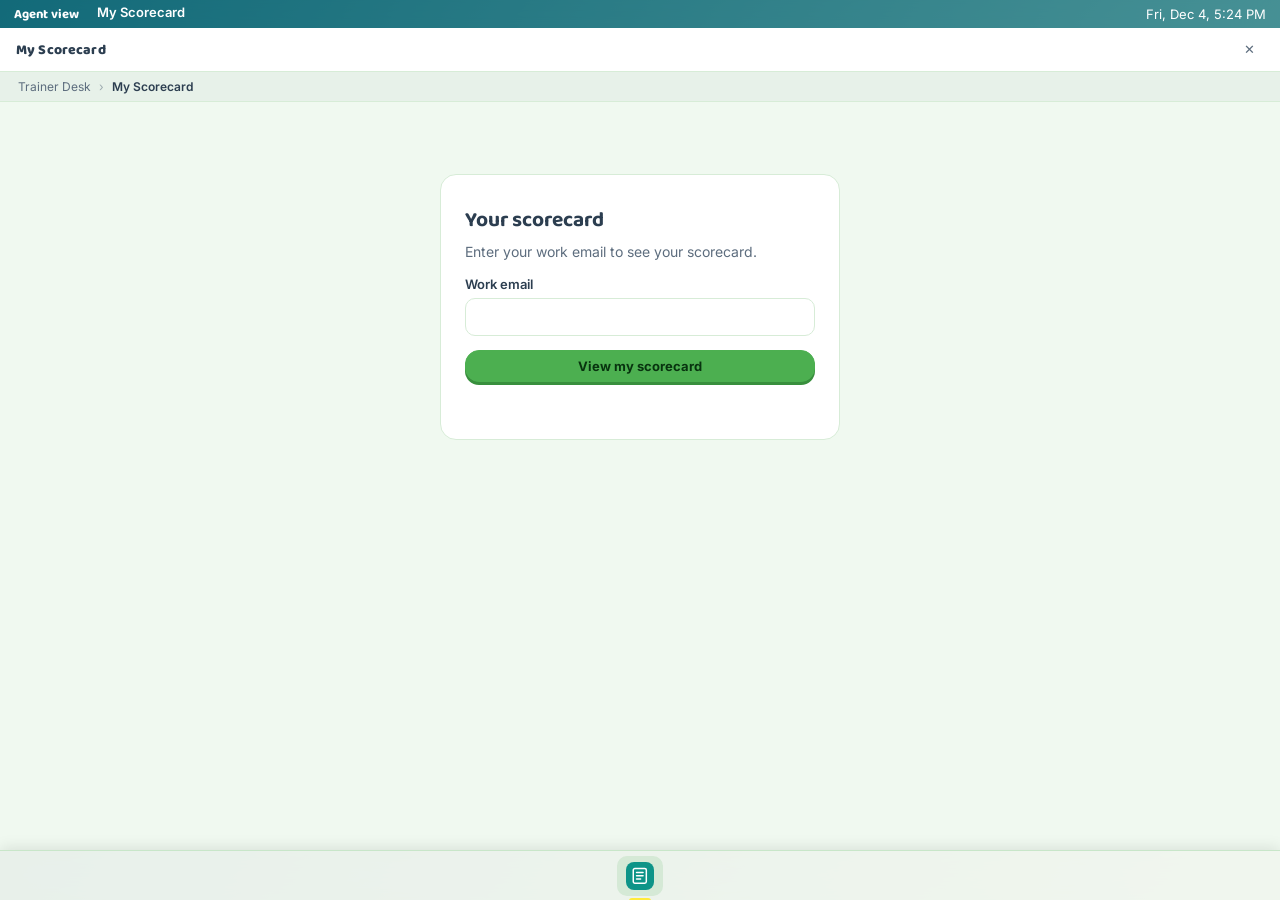
<file: index.html>
<!doctype html>
<html lang="en">
<head>
  <meta charset="utf-8" />
  <meta name="viewport" content="width=device-width, initial-scale=1" />
  <title>Trainer Desk</title>
  <link rel="preconnect" href="https://fonts.googleapis.com" />
  <link rel="stylesheet" href="https://fonts.googleapis.com/css2?family=Fraunces:opsz,wght@9..144,500;9..144,600;9..144,700&family=Inter:wght@400;500;600;700;800&family=IBM+Plex+Mono:wght@500;600&family=Baloo+2:wght@600;700;800&display=swap" />
  <link rel="stylesheet" href="styles.css" />
  <link rel="stylesheet" href="coaching-compass/cc.css" />
  <link rel="stylesheet" href="today/today.css" />
  <link rel="stylesheet" href="hrdocs/hrdocs.css" />
  <link rel="stylesheet" href="agentview/scorecard.css" />
  <link rel="stylesheet" href="agentview/agentview.css" />
  <link rel="stylesheet" href="tlview/tlview.css" />
  <link rel="stylesheet" href="redesign/redesign.css" />
</head>
<body>
  <header class="menubar">
    <div class="menubar-left">
      <span class="brand">Trainer</span>
      <span class="active-app" id="activeApp">Dashboard</span>
    </div>
    <div class="menubar-right">
      <span id="clock"></span>
    </div>
  </header>

  <main class="desktop" id="desktop">
    <div class="home-page" id="homePage"><h1 id="homeGreeting">Welcome</h1><p id="homeHint">Pick an app from the taskbar below.</p></div>
  </main>

  <nav class="dock" id="dock" aria-label="Apps"></nav>

  <template id="windowTemplate">
    <section class="window" role="dialog">
      <div class="titlebar">
        <div class="traffic">
          <button class="light close" data-action="close" aria-label="Close"></button>
          <button class="light minimize" data-action="minimize" aria-label="Minimize"></button>
          <button class="light maximize" data-action="maximize" aria-label="Maximize"></button>
        </div>
        <h2 class="title"></h2>
      </div>
      <nav class="crumbs" aria-label="Breadcrumb"></nav>
      <div class="content"></div>
      <div class="resize-handle" aria-hidden="true"></div>
    </section>
  </template>

  <!-- Coaching: parked here until its window opens -->
  <div id="ccHolder" hidden>
<div class="cc-root" id="ccRoot">
<button class="ask-fab" id="askFab" type="button" aria-label="Ask AI" title="Ask AI about your saved coaching data">
  <span class="ask-fab-icon"><svg width="24" height="24" viewBox="0 0 24 24" fill="none" stroke="currentColor" stroke-width="1.8" stroke-linecap="round" stroke-linejoin="round"><path d="M12 3l1.9 4.6L18.5 9.5l-4.6 1.9L12 16l-1.9-4.6L5.5 9.5l4.6-1.9L12 3z"></path><path d="M19 15l.8 1.9 1.9.8-1.9.8L19 20.4l-.8-1.9-1.9-.8 1.9-.8L19 15z"></path><path d="M5 16.5l.6 1.3 1.3.6-1.3.6L5 20.3l-.6-1.3-1.3-.6 1.3-.6L5 16.5z"></path></svg></span>
  <span class="ask-fab-label">Ask AI</span>
</button>

<div class="ask-pop" id="askPop" role="dialog" aria-label="Ask AI" hidden>
  <div class="ask-pop-head">
    <label class="ask-label" for="askInput">What do you need?</label>
    <button class="ask-pop-close" id="askPopClose" type="button" aria-label="Close">&times;</button>
  </div>
  <div class="ask-row">
    <textarea id="askInput" rows="2" placeholder="e.g. Summarize the knowledge gap analysis for week 558"></textarea>
    <button class="primary" id="askSubmitBtn" type="button">Ask</button>
  </div>
  <div class="ask-chips" id="askChips"></div>
  <p class="hint" id="askScope" style="margin:12px 0 0;"></p>
</div>

<div class="cc-scroll" id="ccScroll">
<div class="shell">
  <main class="main">
    <div class="page-head" id="pageHead">
      <nav class="breadcrumb" id="breadcrumb"></nav>
      <header class="topbar" id="topbar">
        <div>
          <p class="eyebrow" id="sectionEyebrow"></p>
          <h1 id="sectionTitle"></h1>
        </div>
      </header>
    </div>
    <p class="sub page-sub" id="sectionSub"></p>


    <section class="panel" data-panel="home">
      <div class="home" id="homeBody">
        <div class="home-top" id="homeTop">
          <div id="homeHeader"></div>
          <div class="stat-row" id="statRow"></div>
        </div>
        <aside class="home-side" id="homeSide" aria-label="Latest analysis">
          <div id="overviewBody"></div>
        </aside>
        <div id="homeApps"></div>
      </div>
    </section>

    <section class="panel" data-panel="data">
      <div class="subtabs" id="dataTabs" hidden></div>
      <div id="repositoryBody" hidden></div>
      <div id="dataPullView">
        <p class="eyebrow">Trigger request</p>
        <div class="request-grid" id="requestForms"></div>
        <div id="requestResult"></div>
      </div>
    </section>

    <section class="panel" data-panel="ask">
      <div class="ask-page-head"><button class="ghost small" id="askAnotherBtn" type="button">Ask another question</button></div>
      <div id="askAnswers"></div>
    </section>

    <section class="panel" data-panel="team">
      <div class="trainee-picker" id="teamCohortPicker"></div>
      <div class="subtabs week-tabs" id="teamWeekTabs" hidden></div>
      <div class="card"><div id="teamPanel"></div></div>
    </section>

    <section class="panel" data-panel="individual">
      <div class="trainee-picker cohort-level" id="indCohortPicker"></div>
      <div class="trainee-picker" id="traineePicker"></div>
      <div class="subtabs week-tabs" id="traineeWeekTabs" hidden></div>
      <div class="trainee-card card" id="traineeCard"></div>
    </section>

    <section class="panel" data-panel="cohorts">
      <div id="cohortsBody"></div>
    </section>

    <section class="panel" data-panel="speed">
      <div class="card" id="speedBody"></div>
    </section>

    <section class="panel" data-panel="spot">
      <div class="card" id="spotBody"></div>
    </section>

    <section class="panel" data-panel="settings">
      <div class="subtabs" id="resourceTabs"></div>
      <div id="settingsBody"></div>
    </section>

    <div class="report-actions" id="reportActions" hidden>
      <button class="ghost small" id="reportCopyBtn" type="button">Copy</button>
      <button class="ghost small" id="reportDocBtn" type="button">Export to Google Doc</button>
      <span class="report-label" id="reportLabel"></span>
      <span class="save-status" id="reportNote"></span>
    </div>

    <footer class="note">Analysis is generated by Claude from the data you provide &mdash; review before sharing with trainees.</footer>
  </main>
</div>

</div>

<div class="modal-root" id="modalRoot" hidden>
  <div class="modal-backdrop" id="modalBackdrop"></div>
  <div class="modal-card" id="modalCard" role="dialog" aria-modal="true"></div>
</div>

<div class="kebab-menu" id="kebabMenu" hidden></div>
</div>
  </div>

  <script src="workspace/workspace.js"></script>
  <script src="app.js"></script>
  <script src="coaching-compass/cc.js"></script>
  <script src="attendance/attendance.js"></script>
  <script src="notify/notify.js"></script>
  <script src="quiz/quiz.js"></script>
  <script src="courseware/courseware.js"></script>
  <script src="teamdocs/teamdocs.js"></script>
  <script src="manager/manager.js"></script>
  <script src="about/about.js"></script>
  <script src="migrate/migrate.js"></script>
  <script src="today/today.js"></script>
  <script src="hrdocs/hrdocs.js"></script>
  <script src="agentview/render.js"></script>
  <script src="agentview/crypto.js"></script>
  <script src="agentview/agentview.js"></script>
  <script src="tlview/tlview.js"></script>
</body>
</html>
</file>
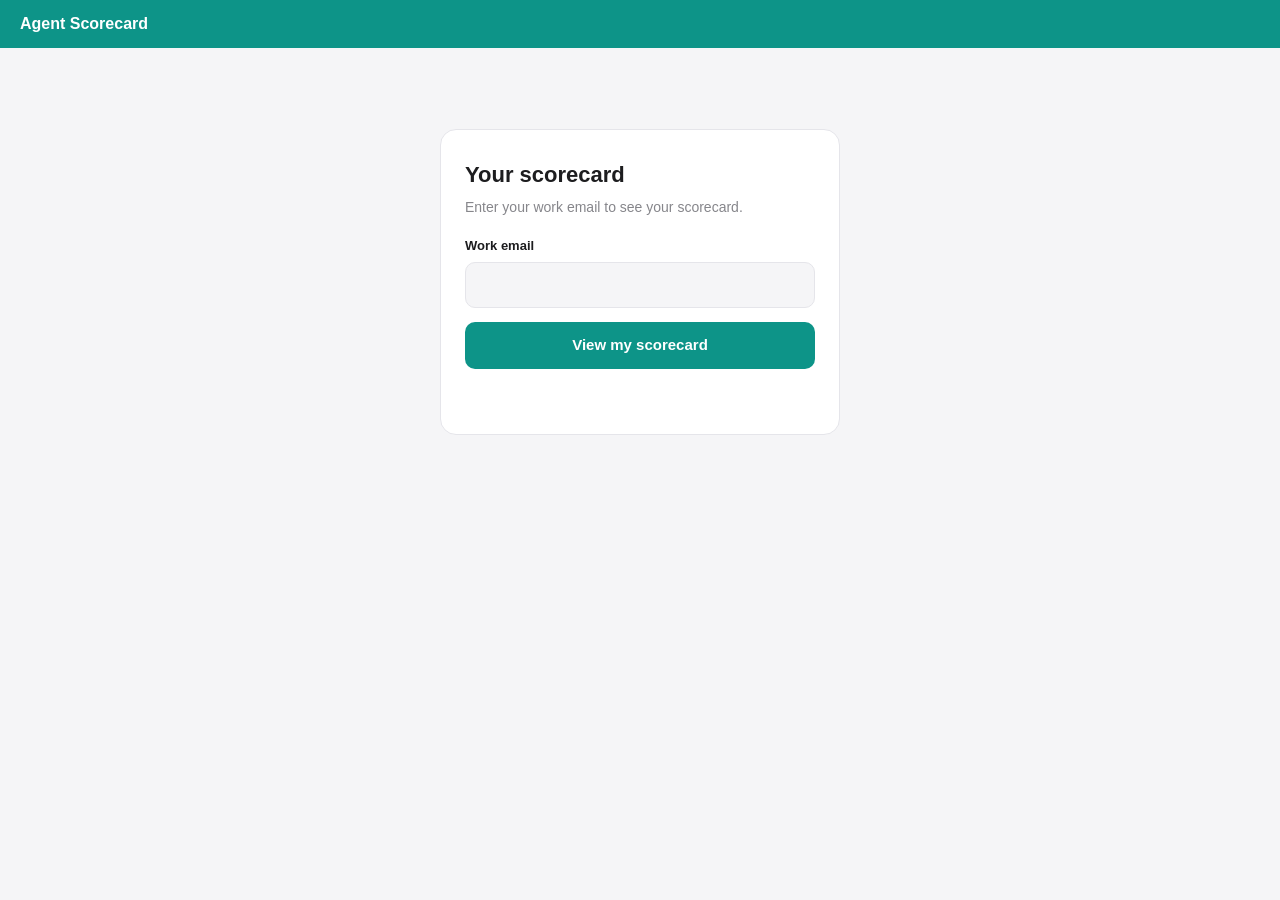
<file: agentview/page.html>
<!doctype html>
<html lang="en">
<head>
<meta charset="utf-8" />
<meta name="viewport" content="width=device-width, initial-scale=1" />
<title>Agent Scorecard</title>
<style>
:root { color-scheme: light dark; --bg: #f5f5f7; --card: #fff; --fg: #1d1d1f; --muted: #86868b; --line: #e5e5ea; --accent: #0d9488; --window-fg: var(--fg); --window-bg: var(--bg); --success-bg: rgba(52,199,89,.15); --success-ink: #1d7a3a; --warning-bg: rgba(255,149,0,.16); --warning-ink: #a85f00; }
@media (prefers-color-scheme: dark) { :root { --bg: #0b0d10; --card: #16181c; --fg: #e7e9ea; --muted: #8b949e; --line: #2f3336; --success-bg: rgba(0,186,124,.16); --success-ink: #00ba7c; --warning-bg: rgba(255,212,0,.14); --warning-ink: #ffd400; } }
* { box-sizing: border-box; }
body { margin: 0; background: var(--bg); color: var(--fg); font-family: -apple-system, BlinkMacSystemFont, "SF Pro Text", Inter, "Segoe UI", Roboto, sans-serif; line-height: 1.5; }
.top { display: flex; align-items: center; justify-content: space-between; padding: 12px 20px; background: #0d9488; color: #fff; font-weight: 700; }
.top button { border: 1px solid rgba(255,255,255,.5); background: none; color: #fff; font: inherit; font-size: 13px; padding: 5px 12px; border-radius: 8px; cursor: pointer; }
.top button[hidden] { display: none; }
.login { max-width: 400px; margin: 9vh auto 0; padding: 28px 24px; background: var(--card); border: 1px solid var(--line); border-radius: 16px; }
.login h1 { margin: 0 0 6px; font-size: 22px; }
.login p { margin: 0 0 18px; color: var(--muted); font-size: 14px; }
.login label { display: grid; gap: 6px; margin-bottom: 14px; font-size: 13px; font-weight: 600; }
.login input { padding: 11px 12px; border: 1px solid var(--line); border-radius: 10px; background: var(--bg); color: var(--fg); font: inherit; font-size: 15px; }
.login input:focus-visible { outline: 2px solid var(--accent); outline-offset: 1px; }
.login button { width: 100%; padding: 12px; border: 0; border-radius: 10px; background: var(--accent); color: #fff; font: inherit; font-weight: 700; font-size: 15px; cursor: pointer; }
.login button[disabled] { opacity: .6; cursor: default; }
.err { min-height: 1.4em; margin: 10px 0 0; color: #dc2626; font-size: 13.5px; }
.small { margin-top: 16px; font-size: 12.5px; color: var(--muted); }
/*__SCORECARD_CSS__*/
</style>
</head>
<body>
<div class="top"><span>Agent Scorecard</span><button type="button" id="out" hidden>Sign out</button></div>
<main id="app">
  <form class="login" id="login" autocomplete="off">
    <h1>Your scorecard</h1>
    <p>Enter your work email to see your scorecard.</p>
    <label>Work email<input type="email" id="email" required autocomplete="username" inputmode="email"></label>
    <button type="submit" id="go">View my scorecard</button>
    <p class="err" id="err" role="alert"></p>
  </form>
</main>
<script type="application/json" id="bundle">/*__BUNDLE__*/</script>
<script>/*__RENDER_JS__*/</script>
<script>/*__CRYPTO_JS__*/</script>
<script>
(function () {
  "use strict";
  var bundle = JSON.parse(document.getElementById("bundle").textContent || "{}");
  var form = document.getElementById("login"), err = document.getElementById("err"), go = document.getElementById("go"), app = document.getElementById("app"), out = document.getElementById("out");
  var loginHtml = form.outerHTML;
  form.addEventListener("submit", async function (e) {
    e.preventDefault();
    err.textContent = "";
    var email = document.getElementById("email").value, code = "";
    go.disabled = true; go.textContent = "Checking…";
    var data = null;
    try {
      var id = await AgentLock.recordId(email);
      var rec = (bundle.records || []).filter(function (r) { return r.id === id; })[0];
      if (rec) data = await AgentLock.unlock(rec, email, code);
    } catch (x) { data = null; }
    go.disabled = false; go.textContent = "Sign in";
    if (!data) { err.textContent = "We couldn't find that email. Use the work email your trainer has on file."; return; }
    app.innerHTML = AgentCard.html(data);
    out.hidden = false;
    window.scrollTo(0, 0);
  });
  out.addEventListener("click", function () { location.reload(); });
})();
</script>
</body>
</html>
</file>
<file: styles.css>
:root {
  --bg-1: #1d2b64;
  --bg-2: #f8cdda;
  --icon-size: 64px;
  --menubar-h: 28px;
  --font-ui: -apple-system, BlinkMacSystemFont, "SF Pro Display", "SF Pro Text", Inter, "Segoe UI", Roboto, sans-serif;
  font-family: var(--font-ui);
  color-scheme: light;
  --glass: rgba(255, 255, 255, 0.28);
  --glass-border: rgba(255, 255, 255, 0.45);
  --window-bg: #f5f5f7;
  --card: #ffffff;
  --window-fg: #1d1d1f;
  --muted: #86868b;
  --line: #e5e5ea;
  --window-border: rgba(0, 0, 0, 0.1);
  --accent: #007aff;
  --on-accent: #ffffff;
  --success: #34c759;
  --success-ink: #1d7a3a;
  --success-bg: rgba(52, 199, 89, 0.15);
  --warning: #ff9500;
  --warning-ink: #a85f00;
  --warning-bg: rgba(255, 149, 0, 0.16);
  --danger: #ff3b30;
  --danger-ink: #c4271d;
  --danger-bg: rgba(255, 59, 48, 0.12);
  --highlight: #ffcc00;
  --badge-bg: #ff3b30;
  --font-heading: var(--font-ui);
  --card-shadow: none;
  --window-shadow: 0 20px 50px rgba(0, 0, 0, 0.35);
  --radius-window: 12px;
  --radius-card: 12px;
}

/* Colorways (Settings → Appearance → Themes). Light is the default. Dark follows the viewer's system unless
   Light is pinned; Playful is its own choice and never follows the system. */
@media (prefers-color-scheme: dark) {
  :root:not([data-theme="light"]) body:not([data-appearance="light"]):not([data-appearance="playful"]) {
  color-scheme: dark;
  --glass: rgba(0, 0, 0, 0.45);
  --glass-border: rgba(255, 255, 255, 0.14);
  --window-bg: #000000;
  --card: #16181c;
  --window-fg: #e7e9ea;
  --muted: #71767b;
  --line: #2f3336;
  --window-border: #2f3336;
  --accent: #1d9bf0;
  --on-accent: #ffffff;
  --success: #00ba7c;
  --success-ink: #00ba7c;
  --success-bg: rgba(0, 186, 124, 0.16);
  --warning: #ffd400;
  --warning-ink: #ffd400;
  --warning-bg: rgba(255, 212, 0, 0.14);
  --danger: #f4212e;
  --danger-ink: #ff5a64;
  --danger-bg: rgba(244, 33, 46, 0.16);
  --highlight: #ffd400;
  --badge-bg: #1d9bf0;
  --card-shadow: none;
  --window-shadow: 0 20px 50px rgba(0, 0, 0, 0.7);
  }
}
:root[data-theme="dark"] body:not([data-appearance="light"]):not([data-appearance="playful"]),
body[data-appearance="dark"] {
  color-scheme: dark;
  --glass: rgba(0, 0, 0, 0.45);
  --glass-border: rgba(255, 255, 255, 0.14);
  --window-bg: #000000;
  --card: #16181c;
  --window-fg: #e7e9ea;
  --muted: #71767b;
  --line: #2f3336;
  --window-border: #2f3336;
  --accent: #1d9bf0;
  --on-accent: #ffffff;
  --success: #00ba7c;
  --success-ink: #00ba7c;
  --success-bg: rgba(0, 186, 124, 0.16);
  --warning: #ffd400;
  --warning-ink: #ffd400;
  --warning-bg: rgba(255, 212, 0, 0.14);
  --danger: #f4212e;
  --danger-ink: #ff5a64;
  --danger-bg: rgba(244, 33, 46, 0.16);
  --highlight: #ffd400;
  --badge-bg: #1d9bf0;
  --card-shadow: none;
  --window-shadow: 0 20px 50px rgba(0, 0, 0, 0.7);
}
body[data-appearance="light"] {
  color-scheme: light;
  --glass: rgba(255, 255, 255, 0.28);
  --glass-border: rgba(255, 255, 255, 0.45);
  --window-bg: #f5f5f7;
  --card: #ffffff;
  --window-fg: #1d1d1f;
  --muted: #86868b;
  --line: #e5e5ea;
  --window-border: rgba(0, 0, 0, 0.1);
  --accent: #007aff;
  --on-accent: #ffffff;
  --success: #34c759;
  --success-ink: #1d7a3a;
  --success-bg: rgba(52, 199, 89, 0.15);
  --warning: #ff9500;
  --warning-ink: #a85f00;
  --warning-bg: rgba(255, 149, 0, 0.16);
  --danger: #ff3b30;
  --danger-ink: #c4271d;
  --danger-bg: rgba(255, 59, 48, 0.12);
  --highlight: #ffcc00;
  --badge-bg: #ff3b30;
  --font-heading: var(--font-ui);
  --card-shadow: none;
  --window-shadow: 0 20px 50px rgba(0, 0, 0, 0.35);
  --radius-window: 12px;
  --radius-card: 12px;
}
body[data-appearance="playful"] {
  color-scheme: light;
  --glass: rgba(255, 255, 255, 0.34);
  --glass-border: rgba(255, 255, 255, 0.6);
  --window-bg: #f0f9f0;
  --card: #ffffff;
  --window-fg: #2c3e50;
  --muted: #5d6d7e;
  --line: #d7ecd7;
  --window-border: #c8e6c9;
  --accent: #4caf50;
  --on-accent: #08330f;
  --success: #4caf50;
  --success-ink: #2e7d32;
  --success-bg: rgba(76, 175, 80, 0.16);
  --warning: #f9a825;
  --warning-ink: #8a5a00;
  --warning-bg: #fff9c4;
  --danger: #8a2be2;
  --danger-ink: #6b21b8;
  --danger-bg: #f1e4fb;
  --highlight: #ffeb3b;
  --violet: #8a2be2;
  --badge-bg: #8a2be2;
  --font-heading: "Baloo 2", "Fredoka", var(--font-ui);
  --card-shadow: 0 2px 4px rgba(44, 62, 80, 0.06), 0 10px 24px rgba(44, 62, 80, 0.14);
  --window-shadow: 0 24px 56px rgba(44, 62, 80, 0.32);
  --radius-window: 22px;
  --radius-card: 22px;
}

* { box-sizing: border-box; }
[hidden] { display: none !important; }

html, body {
  margin: 0;
  height: 100%;
  overflow: hidden;
}

body {
  background: linear-gradient(135deg, var(--bg-1), var(--bg-2));
  color: var(--window-fg);
  font-family: var(--font-ui);
}
h1, h2, h3, h4, h5, .title, .brand { font-family: var(--font-heading); }

body[data-wallpaper="ocean"] { --bg-1: #0f2027; --bg-2: #2c5364; }
body[data-wallpaper="sunset"] { --bg-1: #ff512f; --bg-2: #dd2476; }
body[data-wallpaper="forest"] { --bg-1: #134e5e; --bg-2: #71b280; }
body[data-wallpaper="photo"] { background: #1f2023 var(--wallpaper-photo) center / cover no-repeat; }

/* ---------- Menu bar ---------- */
.menubar {
  position: fixed;
  inset: 0 0 auto 0;
  height: calc(var(--menubar-h) + env(safe-area-inset-top, 0px));
  padding-top: env(safe-area-inset-top, 0px);
  display: flex;
  justify-content: space-between;
  align-items: center;
  padding-inline: 14px;
  font-size: 13px;
  color: #fff;
  background: rgba(0, 0, 0, 0.25);
  backdrop-filter: blur(20px);
  -webkit-backdrop-filter: blur(20px);
  z-index: 10000;
}
.menubar-left { display: flex; gap: 18px; }
.menubar .brand { font-weight: 700; }
.active-app { font-weight: 600; }

/* ---------- Desktop ---------- */
.desktop {
  position: absolute;
  inset: calc(var(--menubar-h) + env(safe-area-inset-top, 0px)) 0 0 0;
}

/* ---------- Dock ---------- */
#dock {
  position: fixed;
  left: 50%;
  bottom: calc(14px + env(safe-area-inset-bottom, 0px));
  transform: translateX(-50%);
  display: flex;
  align-items: flex-end;
  gap: 4px;
  padding: 6px 10px 5px;
  border-radius: 30px;
  /* Liquid glass, tinted by the colorway (Settings → Appearance → Themes): almost clear, with only a hint of the
     accent in the fill, the rim and the glow beneath, and very little white. */
  background: linear-gradient(180deg, color-mix(in srgb, var(--accent) 9%, rgba(255, 255, 255, 0.03)), color-mix(in srgb, var(--accent) 3%, transparent) 60%, color-mix(in srgb, var(--accent) 6%, rgba(255, 255, 255, 0.015)));
  border: 1px solid color-mix(in srgb, var(--accent) 32%, rgba(255, 255, 255, 0.12));
  box-shadow:
    inset 0 1px 0.5px rgba(255, 255, 255, 0.12),
    inset 0 -1px 1px rgba(255, 255, 255, 0.04),
    0 14px 34px color-mix(in srgb, var(--accent) 22%, rgba(0, 0, 0, 0.18)),
    0 2px 6px rgba(0, 0, 0, 0.18);
  backdrop-filter: blur(22px) saturate(150%) brightness(1.02);
  -webkit-backdrop-filter: blur(22px) saturate(150%) brightness(1.02);
  z-index: 9999;
}
/* A faint diagonal glint, like light sliding across the glass. */
#dock::before {
  content: "";
  position: absolute;
  inset: 0;
  border-radius: inherit;
  pointer-events: none;
  background: linear-gradient(115deg, rgba(255, 255, 255, 0.045) 0%, rgba(255, 255, 255, 0) 32%, rgba(255, 255, 255, 0) 68%, rgba(255, 255, 255, 0.026) 100%);
  mix-blend-mode: soft-light;
}

.dock-item {
  position: relative;
  display: flex;
  flex-direction: column;
  align-items: center;
  width: calc(var(--icon-size) + 36px);
  /* The face is drawn at full magnified size and scaled down, so the item keeps the base size. */
  height: calc(var(--icon-size) + 19.6px);
  border: 0;
  padding: 0;
  background: none;
  color: #fff;
  cursor: pointer;
  touch-action: none;
  user-select: none;
  -webkit-user-select: none;
}
/* Magnification scales the icon and its name together, upward from the base, so the dock
   itself never changes size. The face is laid out at the largest magnification (--dock-max)
   and scaled down to --mag / --dock-max: the browser caches it as a bitmap at that full size,
   so magnifying only ever shrinks the bitmap less, never stretches it (no visible pixels). */
.dock-face {
  --dock-max: 1.45; /* keep in step with the 0.45 boost in app.js */
  position: absolute;
  left: 50%;
  bottom: 0;
  display: flex;
  flex-direction: column;
  align-items: center;
  gap: calc(4px * var(--dock-max));
  transform: translateX(-50%) translateX(var(--shift, 0px)) scale(calc(var(--mag, 1) / var(--dock-max)));
  transform-origin: 50% 100%;
  will-change: transform;
}
.dock-icon {
  position: relative;
  width: calc(var(--icon-size) * var(--dock-max));
  height: calc(var(--icon-size) * var(--dock-max));
  border-radius: 24%;
  display: grid;
  place-items: center;
}
.dock-icon svg {
  width: 82%;
  height: 82%;
  color: #fff;
  filter: drop-shadow(0 1.5px 3px rgba(0, 0, 0, 0.35));
}
.dock-label {
  font-size: calc(13px * var(--dock-max));
  font-weight: 600;
  line-height: 1.2;
  white-space: nowrap;
  text-shadow: 0 1.5px 3px rgba(0, 0, 0, 0.45);
}
.dock-item.running .dock-icon::after {
  content: "";
  position: absolute;
  top: calc((var(--icon-size) + 1px) * var(--dock-max));
  left: 50%;
  width: calc(5px * var(--dock-max));
  height: calc(5px * var(--dock-max));
  margin-left: calc(-2.5px * var(--dock-max));
  border-radius: 50%;
  /* A small colored dot (the colorway's accent) that pops in when an app opens. */
  background: var(--accent);
  box-shadow: 0 0 calc(6px * var(--dock-max)) var(--accent);
  animation: dot-pop 0.35s cubic-bezier(0.34, 1.56, 0.64, 1) both;
}
@keyframes dot-pop { from { scale: 0; } to { scale: 1; } }
#dock.reordering .dock-item { cursor: grabbing; }
.dock-item.dragging { z-index: 1; opacity: 0.9; }
.dock-item.dragging .dock-icon svg { filter: drop-shadow(0 9px 15px rgba(0, 0, 0, 0.4)); }
.dock-item.bounce { animation: bounce 0.6s cubic-bezier(0.28, 0.84, 0.42, 1); }
@keyframes bounce {
  0%, 100% { transform: translateY(0); }
  28% { transform: translateY(-16px); }
  52% { transform: translateY(0); }
  70% { transform: translateY(-6px); }
  86% { transform: translateY(0); }
}
/* A thin divider between the trainer apps and the tools (Ops Updates, Settings). */
.dock-item.group-start::before {
  content: "";
  position: absolute;
  left: -3px;
  top: 14%;
  bottom: 22%;
  width: 1px;
  background: linear-gradient(180deg, transparent, rgba(255, 255, 255, 0.45), transparent);
}
/* Unread count on an app's icon. */
.dock-badge {
  position: absolute;
  top: calc(-3px * var(--dock-max));
  right: calc(-3px * var(--dock-max));
  min-width: calc(19px * var(--dock-max));
  height: calc(19px * var(--dock-max));
  padding: 0 calc(5px * var(--dock-max));
  border-radius: 99px;
  background: var(--badge-bg);
  color: #fff;
  font-size: calc(11px * var(--dock-max));
  font-weight: 700;
  line-height: calc(19px * var(--dock-max));
  text-align: center;
  box-shadow: 0 0 0 calc(2px * var(--dock-max)) rgba(0, 0, 0, 0.25);
}

/* ---------- Windows ---------- */
.window {
  position: absolute;
  min-width: 320px;
  min-height: 220px;
  display: flex;
  flex-direction: column;
  border-radius: var(--radius-window);
  overflow: hidden;
  background: var(--window-bg);
  color: var(--window-fg);
  border: 1px solid var(--window-border);
  box-shadow: var(--window-shadow);
  animation: pop 0.18s ease-out;
}
.window.inactive { box-shadow: 0 10px 30px rgba(0, 0, 0, 0.2); }
.window.inactive .light { background: #c7c7c7 !important; }
.window.closing { animation: shrink 0.15s ease-in forwards; }
.window.minimized { display: none; }
.window.maximized {
  top: 0 !important;
  left: 0 !important;
  width: 100% !important;
  height: calc(100% - var(--icon-size) - 54px) !important;
  border-radius: 0;
}
@keyframes pop {
  from { transform: scale(0.85); opacity: 0; }
  to { transform: scale(1); opacity: 1; }
}
@keyframes shrink {
  to { transform: scale(0.85); opacity: 0; }
}

.titlebar {
  position: relative;
  display: flex;
  align-items: center;
  height: 38px;
  padding: 0 12px;
  border-bottom: 1px solid var(--line);
  cursor: grab;
  user-select: none;
  flex-shrink: 0;
}
.titlebar:active { cursor: grabbing; }
.title {
  position: absolute;
  left: 0;
  right: 0;
  margin: 0;
  text-align: center;
  font-size: 13px;
  font-weight: 600;
  pointer-events: none;
}
.traffic { display: flex; gap: 8px; z-index: 1; }
.light {
  width: 12px;
  height: 12px;
  border-radius: 50%;
  border: 0;
  padding: 0;
  cursor: pointer;
}
.light.close { background: #ff5f57; }
.light.minimize { background: #febc2e; }
.light.maximize { background: #28c840; }

/* Breadcrumbs under every window's title: Trainer Desk › App › … */
.crumbs {
  display: flex;
  align-items: center;
  gap: 4px;
  height: 30px;
  padding: 0 14px;
  flex-shrink: 0;
  overflow: hidden;
  white-space: nowrap;
  font-size: 12px;
  color: var(--muted);
  border-bottom: 1px solid var(--line);
  background: color-mix(in srgb, var(--window-bg) 94%, var(--muted));
}
.crumbs .crumb {
  min-width: 0;
  max-width: 260px;
  overflow: hidden;
  text-overflow: ellipsis;
  border: 0;
  background: none;
  padding: 2px 4px;
  border-radius: 5px;
  font: inherit;
  color: inherit;
}
.crumbs button.crumb { cursor: pointer; }
.crumbs button.crumb:hover { color: var(--accent); background: color-mix(in srgb, var(--accent) 10%, transparent); }
.crumbs button.crumb:focus-visible { outline: 2px solid var(--accent); outline-offset: 1px; }
.crumbs .crumb-current { color: var(--window-fg); font-weight: 600; flex-shrink: 1; }
.crumbs .crumb-sep { opacity: 0.55; }
/* Dialogs sit below the title and crumbs, so the crumbs stay clickable. */
.window > .sheet { top: 69px; }
/* Coaching Compass's own trail moves into the window's crumb bar; its Back button stays. */
.content.embed .breadcrumb > :not(.crumb-back) { display: none; }

.content {
  flex: 1;
  overflow: auto;
  padding: 18px;
  font-size: 14px;
}

.resize-handle {
  position: absolute;
  right: 0;
  bottom: 0;
  width: 16px;
  height: 16px;
  cursor: nwse-resize;
}

/* ---------- App content ---------- */
.app-body h3 { margin: 0 0 10px; font-size: 15px; }
.app-body .muted { color: var(--muted); }

.app-body .form-row {
  display: flex;
  justify-content: space-between;
  align-items: center;
  padding: 12px 0;
  border-bottom: 1px solid var(--line);
  gap: 12px;
}
.app-body .form-row:last-child { border-bottom: 0; }
.app-body .form-row select, .app-body .form-row input[type="range"] { min-width: 160px; }

.app-body .stats {
  display: grid;
  grid-template-columns: repeat(3, 1fr);
  gap: 10px;
  margin-bottom: 18px;
}
.app-body .stat {
  padding: 12px;
  border-radius: 10px;
  border: 1px solid var(--line);
}
.app-body .stat .value { font-size: 22px; font-weight: 700; }
.app-body .stat .label { font-size: 12px; color: var(--muted); }

.app-body table { width: 100%; border-collapse: collapse; }
.app-body th, .app-body td {
  text-align: left;
  padding: 8px 6px;
  border-bottom: 1px solid var(--line);
}
.app-body th { font-size: 12px; color: var(--muted); font-weight: 600; }

.app-body .progress {
  height: 6px;
  border-radius: 3px;
  background: var(--line);
  overflow: hidden;
}
.app-body .progress > span {
  display: block;
  height: 100%;
  background: var(--accent);
}

.app-body .cohort-grid {
  display: grid;
  grid-template-columns: repeat(auto-fill, minmax(200px, 1fr));
  gap: 12px;
}
.app-body .cohort-card {
  padding: 14px;
  border-radius: 12px;
  border: 1px solid var(--line);
}
.app-body .cohort-card h4 { margin: 0 0 4px; font-size: 14px; }
.app-body .cohort-card .meta { font-size: 12px; color: var(--muted); margin-bottom: 10px; }
.app-body .badge {
  display: inline-block;
  padding: 2px 8px;
  border-radius: 999px;
  font-size: 11px;
  font-weight: 600;
}
.app-body .badge.active { background: var(--success-bg); color: var(--success-ink); }
.app-body .badge.upcoming { background: color-mix(in srgb, var(--accent) 16%, transparent); color: var(--accent); }
.app-body .badge.completed { background: color-mix(in srgb, var(--window-fg) 10%, transparent); color: var(--muted); }

@media (max-width: 640px) {
  .window {
    left: 8px !important;
    width: calc(100% - 16px) !important;
  }
  .app-body .stats { grid-template-columns: 1fr; }
}

.content.embed {
  position: relative;
  padding: 0;
  overflow: hidden;
}

@media (prefers-reduced-motion: reduce) {
  .window, .window.closing, .dock-item.bounce { animation: none; }
  .dock-item { transition: none; }
  .dock-item.running .dock-icon::after { animation: none; }
}
.dock-item:focus-visible { outline: 2px solid #fff; outline-offset: 4px; border-radius: 14px; }

.content.flush {
  padding: 0;
  overflow: hidden;
}

/* ---------- Settings ---------- */
.settings-layout {
  display: grid;
  grid-template-columns: 190px minmax(0, 1fr);
  height: 100%;
}
.settings-nav {
  display: flex;
  flex-direction: column;
  gap: 2px;
  padding: 14px 10px;
  border-right: 1px solid var(--line);
  background: color-mix(in srgb, var(--window-fg) 4%, transparent);
  overflow-y: auto;
}
.settings-nav button {
  display: flex;
  align-items: center;
  gap: 10px;
  padding: 6px 10px;
  border: 0;
  border-radius: 7px;
  background: none;
  color: inherit;
  font: inherit;
  font-size: 13px;
  text-align: left;
  cursor: pointer;
}
.settings-nav button:hover { background: color-mix(in srgb, var(--window-fg) 7%, transparent); }
.settings-nav button[aria-current="page"] { background: var(--accent); color: var(--on-accent); }
.settings-nav button:focus-visible { outline: 2px solid var(--accent); outline-offset: 1px; }
.nav-icon {
  width: 22px;
  height: 22px;
  flex: none;
  display: grid;
  place-items: center;
  border-radius: 6px;
  color: #fff;
}
.nav-icon svg { width: 14px; height: 14px; }
.settings-page-slot { min-width: 0; min-height: 0; }
.settings-page {
  height: 100%;
  overflow-y: auto;
  padding: 18px 22px;
}
.settings-page.cc-ui {
  position: relative;
  contain: layout; /* keeps Coaching Compass's pop-ups inside this page */
  overflow: hidden;
  padding: 0;
  background: transparent;
}
.cc-ui-scroll {
  height: 100%;
  overflow-y: auto;
  padding: 18px 22px;
}

.photo-row { align-items: flex-start; }
.photo-note { margin: 4px 0 0; font-size: 12px; max-width: 30ch; }
.photo-controls { display: flex; align-items: center; gap: 8px; flex-wrap: wrap; justify-content: flex-end; }
.photo-thumb {
  width: 56px;
  height: 36px;
  border-radius: 6px;
  border: 1px solid var(--line);
  background: center / cover no-repeat;
}
.button-like {
  position: relative;
  display: inline-flex;
  align-items: center;
  padding: 5px 12px;
  border: 1px solid var(--line);
  border-radius: 7px;
  background: var(--card);
  color: inherit;
  font: inherit;
  font-size: 13px;
  cursor: pointer;
}
.button-like:hover { background: color-mix(in srgb, var(--window-fg) 6%, var(--window-bg)); }
.button-like:focus-within, .button-like:focus-visible { outline: 2px solid var(--accent); outline-offset: 1px; }
.button-like input[type="file"] { position: absolute; inset: 0; opacity: 0; cursor: pointer; }

@media (max-width: 640px) {
  .settings-layout { grid-template-columns: 1fr; grid-template-rows: auto minmax(0, 1fr); }
  .settings-nav { flex-direction: row; border-right: 0; border-bottom: 1px solid var(--line); overflow-x: auto; }
}

/* ---------- Cohorts ---------- */
.app-body .app-head {
  display: flex;
  align-items: center;
  justify-content: space-between;
  gap: 12px;
  margin-bottom: 10px;
}
.app-body .app-head h3 { margin: 0; }
.app-body .stats-4 { grid-template-columns: repeat(4, 1fr); }
.app-body .stat .of { font-size: 14px; font-weight: 500; color: var(--muted); }
.btn,
.btn-primary {
  padding: 7px 14px;
  border-radius: 8px;
  border: 1px solid var(--line);
  background: var(--card);
  color: inherit;
  font: inherit;
  font-size: 13px;
  font-weight: 600;
  cursor: pointer;
}
.btn-primary { background: var(--accent); border-color: var(--accent); color: var(--on-accent); }
.btn:hover { background: color-mix(in srgb, var(--window-fg) 6%, var(--window-bg)); }
.btn-primary:hover { filter: brightness(1.08); }
.btn:focus-visible, .btn-primary:focus-visible { outline: 2px solid var(--accent); outline-offset: 2px; }
.app-body .badge.unscheduled { background: var(--warning-bg); color: var(--warning-ink); }

.sheet {
  position: absolute;
  inset: 0;
  z-index: 5;
  display: grid;
  place-items: start center;
  padding: 48px 16px 16px;
  background: rgba(0, 0, 0, 0.25);
}
.sheet-card {
  width: min(380px, 100%);
  display: flex;
  flex-direction: column;
  gap: 12px;
  padding: 20px;
  border-radius: 12px;
  background: var(--card);
  color: var(--window-fg);
  box-shadow: 0 18px 40px rgba(0, 0, 0, 0.3);
}
.sheet-card h3 { margin: 0 0 4px; font-size: 15px; }
.sheet-card .field { display: flex; flex-direction: column; gap: 5px; font-size: 12px; font-weight: 600; color: var(--muted); }
.sheet-card .field input,
.sheet-card .field select {
  padding: 8px 10px;
  border: 1px solid var(--line);
  border-radius: 8px;
  background: var(--card);
  color: var(--window-fg);
  font: inherit;
  font-size: 13px;
  font-weight: 400;
}
.sheet-card .field :focus { outline: 2px solid var(--accent); outline-offset: 0; }
.sheet-status { margin: 0; min-height: 1em; font-size: 12px; color: var(--muted); }
.sheet-actions { display: flex; justify-content: flex-end; gap: 8px; }
@media (max-width: 640px) {
  .app-body .stats-4 { grid-template-columns: repeat(2, 1fr); }
}

.app-body .metric-groups {
  display: grid;
  grid-template-columns: repeat(3, 1fr);
  gap: 12px;
  margin-bottom: 18px;
}
.app-body .metric-group {
  padding: 12px;
  border-radius: 12px;
  background: color-mix(in srgb, var(--window-fg) 4%, transparent);
}
.app-body .metric-group h4 {
  margin: 0 0 8px;
  font-size: 11px;
  font-weight: 700;
  letter-spacing: 0.06em;
  text-transform: uppercase;
  color: var(--muted);
}
.app-body .metric-pair { display: grid; grid-template-columns: 1fr 1fr; gap: 8px; }
.app-body .metric-pair.single { grid-template-columns: 1fr; }
.app-body .metric-pair .stat { background: var(--window-bg); }
.app-body .stat .hint { margin-top: 4px; font-size: 11px; color: var(--muted); line-height: 1.35; }
.content.app-body { container-type: inline-size; }
@container (max-width: 820px) {
  .metric-groups { grid-template-columns: 1fr !important; }
}
@container (max-width: 520px) {
  .metric-groups { grid-template-columns: 1fr !important; }
}

.app-body .group-head { display: flex; align-items: center; justify-content: space-between; gap: 8px; margin-bottom: 8px; }
.app-body .group-head h4 { margin: 0; }
.btn-small { padding: 3px 10px; font-size: 12px; }
.btn:disabled { opacity: 0.6; cursor: default; }
.app-body .group-note { margin: 8px 0 0; min-height: 1em; font-size: 11px; color: var(--muted); }

.app-body .group-avg {
  display: inline-flex;
  align-items: baseline;
  gap: 6px;
  margin-right: auto;
  margin-left: 10px;
}
.app-body .group-avg b { font-size: 18px; font-weight: 700; }
.app-body .group-avg small { font-size: 11px; color: var(--muted); }
.app-body .group-head h4,
.app-body .group-avg small,
.app-body .group-head .btn { white-space: nowrap; }
.app-body .group-head .btn { flex: none; }

/* ---------- Cohort list, schedule, My Class ---------- */
.app-body .stats-5 { grid-template-columns: repeat(5, 1fr); }
@container (max-width: 700px) { .app-body .stats-5 { grid-template-columns: repeat(3, 1fr); } }
.app-body .overview-freeze {
  position: sticky;
  top: -18px;
  z-index: 3;
  margin: -18px -18px 0;
  padding: 18px 18px 10px;
  background: var(--window-bg);
  border-bottom: 1px solid var(--line);
}
.app-body .overview-freeze .metric-groups { margin-bottom: 0; }
.app-body .cohort-section { margin-top: 18px; }
.app-body .cohort-section h4 { margin: 0 0 8px; font-size: 13px; }
.app-body .cohort-section .empty { margin: 0; font-size: 13px; }
.app-body .cohort-list { list-style: none; margin: 0; padding: 0; border: 1px solid var(--line); border-radius: 10px; overflow: hidden; }
.app-body .cohort-row + .cohort-row { border-top: 1px solid var(--line); }
.app-body .row-main {
  display: grid;
  grid-template-columns: minmax(0, 2fr) minmax(0, 1.3fr) minmax(0, 1.6fr) minmax(0, 0.8fr) auto;
  align-items: center;
  gap: 12px;
  padding: 10px 12px;
}
.app-body .row-toggle {
  display: flex;
  align-items: center;
  gap: 8px;
  min-width: 0;
  padding: 0;
  border: 0;
  background: none;
  color: inherit;
  font: inherit;
  text-align: left;
  cursor: pointer;
}
.app-body .row-toggle b { display: block; font-size: 14px; }
.app-body .row-toggle small, .app-body .member-list small, .app-body .pick small { display: block; font-size: 12px; color: var(--muted); }
.app-body .chev { font-size: 18px; line-height: 1; color: var(--muted); transition: transform 0.15s; }
.app-body .cohort-row.open .chev { transform: rotate(90deg); }
.app-body .row-toggle:focus-visible { outline: 2px solid var(--accent); outline-offset: 2px; border-radius: 4px; }
.app-body .row-cell { font-size: 13px; }
.app-body .row-detail { padding: 4px 12px 14px 38px; }
.app-body .row-detail h5 { margin: 10px 0 6px; font-size: 11px; font-weight: 700; letter-spacing: 0.06em; text-transform: uppercase; color: var(--muted); }
@container (max-width: 700px) {
  .app-body .row-main { grid-template-columns: 1fr auto; }
  .app-body .row-main .row-cell { grid-column: 1 / -1; padding-left: 26px; }
}

.app-body .timeline { list-style: none; display: grid; grid-template-columns: repeat(4, 1fr); gap: 6px; margin: 0 0 6px; padding: 0; }
.app-body .timeline li { padding: 8px 10px; border-radius: 8px; border: 1px solid var(--line); border-top-width: 3px; }
.app-body .timeline .tl-classroom { border-top-color: #3b82f6; }
.app-body .timeline .tl-nesting { border-top-color: #10b981; }
.app-body .timeline .tl-now { background: color-mix(in srgb, var(--accent) 10%, transparent); border-color: var(--accent); }
.app-body .timeline .tl-done { opacity: 0.6; }
.app-body .tl-label { display: block; font-size: 12px; font-weight: 600; }
.app-body .tl-dates { display: block; font-size: 12px; color: var(--muted); }
@container (max-width: 560px) { .app-body .timeline { grid-template-columns: 1fr 1fr; } }

.app-body .member-list { list-style: none; margin: 0; padding: 0; display: grid; gap: 4px; }
.app-body .member-list li { display: flex; align-items: center; justify-content: space-between; gap: 8px; padding: 6px 8px; border-radius: 6px; background: color-mix(in srgb, var(--window-fg) 4%, transparent); font-size: 13px; }
.icon-btn { border: 0; background: none; color: var(--muted); font-size: 16px; line-height: 1; padding: 2px 6px; border-radius: 6px; cursor: pointer; }
.icon-btn:hover { color: #dc2626; background: color-mix(in srgb, #dc2626 10%, transparent); }

.pick-list { display: grid; gap: 4px; max-height: 280px; overflow-y: auto; }
.pick { display: flex; align-items: center; gap: 10px; padding: 6px 8px; border-radius: 6px; font-size: 13px; cursor: pointer; }
.pick:hover { background: color-mix(in srgb, var(--window-fg) 5%, transparent); }
.pick.taken { opacity: 0.55; cursor: default; }
.pick small { display: block; font-size: 12px; color: var(--muted); }

.app-body .pill-row { display: flex; gap: 6px; flex-wrap: wrap; margin-bottom: 12px; }
.app-body .pill { padding: 4px 12px; border-radius: 999px; border: 1px solid var(--line); background: none; color: inherit; font: inherit; font-size: 12px; cursor: pointer; }
.app-body .pill.on { background: var(--accent); border-color: var(--accent); color: var(--on-accent); }
.app-body .sub-line { margin: 2px 0 0; font-size: 13px; }
.app-body .progress-block { margin: 6px 0 12px; }
.app-body .progress-line { display: flex; justify-content: space-between; font-size: 13px; margin-bottom: 6px; }
.app-body .progress { height: 8px; }
.app-body .count { font-weight: 500; font-size: 13px; }

.app-body .schedule { list-style: none; margin: 0 0 8px; padding: 0; display: grid; gap: 4px; font-size: 14px; }
.app-body .schedule li { padding: 2px 0 2px 10px; border-left: 3px solid var(--line); }
.app-body .schedule .sch-now { border-left-color: var(--accent); }
.app-body .schedule .sch-done { color: var(--muted); }
.app-body .schedule .sch-endorse { border-left-color: #10b981; }
.app-body .sch-label { font-weight: 400; }

/* Cohort details card */
.app-body .cohort-detail { display: grid; gap: 8px; font-size: 14px; }
.app-body .cd-title { display: flex; align-items: center; flex-wrap: wrap; gap: 8px; font-size: 16px; }
.chip {
  display: inline-flex;
  align-items: center;
  padding: 2px 10px;
  border-radius: 999px;
  background: color-mix(in srgb, var(--window-fg) 8%, transparent);
  font-size: 12px;
  font-weight: 500;
}
.chip.mono {
  border-radius: 4px;
  padding: 2px 7px;
  font-family: "IBM Plex Mono", ui-monospace, monospace;
  font-size: 11px;
  font-weight: 600;
  letter-spacing: 0.04em;
  text-transform: uppercase;
}
.chip.ok { background: var(--success-bg); color: var(--success-ink); }
.app-body .cd-lines { margin: 0; line-height: 1.5; }
.app-body .cd-endorse { margin: 4px 0; font-weight: 700; }
.app-body .row-detail .cohort-detail { margin-top: 6px; }

/* Cohort row: bigger name, compact schedule */
.app-body .row-toggle b { font-size: 17px; }
.app-body .cohort-row.open .row-main { padding-bottom: 0; }
.app-body .row-detail { padding-top: 0; padding-left: 28px; }
.app-body .row-detail .cohort-detail { margin-top: 0; gap: 0; font-size: 11px; }
.app-body .row-detail .cd-endorse { margin: 0; }
.app-body .kebab { font-size: 18px; font-weight: 700; }

.menu-pop {
  position: absolute;
  z-index: 6;
  min-width: 170px;
  padding: 4px;
  border-radius: 8px;
  border: 1px solid var(--line);
  background: var(--card);
  box-shadow: 0 10px 24px rgba(0, 0, 0, 0.18);
  display: flex;
  flex-direction: column;
}
.menu-pop button { padding: 7px 10px; border: 0; border-radius: 6px; background: none; color: inherit; font: inherit; font-size: 13px; text-align: left; cursor: pointer; }
.menu-pop button:hover, .menu-pop button:focus-visible { background: color-mix(in srgb, var(--window-fg) 7%, transparent); outline: none; }
.menu-pop button.danger { color: var(--danger-ink); }

/* Active / Inactive trainees */
.app-body .member-actions { display: inline-flex; align-items: center; gap: 6px; }
.app-body .member-list li.is-inactive > span:first-child { color: var(--muted); }
.app-body tr.is-inactive td { color: var(--muted); }
.app-body .empty-group { margin: 0 0 4px; font-size: 12px; }
.status-pill {
  padding: 5px 14px;
  border-radius: 8px;
  border: 1.5px solid color-mix(in srgb, var(--window-fg) 30%, transparent);
  background: none;
  color: var(--muted);
  font: inherit;
  font-size: 13px;
  font-weight: 600;
  cursor: pointer;
}
.status-pill.on { background: var(--accent); border-color: var(--accent); color: var(--on-accent); }
.status-pill:hover { filter: brightness(1.06); }
.status-pill:focus-visible, .square-btn:focus-visible { outline: 2px solid var(--accent); outline-offset: 2px; }
.status-pill:disabled { opacity: 0.6; cursor: default; }
.square-btn {
  width: 30px;
  height: 30px;
  display: inline-grid;
  place-items: center;
  border-radius: 8px;
  border: 1px solid var(--line);
  background: var(--card);
  color: var(--muted);
  font-size: 16px;
  font-weight: 700;
  line-height: 1;
  cursor: pointer;
}
.square-btn:hover { color: var(--window-fg); }

.outline-btn {
  padding: 5px 12px;
  border-radius: 8px;
  border: 1.5px solid var(--accent);
  background: none;
  color: var(--accent);
  font: inherit;
  font-size: 13px;
  font-weight: 600;
  cursor: pointer;
  white-space: nowrap;
}
.outline-btn:hover { background: color-mix(in srgb, var(--accent) 8%, transparent); }
.outline-btn:focus-visible { outline: 2px solid var(--accent); outline-offset: 2px; }

/* ---------- Attendance ---------- */
.app-body .att-sub { margin: 2px 0 0; font-size: 12px; }
.app-body .att-legend { margin: 0 0 4px; font-size: 11px; }
.app-body .att-filter { display: flex; align-items: center; gap: 6px; font-size: 12px; color: var(--muted); }
.app-body select, .app-body .att-channel, .att-compose {
  padding: 5px 8px;
  border: 1px solid var(--line);
  border-radius: 8px;
  background: var(--card);
  color: var(--window-fg);
  font: inherit;
  font-size: 13px;
}
.app-body .att-detail { padding-right: 12px; }
.app-body .att-detail > .cd-lines { margin: 0 0 8px; font-size: 11px; }
.app-body .att-grid-wrap { overflow-x: auto; border: 1px solid var(--line); border-radius: 10px; }
.app-body .att-grid { width: max-content; min-width: 100%; font-size: 13px; border-collapse: separate; border-spacing: 0; }
.app-body .att-grid th, .app-body .att-grid td { padding: 4px 6px; border-bottom: 1px solid var(--line); white-space: nowrap; background: var(--card); }
.app-body .att-grid th small { display: block; font-weight: 400; }
.app-body .att-grid .att-name { position: sticky; left: 0; z-index: 2; width: 150px; min-width: 150px; max-width: 150px; overflow: hidden; text-overflow: ellipsis; }
.app-body .att-grid .att-total { position: sticky; left: 150px; z-index: 2; width: 88px; min-width: 88px; border-right: 1px solid var(--line); font-variant-numeric: tabular-nums; text-align: center; }
.app-body .att-grid .att-total-edge { border-right: 1px solid var(--line); }
.app-body .att-grid .att-phase { text-align: center; background: color-mix(in srgb, var(--accent) 10%, var(--window-bg)); color: var(--window-fg); }
.app-body .att-grid .att-phase.nest { background: color-mix(in srgb, var(--window-fg) 6%, var(--window-bg)); }
.app-body .att-grid .att-today { background: color-mix(in srgb, var(--accent) 7%, var(--window-bg)); }
.app-body .att-grid .att-group td { padding: 0; background: color-mix(in srgb, var(--window-fg) 5%, var(--window-bg)); font-weight: 600; font-size: 12px; }
.app-body .att-grid .att-group span { position: sticky; left: 8px; display: inline-block; padding: 5px 0; }
.app-body .att-grid .att-empty { font-size: 12px; }
.app-body .att-day { max-width: 112px; padding: 2px 3px; border-radius: 5px; font-size: 11.5px; }
.app-body .att-day.v-ontime { border-color: #16a34a; }
/* Late is orange, Absent and NCNS are red; On time stays white. */
.app-body .att-day.v-late25, .app-body .att-day.v-late50, .app-body .att-day.v-late75, .app-body .att-day.v-late100 { background-color: #f59e0b; border-color: #d97706; color: #1f1300; font-weight: 600; }
.app-body .att-day.v-absent, .app-body .att-day.v-ncns { background-color: #dc2626; border-color: #b91c1c; color: #fff; font-weight: 600; }
.grid-scroll-slider { width: 100%; margin-top: 6px; accent-color: var(--accent); }
.app-body .att-controls { margin-top: 10px; display: flex; flex-direction: column; gap: 6px; }
.app-body .att-line { display: flex; align-items: center; gap: 6px; flex-wrap: wrap; }
.app-body .att-channel { flex: 1; min-width: 220px; max-width: 380px; font-family: ui-monospace, SFMono-Regular, Menlo, monospace; font-size: 12px; }
.app-body .att-export { margin-left: auto; }
.att-icon { width: 28px; height: 28px; font-size: 13px; }
.att-icon:disabled { opacity: 0.45; cursor: default; }
.att-note { margin: 0; font-size: 12px; color: var(--muted); }
.att-note a { color: var(--accent); }
.sheet-card.att-wide { width: min(560px, 100%); max-height: calc(100% - 32px); overflow: auto; }
.att-compose { width: 100%; resize: vertical; line-height: 1.45; }
.att-compose:focus { outline: 2px solid var(--accent); outline-offset: 0; }
.att-compose-actions .att-spacer { flex: 1; }
.att-changed { color: var(--accent); }
.att-table-wrap { max-height: 320px; overflow: auto; border: 1px solid var(--line); border-radius: 8px; }
.att-table-wrap table { width: 100%; border-collapse: collapse; font-size: 13px; }
.att-table-wrap th, .att-table-wrap td { padding: 6px 10px; text-align: left; border-bottom: 1px solid var(--line); }
.att-table-wrap th { position: sticky; top: 0; background: var(--card); font-size: 12px; color: var(--muted); }
.att-history { list-style: none; margin: 0; padding: 0; }
.att-history li { display: flex; align-items: center; justify-content: space-between; gap: 8px; padding: 6px 0; border-top: 1px solid var(--line); font-size: 13px; }
.att-toast {
  position: absolute;
  left: 50%;
  bottom: 20px;
  z-index: 6;
  transform: translateX(-50%);
  padding: 9px 16px;
  border-radius: 8px;
  background: var(--accent);
  color: var(--on-accent);
  font-size: 13px;
  box-shadow: 0 10px 24px rgba(0, 0, 0, 0.25);
}

/* ---------- Performance (Cohorts → trainee) ---------- */
.sheet-card.perf-card { width: min(780px, 100%); max-height: calc(100% - 32px); overflow: hidden; }
.perf-card > h3, .perf-card .perf-head, .perf-card .sheet-actions { flex: none; }
.perf-card .perf-head { display: flex; flex-direction: column; gap: 12px; padding-bottom: 12px; border-bottom: 1px solid var(--line); }
.perf-card .perf-summary { display: grid; grid-template-columns: repeat(3, 1fr); gap: 8px; }
.perf-card .stat { padding: 10px 12px; border: 1px solid var(--line); border-radius: 10px; }
.perf-card .stat .value { font-size: 22px; font-weight: 700; }
.perf-card .stat .label { font-size: 12px; color: var(--muted); }
.perf-card .stat .hint { margin-top: 3px; font-size: 11px; color: var(--muted); }
.perf-card .muted { color: var(--muted); }
.perf-card .perf-weeks, .perf-card .perf-tabs { display: flex; gap: 6px; flex-wrap: wrap; }
.perf-card .pill { padding: 4px 12px; border-radius: 999px; border: 1px solid var(--line); background: none; color: inherit; font: inherit; font-size: 12px; cursor: pointer; }
.perf-card .pill b { margin-left: 4px; }
.perf-card .pill.on { background: var(--accent); border-color: var(--accent); color: var(--on-accent); }
.perf-card .pill:focus-visible { outline: 2px solid var(--accent); outline-offset: 2px; }
.perf-card .perf-meta { margin: 0; font-size: 12px; }
.perf-card .perf-detail { flex: 1 1 auto; min-height: 120px; overflow: auto; padding: 14px; border-radius: 10px; background: var(--surface, var(--window-bg)); color: var(--ink, inherit); font-size: 13px; }
@media (max-width: 560px) { .perf-card .perf-summary { grid-template-columns: 1fr; } }

/* Cohort row actions: + Add Trainee and the cohort ⋮ menu */
.app-body .row-actions { display: inline-flex; align-items: center; gap: 6px; }
.app-body .row-actions .square-btn { width: 28px; height: 28px; }
.btn-danger {
  padding: 7px 14px;
  border-radius: 8px;
  border: 1px solid var(--danger);
  background: var(--danger);
  color: #fff;
  font: inherit;
  font-size: 13px;
  font-weight: 600;
  cursor: pointer;
}
.btn-danger:hover { filter: brightness(1.08); }
.btn-danger:disabled { opacity: 0.6; cursor: default; }
.btn-danger:focus-visible { outline: 2px solid #dc2626; outline-offset: 2px; }
.app-body .my-class + .my-class { margin-top: 22px; }
.app-body .my-class .progress-block { margin: 0 0 10px; }

/* ---------- Notes & Feedback (Cohorts → trainee) ---------- */
.sheet-card.notes-card { width: min(720px, 100%); height: min(640px, calc(100% - 32px)); overflow: hidden; }
.notes-card .notes-tabs { display: flex; gap: 4px; padding: 4px; border-radius: 10px; background: color-mix(in srgb, var(--window-fg) 6%, var(--window-bg)); }
.notes-card .notes-tabs [role="tab"] { flex: 1; padding: 7px 10px; border: 0; border-radius: 7px; background: none; color: var(--muted); font: inherit; font-size: 13px; font-weight: 600; cursor: pointer; }
.notes-card .notes-tabs [role="tab"][aria-selected="true"] { background: var(--card); color: var(--window-fg); box-shadow: 0 1px 3px rgba(0, 0, 0, 0.12); }
.notes-card .notes-tabs [role="tab"]:focus-visible { outline: 2px solid var(--accent); outline-offset: 1px; }
.notes-card .tab-count { margin-left: 4px; padding: 0 6px; border-radius: 999px; background: color-mix(in srgb, var(--window-fg) 8%, transparent); font-size: 11px; font-weight: 600; }
.notes-card .tab-count:empty { display: none; }
.notes-card .notes-spaces { flex: 1; min-height: 0; display: flex; flex-direction: column; }
.notes-card .note-space[hidden] { display: none !important; }
.notes-card .note-space { flex: 1; min-height: 0; }
.notes-card .note-space { display: flex; flex-direction: column; gap: 10px; padding: 14px 16px; border: 1px solid var(--line); border-radius: 12px; background: color-mix(in srgb, var(--window-fg) 3%, var(--window-bg)); min-width: 0; }
.notes-card .note-space h4 { margin: 0; font-size: 14px; }
.notes-card .note-space h4 .muted { font-weight: 500; }
.notes-card .muted { color: var(--muted); }
.notes-card textarea { width: 100%; resize: vertical; padding: 8px 10px; border: 1px solid var(--line); border-radius: 8px; background: var(--card); color: var(--window-fg); font: inherit; font-size: 13px; line-height: 1.45; }
.notes-card textarea:focus { outline: 2px solid var(--accent); outline-offset: 0; }
.notes-card .note-add { display: flex; align-items: center; justify-content: flex-end; gap: 8px; }
.notes-card .note-add .sheet-status { flex: 1; }
.notes-card .note-list { flex: 1; min-height: 0; list-style: none; margin: 0; padding: 0 2px 0 0; display: flex; flex-direction: column; gap: 6px; overflow: auto; }
.notes-card .note { padding: 8px 10px; border-radius: 8px; background: var(--card); border: 1px solid var(--line); }
.notes-card .note-head { display: flex; align-items: center; justify-content: space-between; gap: 8px; font-size: 11px; color: var(--muted); }
.notes-card .note p { margin: 4px 0 0; font-size: 13px; line-height: 1.45; white-space: pre-wrap; overflow-wrap: anywhere; }
.notes-card .note-empty { font-size: 12px; padding: 4px 0; }
.notes-card .note-menu { width: 24px; height: 24px; font-size: 15px; flex: none; }
.notes-card .note-edited { font-style: italic; }
.notes-card .note-edit { margin-top: 6px; }
.notes-card .note-bar { display: flex; align-items: center; justify-content: flex-end; gap: 6px; margin-top: 8px; }
.notes-card .note-bar > span { flex: 1; font-size: 12px; color: var(--muted); }
.notes-card .note-bar.confirm > span { color: #dc2626; font-weight: 600; }
.notes-card .note.editing { border-color: var(--accent); }
.btn-danger.btn-small { padding: 3px 10px; font-size: 12px; }
.notes-card .notes-actions { align-items: center; }
.notes-card .notes-actions [data-export-status] { flex: 1; min-height: 0; }
.notes-card .notes-actions a { color: var(--accent); font-weight: 600; }
.notes-card .doc-stale { color: #b45309; font-weight: 600; }
.notes-card .note-sent { color: #15803d; }
.notes-card .note-share { margin-top: 8px; padding-top: 8px; border-top: 1px dashed var(--line); }
.notes-card .note-share label { display: flex; flex-direction: column; gap: 6px; font-size: 12px; font-weight: 600; color: var(--muted); }
.notes-card .note-share textarea { font-weight: 400; color: var(--window-fg); }

/* ---------- Quiz ---------- */
.content.quiz-root { padding: 0; overflow: hidden; container-type: inline-size; }
.quiz-layout { display: grid; grid-template-columns: 200px minmax(0, 1fr); height: 100%; }
.quiz-side { display: flex; flex-direction: column; gap: 2px; padding: 14px 10px; border-right: 1px solid var(--line); overflow: auto; background: color-mix(in srgb, var(--window-fg) 3%, var(--window-bg)); }
.quiz-side .quiz-new { width: 100%; }
.quiz-side-note { margin: 4px 6px; font-size: 12px; color: var(--muted); }
.quiz-list { list-style: none; margin: 0; padding: 0; display: flex; flex-direction: column; gap: 2px; }
.quiz-list button { width: 100%; text-align: left; padding: 8px 10px; border: 0; border-radius: 8px; background: none; color: inherit; font: inherit; cursor: pointer; }
.quiz-list button b { display: block; font-size: 13px; overflow: hidden; text-overflow: ellipsis; white-space: nowrap; }
.quiz-list button small { font-size: 11px; color: var(--muted); }
.quiz-list button:hover { background: color-mix(in srgb, var(--window-fg) 6%, transparent); }
.quiz-list button[aria-current="true"] { background: var(--accent); color: var(--on-accent); }
.quiz-list button[aria-current="true"] small { color: rgba(255, 255, 255, 0.85); }
.quiz-list button:focus-visible { outline: 2px solid var(--accent); outline-offset: 1px; }
.quiz-main { overflow: auto; padding: 18px; }
.quiz-empty { max-width: 520px; margin: 40px auto; text-align: center; }
.quiz-empty p { line-height: 1.5; }
.quiz-top { display: flex; align-items: center; gap: 10px; margin-bottom: 10px; }
.quiz-top h3 { margin: 0; flex: 1; min-width: 0; overflow: hidden; text-overflow: ellipsis; white-space: nowrap; }
.quiz-save { font-size: 12px; }
.quiz-tabs { display: flex; gap: 4px; padding: 4px; margin-bottom: 14px; border-radius: 10px; background: color-mix(in srgb, var(--window-fg) 6%, var(--window-bg)); }
.quiz-tabs [role="tab"] { flex: 1; padding: 7px 10px; border: 0; border-radius: 7px; background: none; color: var(--muted); font: inherit; font-size: 13px; font-weight: 600; cursor: pointer; }
.quiz-tabs [role="tab"][aria-selected="true"] { background: var(--card); color: var(--window-fg); box-shadow: 0 1px 3px rgba(0, 0, 0, 0.12); }
.quiz-tabs [role="tab"]:focus-visible { outline: 2px solid var(--accent); outline-offset: 1px; }
.quiz-main input[type="text"], .quiz-main input[type="number"], .quiz-main input[type="url"], .quiz-main textarea, .quiz-main select { padding: 7px 9px; border: 1px solid var(--line); border-radius: 8px; background: var(--card); color: var(--window-fg); font: inherit; font-size: 13px; }
.quiz-main textarea { width: 100%; resize: vertical; line-height: 1.45; }
.quiz-main :is(input, textarea, select):focus { outline: 2px solid var(--accent); outline-offset: 0; }
.quiz-fields { display: grid; grid-template-columns: 1fr; gap: 10px; }
.quiz-fields label, .q-key, .quiz-send-row label, .quiz-run-row label, .quiz-paste { display: flex; flex-direction: column; gap: 5px; font-size: 12px; font-weight: 600; color: var(--muted); }
.quiz-fields label .muted, .q-key .muted { font-weight: 400; }
.quiz-fields input[type="text"] { font-size: 15px; font-weight: 600; }
.quiz-pass span { display: flex; align-items: center; gap: 6px; font-weight: 400; color: var(--window-fg); }
.quiz-pass input { width: 80px; }
.quiz-count { margin: 12px 0 8px; font-size: 12px; }
.q-list { list-style: none; margin: 0; padding: 0; display: flex; flex-direction: column; gap: 10px; }
.q-card { display: flex; flex-direction: column; gap: 8px; padding: 12px 14px; border: 1px solid var(--line); border-radius: 12px; background: color-mix(in srgb, var(--window-fg) 2%, var(--window-bg)); }
.q-head { display: flex; align-items: center; gap: 8px; flex-wrap: wrap; }
.q-head b { font-size: 13px; }
.q-points { display: flex; align-items: center; gap: 6px; font-size: 12px; color: var(--muted); }
.q-points input { width: 64px; }
.q-tools { margin-left: auto; display: flex; gap: 4px; }
.q-tools .square-btn { width: 28px; height: 28px; font-size: 13px; }
.q-tools .square-btn:disabled { opacity: 0.35; cursor: default; }
.q-choices { display: flex; flex-direction: column; gap: 6px; align-items: flex-start; }
.q-choice { display: flex; align-items: center; gap: 8px; width: 100%; }
.q-choice input[type="text"] { flex: 1; }
.q-correct { display: flex; align-items: center; gap: 4px; font-size: 12px; font-weight: 700; min-width: 42px; cursor: pointer; }
.q-x { border: 0; background: none; color: var(--muted); font-size: 18px; line-height: 1; cursor: pointer; padding: 0 4px; }
.q-x:hover { color: #dc2626; }
.q-help { margin: 0; font-size: 11px; }
.q-tf { display: flex; align-items: center; gap: 14px; font-size: 13px; }
.q-tf label { display: flex; align-items: center; gap: 5px; cursor: pointer; }
.q-add { display: flex; align-items: center; gap: 8px; flex-wrap: wrap; margin-top: 12px; font-size: 12px; color: var(--muted); }
.quiz-warn { margin-bottom: 12px; padding: 10px 14px; border-radius: 10px; background: color-mix(in srgb, #f59e0b 14%, var(--window-bg)); font-size: 13px; }
.quiz-warn ul { margin: 6px 0 0; padding-left: 18px; }
.quiz-send-row, .quiz-run-row { display: flex; align-items: flex-end; gap: 10px; flex-wrap: wrap; }
.quiz-send-row select, .quiz-run-row select { min-width: 260px; font-weight: 400; color: var(--window-fg); }
.quiz-send-help { margin: 8px 0 0; font-size: 12px; line-height: 1.5; }
.warn-text { color: var(--warning-ink); }
.quiz-note { margin: 10px 0 0; padding: 8px 12px; border-radius: 8px; background: color-mix(in srgb, var(--accent) 10%, var(--window-bg)); font-size: 13px; }
.quiz-h { margin: 18px 0 8px; font-size: 11px; font-weight: 700; letter-spacing: 0.06em; text-transform: uppercase; color: var(--muted); }
.quiz-preview { margin: 0; padding: 12px 14px; border: 1px solid var(--line); border-radius: 10px; white-space: pre-wrap; font: 12.5px/1.5 ui-monospace, SFMono-Regular, Menlo, monospace; max-height: 420px; overflow: auto; }
.app-body .quiz-stats { grid-template-columns: repeat(4, 1fr); margin-top: 14px; }
.quiz-byq { list-style: none; margin: 0; padding: 0; display: flex; flex-direction: column; gap: 6px; }
.quiz-byq li { display: grid; grid-template-columns: 24px minmax(0, 1fr) 160px 80px; align-items: center; gap: 10px; font-size: 13px; }
.byq-n { width: 22px; height: 22px; border-radius: 50%; display: grid; place-items: center; background: color-mix(in srgb, var(--window-fg) 8%, transparent); font-size: 11px; font-weight: 700; }
.byq-text { overflow: hidden; text-overflow: ellipsis; white-space: nowrap; }
.byq-text small { margin-left: 6px; color: var(--muted); font-size: 11px; }
.byq-bar { height: 8px; border-radius: 999px; background: var(--line); overflow: hidden; }
.byq-bar span { display: block; height: 100%; background: var(--accent); }
.byq-pct { text-align: right; font-weight: 600; font-variant-numeric: tabular-nums; }
.byq-pct small { color: var(--muted); font-weight: 400; }
.quiz-table { width: 100%; border-collapse: collapse; font-size: 13px; }
.quiz-table th, .quiz-table td { padding: 8px 10px; border-bottom: 1px solid var(--line); text-align: left; vertical-align: middle; }
.quiz-table th { font-size: 12px; color: var(--muted); font-weight: 600; }
.quiz-table td:last-child { text-align: right; }
.chip { display: inline-block; padding: 2px 8px; border-radius: 999px; font-size: 11px; font-weight: 700; background: color-mix(in srgb, var(--window-fg) 8%, transparent); color: var(--muted); }
.chip.ok { background: var(--success-bg); color: var(--success-ink); }
.chip.bad { background: var(--danger-bg); color: var(--danger-ink); }
.chip.warn { background: var(--warning-bg); color: var(--warning-ink); }
.sheet-card.quiz-detail { width: min(680px, 100%); max-height: calc(100% - 64px); overflow: auto; }
.quiz-detail > p.muted { margin: 0 0 12px; font-size: 13px; color: var(--muted); }
.quiz-detail > h3 { margin: 0 0 4px; }
.sheet-card.quiz-confirm { width: min(460px, 100%); }
.quiz-detail textarea { width: 100%; padding: 8px 10px; border: 1px solid var(--line); border-radius: 8px; background: var(--card); color: var(--window-fg); font: 12.5px/1.5 ui-monospace, SFMono-Regular, Menlo, monospace; resize: vertical; }
.quiz-paste { display: flex; flex-direction: column; gap: 6px; font-size: 12px; font-weight: 600; color: var(--muted); }
.quiz-answers { margin: 0; padding: 0; list-style: none; display: flex; flex-direction: column; gap: 10px; }
.quiz-answers li { padding: 10px 12px; border: 1px solid var(--line); border-radius: 10px; font-size: 13px; }
.qa-q { margin-bottom: 6px; }
.qa-row { display: grid; grid-template-columns: 76px minmax(0, 1fr); gap: 8px; padding: 2px 0; }
.qa-label { font-size: 11px; font-weight: 700; color: var(--muted); text-transform: uppercase; letter-spacing: 0.04em; padding-top: 2px; }
.qa-mark { display: flex; gap: 6px; justify-content: flex-end; margin-top: 6px; }
.quiz-raw summary { cursor: pointer; font-size: 12px; color: var(--muted); }
.quiz-raw pre { white-space: pre-wrap; font: 12px/1.5 ui-monospace, SFMono-Regular, Menlo, monospace; padding: 10px; border-radius: 8px; background: color-mix(in srgb, var(--window-fg) 5%, transparent); }
.quiz-detail .sheet-actions .flex { flex: 1; }
@container (max-width: 720px) {
  .quiz-layout { grid-template-columns: 1fr; grid-template-rows: auto minmax(0, 1fr); }
  .quiz-side { border-right: 0; border-bottom: 1px solid var(--line); max-height: 180px; }
  .app-body .quiz-stats { grid-template-columns: repeat(2, 1fr); }
  .quiz-byq li { grid-template-columns: 24px minmax(0, 1fr) 70px; }
  .byq-bar { display: none; }
}
.quiz-h-note { margin-left: 6px; font-weight: 400; letter-spacing: 0; text-transform: none; }

/* Quiz: side panel sections */
.quiz-nav { display: flex; align-items: center; gap: 10px; width: 100%; padding: 8px 10px; border: 0; border-radius: 8px; background: none; color: inherit; font: inherit; font-size: 13px; font-weight: 600; text-align: left; cursor: pointer; }
.quiz-nav svg { flex: none; color: var(--muted); }
.quiz-nav:hover { background: color-mix(in srgb, var(--window-fg) 6%, transparent); }
.quiz-nav[aria-current="page"] { background: var(--accent); color: var(--on-accent); }
.quiz-nav[aria-current="page"] svg { color: var(--on-accent); }
.quiz-nav:focus-visible { outline: 2px solid var(--accent); outline-offset: 1px; }
.quiz-sub { font-size: 12px; }
.quiz-top:has(> .quiz-sub) h3 { flex: 0 1 auto; }
.quiz-top .quiz-sub { flex: 1; }
.quiz-main.is-buckets { padding: 0; overflow: hidden; }
.bucket-layout { display: grid; grid-template-columns: 230px minmax(0, 1fr); height: 100%; }
.bucket-list { display: flex; flex-direction: column; gap: 10px; padding: 14px 10px; border-right: 1px solid var(--line); overflow: auto; }
.bucket-list .quiz-new { width: 100%; }
.bucket-editor { overflow: auto; padding: 18px; }
.linkish { border: 0; background: none; padding: 0; color: var(--accent); font: inherit; font-weight: 600; cursor: pointer; text-decoration: underline; }
.quiz-send-row select[data-pick-quiz], .quiz-run-row select[data-pick-quiz] { min-width: 220px; }
.roster-table td { vertical-align: top; }
.roster-table td:last-child { text-align: left; }
.roster-crm { display: block; font-size: 11px; }
/* Roster names open the trainee's quiz page: a link without the underline. */
.trainee-link { border: 0; background: none; padding: 0; font: inherit; font-weight: 700; color: var(--accent); cursor: pointer; text-align: left; text-decoration: none; }
.trainee-link:hover { text-decoration: none; opacity: 0.8; }
.trainee-link:focus-visible { outline: 2px solid var(--accent); outline-offset: 2px; border-radius: 3px; }
.trainee-top { flex-wrap: wrap; gap: 10px; }
.trainee-top h3 { margin: 0; flex: 0 1 auto; }
.trainee-top .quiz-sub { flex: 1; min-width: 0; }
.trainee-top [data-roster-refresh] { margin-left: auto; }
.roster-table tr.is-inactive td { color: var(--muted); }
.ok-text { color: var(--success-ink); }
.bad-text { color: var(--danger-ink); }
.link-form { display: grid; grid-template-columns: minmax(0, 1.2fr) minmax(0, 1.4fr) minmax(0, 1fr) auto; gap: 8px; align-items: center; }
.link-list { list-style: none; margin: 10px 0 0; padding: 0; display: flex; flex-direction: column; gap: 8px; }
.link-list li { display: flex; align-items: flex-start; gap: 8px; padding: 10px 12px; border: 1px solid var(--line); border-radius: 10px; }
.link-main { flex: 1; min-width: 0; }
.link-main a { color: var(--accent); text-decoration: none; }
.link-main a:hover { text-decoration: underline; }
.link-main small { display: block; overflow: hidden; text-overflow: ellipsis; white-space: nowrap; font-size: 11px; }
.link-main p { margin: 4px 0 0; font-size: 13px; }
.link-list .square-btn { width: 28px; height: 28px; }
.sheet-card .field input[type="url"] { padding: 8px 10px; border: 1px solid var(--line); border-radius: 8px; background: var(--card); color: var(--window-fg); font: inherit; font-size: 13px; font-weight: 400; }
@container (max-width: 820px) {
  .link-form { grid-template-columns: 1fr; }
  .bucket-layout { grid-template-columns: 1fr; grid-template-rows: auto minmax(0, 1fr); }
  .bucket-list { border-right: 0; border-bottom: 1px solid var(--line); max-height: 170px; }
}
@container (max-width: 720px) {
  .quiz-side { flex-direction: row; overflow-x: auto; max-height: none; }
  .quiz-nav { width: auto; white-space: nowrap; }
}

/* Quiz → Resources: Ask Claude for quiz questions */
.ai-box { display: flex; flex-direction: column; gap: 10px; margin-bottom: 8px; padding: 14px 16px; border: 1px solid color-mix(in srgb, var(--accent) 35%, var(--line)); border-radius: 12px; background: color-mix(in srgb, var(--accent) 5%, var(--window-bg)); }
.ai-title { margin: 0; font-size: 14px; }
.ai-opts { display: flex; align-items: center; gap: 16px; flex-wrap: wrap; font-size: 12px; color: var(--muted); }
.ai-opts label { display: flex; align-items: center; gap: 6px; }
.ai-opts input[type="number"] { width: 64px; }
.ai-types { display: flex; align-items: center; gap: 12px; flex-wrap: wrap; }
.ai-types label, .ai-use label { color: var(--window-fg); cursor: pointer; }
.ai-use { margin: 0; padding: 8px 12px; border: 1px solid var(--line); border-radius: 10px; display: flex; flex-direction: column; gap: 6px; font-size: 13px; }
.ai-use legend { padding: 0 4px; font-size: 12px; font-weight: 600; color: var(--muted); }
.ai-use label { display: flex; align-items: baseline; gap: 6px; flex-wrap: wrap; }
.ai-use small { font-size: 11px; }
.ai-paste summary { cursor: pointer; font-size: 12px; font-weight: 600; color: var(--muted); }
.ai-paste textarea { margin-top: 6px; }
.ai-actions, .ai-add { display: flex; align-items: center; gap: 10px; flex-wrap: wrap; }
.ai-actions .sheet-status { flex: 1; }
.ai-add label { display: flex; align-items: center; gap: 8px; font-size: 12px; font-weight: 600; color: var(--muted); }
.ai-add select { min-width: 220px; font-weight: 400; color: var(--window-fg); }
.ai-added { font-size: 12px; color: #15803d; font-weight: 600; }
.ai-list { list-style: none; margin: 0; padding: 0; display: flex; flex-direction: column; gap: 8px; }
.ai-q { display: flex; gap: 10px; padding: 10px 12px; border: 1px solid var(--line); border-radius: 10px; background: var(--card); }
.ai-q.is-off { opacity: 0.55; }
.ai-pick { padding-top: 2px; }
.ai-q-head { display: flex; align-items: center; gap: 8px; flex-wrap: wrap; }
.ai-q-head small { font-size: 11px; }
.ai-prompt { margin: 6px 0 4px; font-size: 13px; font-weight: 600; }
.ai-choices { margin: 0; padding-left: 4px; list-style: none; font-size: 13px; }
.ai-choices li { padding: 1px 0; }
.ai-choices li.is-answer { color: #15803d; font-weight: 600; }
.ai-key { margin: 0; font-size: 13px; }

/* Quiz → Send Quiz: pick trainees */
.pick-box { margin-top: 12px; padding: 12px 14px; border: 1px solid var(--line); border-radius: 10px; }
.pick-head { display: flex; align-items: baseline; gap: 8px; flex-wrap: wrap; margin-bottom: 8px; font-size: 13px; }
.pick-head .muted { font-size: 12px; }
.pick-tools { margin-left: auto; font-size: 12px; color: var(--muted); }
.pick-tools .linkish { text-decoration: none; }
.pick-grid { display: grid; grid-template-columns: repeat(auto-fill, minmax(260px, 1fr)); gap: 4px 12px; }
.pick-row { display: flex; align-items: center; gap: 8px; padding: 5px 6px; border-radius: 6px; font-size: 13px; cursor: pointer; }
.pick-row:hover { background: color-mix(in srgb, var(--window-fg) 5%, transparent); }
.pick-row.is-off { cursor: default; color: var(--muted); }
.pick-row small { font-size: 11px; }
.pick-name { flex: 0 1 auto; max-width: 70%; overflow: hidden; text-overflow: ellipsis; white-space: nowrap; }
.pick-row small { flex: 1 1 0; min-width: 60px; line-height: 1.25; }
.pick-row .chip { flex: none; }
.pick-sub { margin: 10px 0 4px; font-size: 11px; font-weight: 700; letter-spacing: 0.06em; text-transform: uppercase; }

/* Quiz: types and weights */
.weights-line { margin: 10px 0 0; font-size: 13px; }
.quiz-row2 { display: flex; align-items: flex-end; gap: 16px; flex-wrap: wrap; }
.quiz-type select { min-width: 280px; font-weight: 400; color: var(--window-fg); }
.quiz-type-edit { font-size: 12px; padding-bottom: 8px; }
.quiz-type-warn { margin: 0; font-size: 12px; }
.roster-table td.weighted b { font-size: 14px; }
.roster-table th small { font-weight: 400; }
.sheet-card.weights-card { width: min(460px, 100%); }
.weights-rows { display: flex; flex-direction: column; gap: 8px; }
.weights-row { display: flex; align-items: center; gap: 8px; }
.weights-row input[type="text"] { flex: 1; }
.weights-row input, .weights-pct input { padding: 7px 9px; border: 1px solid var(--line); border-radius: 8px; background: var(--card); color: var(--window-fg); font: inherit; font-size: 13px; }
.weights-pct { display: flex; align-items: center; gap: 4px; font-size: 13px; }
.weights-pct input { width: 72px; }
.weights-row .q-x:disabled { opacity: 0.3; cursor: default; }
.weights-total { margin: 0; font-size: 13px; font-weight: 600; }
.sheet-card.weights-card .btn-small { align-self: flex-start; }
.sheet-card.weights-card p.muted { margin: 0; font-size: 13px; line-height: 1.45; }

/* Check Quiz: review tools, Claude's analysis and the all-answers page */
.review-tools { display: flex; flex-wrap: wrap; align-items: center; gap: 8px; margin: 4px 0 12px; }
.analysis-card { margin: 0 0 16px; padding: 14px 16px; border: 1px solid color-mix(in srgb, var(--accent) 35%, var(--line)); border-radius: 12px; background: color-mix(in srgb, var(--accent) 5%, var(--window-bg)); }
.analysis-head { display: flex; align-items: baseline; gap: 10px; flex-wrap: wrap; }
.analysis-card h4 { margin: 0; font-size: 14px; }
.analysis-card h5 { margin: 12px 0 6px; font-size: 12px; text-transform: uppercase; letter-spacing: 0.04em; color: var(--muted); }
.analysis-summary { margin: 8px 0 0; line-height: 1.5; }
.analysis-list { margin: 0; padding-left: 20px; display: grid; gap: 8px; line-height: 1.45; }
.analysis-list .muted { font-size: 12.5px; }
.aa-filter { display: inline-flex; align-items: center; gap: 6px; font-size: 13px; margin-left: auto; }
.quiz-detail .aa-filter { margin: 8px 0 0; }
.aa-card { border: 1px solid var(--line); border-radius: 12px; padding: 12px 14px; margin-bottom: 12px; }
.aa-q { display: flex; gap: 10px; align-items: flex-start; }
.aa-q small { display: block; margin-top: 2px; }
.aa-choices { display: flex; flex-wrap: wrap; gap: 4px 14px; margin-top: 6px; font-size: 13px; }
.aa-choices .is-key { font-weight: 700; color: var(--ok-fg, #15803d); }
.aa-key { margin-top: 6px; font-size: 13px; }
.aa-key .qa-label { margin-right: 6px; }
.aa-table { margin-top: 8px; }
.aa-table td:first-child { width: 22%; }
.aa-answer { white-space: pre-wrap; }
.aa-none { margin: 8px 0 0; }
.aa-top { display: flex; flex-wrap: wrap; align-items: center; gap: 10px; margin-bottom: 10px; font-size: 13px; }
/* Check Quiz: the cohort level */
.cohort-cards { display: grid; grid-template-columns: repeat(auto-fill, minmax(260px, 1fr)); gap: 12px; }
.cohort-card { display: flex; flex-direction: column; gap: 6px; text-align: left; padding: 14px 16px; border: 1px solid var(--line); border-radius: 12px; background: var(--card); color: var(--window-fg); font: inherit; cursor: pointer; }
.cohort-card:hover { border-color: var(--accent); }
.cohort-card:focus-visible { outline: 2px solid var(--accent); outline-offset: 2px; }
.cohort-card.is-current { border-color: color-mix(in srgb, var(--accent) 55%, var(--line)); box-shadow: 0 0 0 3px color-mix(in srgb, var(--accent) 12%, transparent); }
.cohort-card .cc-top { display: flex; align-items: center; justify-content: space-between; gap: 8px; font-size: 14.5px; }
.cohort-card > .muted { font-size: 12.5px; }
.cohort-card .cc-nums { display: grid; grid-template-columns: repeat(3, 1fr); gap: 8px; margin-top: 4px; }
.cohort-card .cc-nums b { display: block; font-size: 15px; }
.cohort-card .cc-nums small { color: var(--muted); font-size: 11px; }
.find-box { display: flex; align-items: center; gap: 8px; font-size: 13px; font-weight: 600; margin: 4px 0 6px; }
.find-box input, .by-trainee-head input { width: min(320px, 100%); padding: 6px 10px; border: 1px solid var(--line); border-radius: 8px; background: var(--card); color: var(--window-fg); font: inherit; font-size: 13px; font-weight: 400; }
.find-list { list-style: none; margin: 0 0 12px; padding: 0; display: grid; gap: 4px; }
.find-list li { padding: 4px 0; }
.find-none { margin: 0 0 12px; }
.by-trainee-head { display: flex; align-items: center; justify-content: space-between; gap: 10px; flex-wrap: wrap; }
.analysis-panel { margin: 0 0 16px; border: 1px solid var(--line); border-radius: 12px; padding: 10px 12px 12px; }
.analysis-panel .an-tabs { margin-bottom: 10px; }
.an-dot { color: var(--accent); font-size: 9px; vertical-align: 2px; }
.an-row { display: flex; align-items: center; justify-content: space-between; gap: 10px; flex-wrap: wrap; margin-bottom: 10px; font-size: 13px; }
.an-pick { display: inline-flex; align-items: center; gap: 8px; font-weight: 600; color: var(--window-fg); }
.an-empty { margin: 0; font-size: 13px; }
.analysis-panel .analysis-card { margin: 0; }
/* Quiz → Trash */
.trash-head { display: flex; align-items: center; justify-content: space-between; gap: 10px; flex-wrap: wrap; margin-bottom: 10px; font-size: 13px; }
.trash-actions { display: flex; gap: 6px; justify-content: flex-end; flex-wrap: wrap; }
.btn-danger-ghost, .app-body .btn.btn-danger-ghost { color: var(--danger-ink); }
.app-body .btn.btn-danger-ghost:hover { border-color: var(--danger); }


/* Courseware: a lobby of tiles with previews */
.cw-host { display: flex; flex-direction: column; }
.cw-root { display: flex; flex-direction: column; min-height: 0; height: 100%; padding: 16px 18px 0; }
.cw-top { display: flex; align-items: center; gap: 12px; flex-wrap: wrap; margin-bottom: 10px; }
.cw-heading { display: flex; align-items: baseline; gap: 10px; flex: 1 1 220px; min-width: 0; flex-wrap: wrap; }
.cw-heading h3 { margin: 0; font-size: 17px; }
.cw-heading .muted { font-size: 12.5px; color: var(--muted); }
.cw-search { width: min(260px, 100%); padding: 7px 11px; border: 1px solid var(--line); border-radius: 9px; background: var(--card); color: var(--window-fg); font: inherit; font-size: 13px; }
.cw-chips { display: flex; flex-wrap: wrap; gap: 6px; margin-bottom: 12px; }
.cw-chip { border: 1px solid var(--line); background: var(--card); color: var(--window-fg); border-radius: 99px; padding: 4px 12px; font: inherit; font-size: 12.5px; font-weight: 600; cursor: pointer; }
.cw-chip small { color: var(--muted); margin-left: 3px; }
.cw-chip.is-on { background: var(--accent); border-color: var(--accent); color: var(--on-accent); }
.cw-chip.is-on small { color: rgba(255, 255, 255, 0.8); }
.cw-chip:focus-visible, .cw-preview:focus-visible, .cw-title a:focus-visible { outline: 2px solid var(--accent); outline-offset: 2px; }
.cw-body { flex: 1; min-height: 0; overflow: auto; padding: 4px 4px 18px; margin: 0 -4px; }
.cw-grid { list-style: none; margin: 0; padding: 0; display: grid; grid-template-columns: repeat(auto-fill, minmax(230px, 1fr)); gap: 16px; }
.cw-tile { display: flex; flex-direction: column; border: 1px solid var(--line); border-radius: 14px; background: var(--card); overflow: hidden; transition: transform 0.14s ease, box-shadow 0.14s ease, border-color 0.14s ease; }
.cw-tile:hover { transform: translateY(-2px); border-color: color-mix(in srgb, var(--accent) 45%, var(--line)); box-shadow: 0 10px 24px rgba(0, 0, 0, 0.12); }
.cw-preview { position: relative; display: block; aspect-ratio: 16 / 10; overflow: hidden; text-decoration: none; color: #fff; background: linear-gradient(145deg, color-mix(in srgb, var(--k) 88%, #fff), color-mix(in srgb, var(--k) 70%, #000)); }
.cw-cover { position: absolute; inset: 0; display: flex; flex-direction: column; align-items: center; justify-content: center; gap: 6px; font-size: 12px; letter-spacing: 0.04em; text-transform: uppercase; opacity: 0.95; }
.cw-cover svg { filter: drop-shadow(0 2px 6px rgba(0, 0, 0, 0.25)); }
/* A page peeking out of the tile, with the document's first lines on it. */
.cw-page { position: absolute; left: 14%; right: 14%; top: 12%; bottom: -8%; padding: 10px 12px; border-radius: 6px 6px 0 0; background: #fff; color: #334155; font-size: 10.5px; line-height: 1.45; overflow: hidden; box-shadow: 0 4px 14px rgba(0, 0, 0, 0.25); }
.cw-page-title { display: block; margin-bottom: 5px; font-size: 11.5px; font-weight: 700; color: #0f172a; }
.cw-thumb { position: absolute; inset: 0; width: 100%; height: 100%; object-fit: cover; object-position: top; background: #fff; }
.cw-busy { position: absolute; left: 0; right: 0; bottom: 0; padding: 4px 8px; font-size: 11px; background: rgba(0, 0, 0, 0.45); }
.cw-meta { display: flex; flex-direction: column; gap: 6px; padding: 10px 12px 12px; min-width: 0; }
.cw-title { display: flex; align-items: flex-start; gap: 6px; }
.cw-title a { flex: 1; min-width: 0; color: var(--window-fg); font-weight: 700; font-size: 13.5px; line-height: 1.3; text-decoration: none; overflow-wrap: anywhere; display: -webkit-box; -webkit-line-clamp: 2; -webkit-box-orient: vertical; overflow: hidden; }
.cw-title a:hover { color: var(--accent); }
.cw-title .square-btn { width: 26px; height: 26px; flex: none; }
.cw-tags { display: flex; flex-wrap: wrap; gap: 5px; }
.cw-tags .chip { background: color-mix(in srgb, var(--k, #64748b) 14%, transparent); color: color-mix(in srgb, var(--k, #64748b) 82%, var(--window-fg)); }
.cw-tags .cw-cat { --k: #64748b; }
.cw-note { margin: 0; font-size: 12.5px; color: var(--muted); line-height: 1.4; display: -webkit-box; -webkit-line-clamp: 2; -webkit-box-orient: vertical; overflow: hidden; }
.cw-host .cw-host-line, .cw-meta .cw-host { font-size: 11px; }
.cw-empty { max-width: 460px; margin: 40px auto; text-align: center; }
.cw-field { display: flex; flex-direction: column; gap: 4px; margin-bottom: 10px; font-size: 13px; font-weight: 600; }
.cw-field input { padding: 7px 10px; border: 1px solid var(--line); border-radius: 8px; background: var(--card); color: var(--window-fg); font: inherit; font-weight: 400; }
.cw-form { width: min(460px, 100%); }
@media (prefers-reduced-motion: reduce) { .cw-tile { transition: none; } .cw-tile:hover { transform: none; } }

/* Notification bell in the menu bar, its panel, and the Notion app */
.menubar-right { display: flex; align-items: center; gap: 12px; }
#bell { position: relative; display: inline-flex; align-items: center; justify-content: center; width: 26px; height: 22px; padding: 0; border: 0; border-radius: 6px; background: none; color: #fff; cursor: pointer; }
#bell:hover, #bell[aria-expanded="true"] { background: rgba(255, 255, 255, 0.18); }
#bell:focus-visible { outline: 2px solid #fff; outline-offset: 1px; }
.bell-badge { position: absolute; top: -3px; right: -4px; min-width: 15px; height: 15px; padding: 0 4px; border-radius: 99px; background: var(--badge-bg); color: #fff; font-size: 10px; font-weight: 700; line-height: 15px; text-align: center; }
.notif-panel { position: fixed; top: calc(var(--menubar-h) + 6px); right: 10px; width: min(380px, calc(100vw - 20px)); max-height: min(70vh, 560px); display: flex; flex-direction: column; border-radius: 14px; border: 1px solid var(--line); background: var(--card); color: var(--window-fg); box-shadow: 0 18px 50px rgba(0, 0, 0, 0.35); z-index: 10001; overflow: hidden; font-size: 13px; }
.np-head { display: flex; align-items: center; justify-content: space-between; gap: 8px; padding: 10px 14px; border-bottom: 1px solid var(--line); }
.np-actions { display: flex; gap: 10px; }
.np-actions button { border: 0; background: none; color: var(--accent); font: inherit; font-size: 12.5px; font-weight: 600; cursor: pointer; padding: 0; }
.np-actions button:disabled { color: var(--muted); cursor: default; }
.np-list { list-style: none; margin: 0; padding: 0; overflow: auto; }
.np-item { display: flex; flex-direction: column; gap: 2px; width: 100%; text-align: left; padding: 10px 14px; border: 0; border-bottom: 1px solid var(--line); background: none; color: inherit; font: inherit; cursor: pointer; }
.np-item:hover, .np-item:focus-visible { background: color-mix(in srgb, var(--window-fg) 6%, transparent); outline: none; }
.np-item.is-new { background: color-mix(in srgb, var(--accent) 8%, transparent); }
.np-item.is-new .np-title::before { content: ""; display: inline-block; width: 7px; height: 7px; margin-right: 6px; border-radius: 50%; background: var(--accent); }
.np-src { font-size: 11px; color: var(--muted); }
.np-title { font-weight: 700; overflow-wrap: anywhere; }
.np-body { color: var(--muted); display: -webkit-box; -webkit-line-clamp: 2; -webkit-box-orient: vertical; overflow: hidden; overflow-wrap: anywhere; }
.np-empty { padding: 22px 16px; color: var(--muted); text-align: center; }
.np-foot { padding: 8px 14px; border-top: 1px solid var(--line); font-size: 11.5px; color: var(--muted); }
.nt-host { display: flex; flex-direction: column; }
.nt-root { padding: 16px 20px 24px; overflow: auto; height: 100%; }
.nt-top { display: flex; align-items: center; justify-content: space-between; gap: 12px; flex-wrap: wrap; margin-bottom: 12px; }
.nt-heading { display: flex; align-items: baseline; gap: 10px; flex-wrap: wrap; }
.nt-heading h3 { margin: 0; font-size: 17px; }
.nt-heading .muted { font-size: 12.5px; color: var(--muted); }
.nt-setup { border: 1px solid var(--line); border-radius: 12px; padding: 12px 14px; margin-bottom: 14px; }
.nt-channel { display: flex; align-items: center; justify-content: space-between; gap: 10px; margin-bottom: 4px; }
.nt-help { margin: 4px 0 8px; font-size: 12.5px; color: var(--muted); }
.nt-row { display: flex; gap: 8px; }
.nt-feed-head { display: flex; align-items: center; justify-content: space-between; margin: 4px 0 8px; }
.nt-feed-head h4 { margin: 0; font-size: 14px; display: flex; align-items: center; gap: 8px; }
.nt-feed { list-style: none; margin: 0; padding: 0; display: grid; gap: 10px; }
.nt-item { padding: 12px 14px; border: 1px solid var(--line); border-radius: 12px; }
.nt-item.is-new { border-color: color-mix(in srgb, var(--accent) 45%, var(--line)); background: color-mix(in srgb, var(--accent) 5%, var(--window-bg)); }
.nt-item-top { display: flex; align-items: flex-start; justify-content: space-between; gap: 10px; }
.nt-item p { margin: 6px 0 0; font-size: 13px; line-height: 1.45; color: var(--muted); overflow-wrap: anywhere; }
.nt-item-foot { display: flex; align-items: center; gap: 12px; margin-top: 8px; font-size: 12.5px; }
.nt-item-foot a { color: var(--accent); font-weight: 600; text-decoration: none; }
.nt-item-foot .linkish { text-decoration: none; margin-left: auto; font-size: 12.5px; font-weight: 600; }

/* ---------- Colorway details ---------- */
/* Cards read as raised surfaces on the window background. */
.app-body .stat, .app-body .metric-group, .app-body .cohort-list, .cohort-card, .q-card, .nt-item, .nt-setup, .aa-card,
.analysis-panel, .link-list li, .att-grid-wrap, .cw-tile, .quiz-warn { background: var(--card); box-shadow: var(--card-shadow); }
.app-body .metric-pair .stat { box-shadow: none; }
body[data-appearance="dark"] .np-item.is-new, body[data-appearance="dark"] .nt-item.is-new { background: color-mix(in srgb, var(--accent) 12%, var(--card)); }

/* Light: the pop colors mean something: blue is the active choice, green is available/done, orange asks for care. */
.app-body .stat .value.ok, .ok-dot { color: var(--success-ink); }

/* Playful: soft, round and a little 3D. */
body[data-appearance="playful"] .window { border-width: 2px; }
body[data-appearance="playful"] :is(.app-body .stat, .app-body .metric-group, .app-body .cohort-list, .cohort-card, .q-card, .nt-item, .nt-setup, .aa-card,
  .analysis-panel, .analysis-card, .link-list li, .att-grid-wrap, .cw-tile, .quiz-warn, .sheet-card, .notif-panel, .menu-pop, .app-body .cohort-card, .notes-card .note-space) {
  border-radius: 22px;
  box-shadow: var(--card-shadow);
}
body[data-appearance="playful"] :is(.btn, .btn-primary, .btn-danger, .outline-btn, .button-like, .status-pill) { border-radius: 14px; font-weight: 700; }
body[data-appearance="playful"] .btn-primary, body[data-appearance="playful"] .status-pill.on { box-shadow: 0 3px 0 color-mix(in srgb, var(--accent) 60%, #1b5e20); }
body[data-appearance="playful"] :is(.btn-primary, .status-pill.on):active { transform: translateY(2px); box-shadow: 0 1px 0 color-mix(in srgb, var(--accent) 60%, #1b5e20); }
body[data-appearance="playful"] :is(.pill, .cw-chip, .chip) { border-radius: 99px; }
body[data-appearance="playful"] :is(.quiz-tabs [role="tab"][aria-selected="true"], .notes-card .notes-tabs [role="tab"][aria-selected="true"]) { box-shadow: inset 0 -3px 0 var(--highlight), 0 1px 3px rgba(44, 62, 80, 0.12); }
body[data-appearance="playful"] :is(.np-item.is-new, .nt-item.is-new) { background: color-mix(in srgb, var(--highlight) 22%, var(--card)); border-color: color-mix(in srgb, var(--highlight) 70%, var(--line)); }
body[data-appearance="playful"] .dock-item.running .dock-icon::after { background: var(--highlight); box-shadow: 0 0 calc(6px * var(--dock-max)) var(--highlight); }
body[data-appearance="playful"] .bell-badge { background: var(--violet); }
body[data-appearance="playful"] .titlebar .title { font-weight: 800; font-size: 14px; letter-spacing: 0.01em; }
body[data-appearance="playful"] :is(.quiz-top h3, .cw-heading h3, .nt-heading h3, .app-body h3, .sheet-card h3) { font-weight: 800; }
body[data-appearance="playful"] .menubar { background: rgba(44, 62, 80, 0.32); }
body[data-appearance="playful"] .settings-nav { background: color-mix(in srgb, var(--accent) 8%, var(--window-bg)); }

/* Theme choices in Settings → Appearance */
.theme-grid { display: grid; grid-template-columns: repeat(auto-fill, minmax(120px, 1fr)); gap: 10px; width: 100%; margin-top: 10px; }
.theme-card { display: flex; flex-direction: column; gap: 8px; padding: 10px; border: 2px solid var(--line); border-radius: 12px; background: var(--card); color: var(--window-fg); font: inherit; font-size: 13px; font-weight: 600; text-align: left; cursor: pointer; }
.theme-card:hover { border-color: color-mix(in srgb, var(--accent) 50%, var(--line)); }
.theme-card[aria-pressed="true"] { border-color: var(--accent); box-shadow: 0 0 0 3px color-mix(in srgb, var(--accent) 20%, transparent); }
.theme-card:focus-visible { outline: 2px solid var(--accent); outline-offset: 2px; }
.theme-preview { display: flex; gap: 0; height: 46px; border-radius: 8px; overflow: hidden; border: 1px solid rgba(128, 128, 128, 0.3); }
.theme-preview span { flex: 1; }
.theme-card small { font-weight: 400; color: var(--muted); font-size: 11.5px; }

/* Ops Updates */
.nt-tabs { margin: 0 0 12px; flex-wrap: wrap; }
.nt-tabs [role="tab"] { flex: 1 1 auto; white-space: nowrap; }
.nt-tabs .tab-count { margin-left: 4px; padding: 0 6px; border-radius: 999px; background: var(--accent); color: var(--on-accent); font-size: 11px; font-weight: 700; }
.nt-fwd { display: flex; flex-wrap: wrap; gap: 6px; margin-top: 8px; }
.sheet-card.nt-fwd-card { width: min(560px, 100%); max-height: calc(100% - 64px); overflow: auto; }
.nt-fwd-card textarea { width: 100%; padding: 8px 10px; border: 1px solid var(--line); border-radius: 8px; background: var(--card); color: var(--window-fg); font: 12.5px/1.5 ui-monospace, SFMono-Regular, Menlo, monospace; resize: vertical; }
.nt-cohorts { display: grid; gap: 4px; max-height: 190px; overflow: auto; margin: 4px 0; }
.nt-fwd-card > * { flex: none; }
.nt-fwd-card .cw-field { display: flex; flex-direction: column; gap: 4px; }
.nt-fwd-card .sheet-actions { position: sticky; bottom: -20px; padding: 10px 0 0; background: var(--card); }
.nt-cohorts { max-height: 150px; }

/* Performance is a page in the window, not a dialog. */
.sheet.page { padding: 0; place-items: stretch; background: var(--window-bg); }
.sheet.page .sheet-card.perf-card { width: 100%; max-height: none; height: 100%; border-radius: 0; box-shadow: none; padding: 18px 22px; }
.perf-card .perf-title { display: flex; align-items: center; justify-content: space-between; gap: 12px; flex: none; }
.perf-card .perf-title h3 { margin: 0; font-size: 17px; }
.perf-card .perf-modes { display: flex; gap: 6px; flex: none; }
.perf-card .speed-weeks { width: 100%; border-collapse: collapse; font-size: 13px; }
.perf-card .speed-weeks th, .perf-card .speed-weeks td { padding: 7px 8px; text-align: left; border-bottom: 1px solid var(--line); }
.perf-card .speed-weeks td:last-child { width: 55%; }
.perf-card .speed-bar-fill { display: block; height: 8px; border-radius: 4px; background: var(--accent); }
.export-bar { display: flex; align-items: center; gap: 12px; flex-wrap: wrap; margin: 8px 0 12px; }
.export-bar .check { display: inline-flex; align-items: center; gap: 6px; font-size: 12px; }
.export-bar .sheet-status { min-width: 0; }

.perf-card .perf-title [data-copy-msg] { margin-left: auto; }
.perf-card .need-short { color: var(--danger-ink, #b42318); font-weight: 600; }
.quiz-perf { padding: 10px 0; border-bottom: 1px solid var(--line); }
.quiz-perf:last-child { border-bottom: 0; }
.quiz-perf-head { display: flex; align-items: center; gap: 8px; flex-wrap: wrap; }
.quiz-perf-score { margin-left: auto; }
.quiz-opps { margin: 8px 0 0; padding-left: 18px; font-size: 12.5px; display: flex; flex-direction: column; gap: 6px; }
.nt-root .rem-when { display: grid; grid-template-columns: 1fr 1fr; gap: 10px; }
.nt-root .rem-details { white-space: pre-wrap; }
.nt-root textarea[name=details] { width: 100%; resize: vertical; font: inherit; box-sizing: border-box; }
.nt-root input[type=date], .nt-root input[type=time] { font: inherit; }

#rem-toasts { position: fixed; top: 40px; right: 16px; z-index: 100000; display: flex; flex-direction: column; gap: 10px; width: min(340px, calc(100vw - 32px)); }
.rem-toast { padding: 14px 16px; border-radius: 14px; background: var(--card, #fff); color: var(--window-fg, #111); border: 1px solid var(--line, rgba(0,0,0,.12)); box-shadow: 0 18px 40px rgba(0,0,0,.3); animation: rem-in .25s ease-out; }
.rem-toast-head { display: flex; align-items: center; gap: 8px; font-size: 14px; }
.rem-toast p { margin: 8px 0 0; font-size: 13px; white-space: pre-wrap; color: var(--muted, inherit); }
.rem-toast-foot { display: flex; gap: 8px; margin-top: 12px; justify-content: flex-end; }
@keyframes rem-in { from { opacity: 0; transform: translateY(-8px); } to { opacity: 1; transform: none; } }
@media (prefers-reduced-motion: reduce) { .rem-toast { animation: none; } }

#rem-flag { position: relative; display: inline-flex; align-items: center; justify-content: center; gap: 3px; height: 22px; min-width: 24px; padding: 0 6px; border: 0; border-radius: 6px; background: #d92d20; color: #fff; font: inherit; font-size: 11px; font-weight: 800; cursor: pointer; animation: rf-pulse 1.4s ease-in-out infinite; }
#rem-flag:hover { background: #b42318; }
#rem-flag:focus-visible { outline: 2px solid #fff; outline-offset: 2px; }
@keyframes rf-pulse { 0%, 100% { box-shadow: 0 0 0 0 rgba(217, 45, 32, 0.7); } 50% { box-shadow: 0 0 0 5px rgba(217, 45, 32, 0); } }
@media (prefers-reduced-motion: reduce) { #rem-flag { animation: none; } }
.nt-root .overdue-banner { margin: 12px 0 4px; padding: 10px 14px; border-radius: 10px; background: #d92d20; color: #fff; font-weight: 600; font-size: 13px; }
.nt-root .nt-item.is-overdue { border-left: 5px solid #d92d20; background: rgba(217, 45, 32, 0.08); }
.overdue-flag { padding: 2px 8px; border-radius: 6px; background: #d92d20; color: #fff; font-size: 11px; font-weight: 800; letter-spacing: 0.04em; }
.nt-root .nt-item-top { display: flex; align-items: center; gap: 8px; flex-wrap: wrap; }
.nt-root .nt-item-top .rem-menu { margin-left: auto; }

.quiz-summary-wrap { padding-bottom: 12px; margin-bottom: 8px; border-bottom: 1px solid var(--line); }
.quiz-summary-wrap h4 { margin: 0 0 8px; font-size: 13px; }
.quiz-summary { width: 100%; border-collapse: collapse; margin-bottom: 10px; font-size: 12.5px; }
.quiz-summary th, .quiz-summary td { padding: 6px 10px; border: 1px solid var(--line); text-align: center; }
.quiz-summary thead th { background: var(--surface, rgba(127,127,127,.08)); }
.quiz-summary th:first-child { text-align: left; }
.quiz-summary td.q-ok { background: var(--success-bg); color: var(--success-ink); }
.quiz-summary td.q-bad { background: var(--danger-bg); color: var(--danger-ink); }
.quiz-summary td.q-avg { font-weight: 700; }
.quiz-summary-foot { margin: 0; font-size: 12px; }

/* Ops Updates: the title and tabs stay put while the page scrolls. */
.nt-root .nt-sticky { position: sticky; top: -16px; z-index: 4; margin: -16px -20px 12px; padding: 16px 20px 0; background: var(--window-bg); box-shadow: 0 1px 0 var(--line); }
.nt-root .nt-sticky .nt-top { margin-bottom: 10px; }
.nt-root .nt-sticky .nt-tabs { margin-bottom: 10px; }

.tstatus { display: inline-block; margin-left: 6px; padding: 1px 8px; border-radius: 999px; font-size: 11px; font-weight: 700; vertical-align: middle; }
.tstatus small { font-weight: 500; opacity: 0.75; }
.tstatus.ts-pass { background: var(--success-bg); color: var(--success-ink); }
.tstatus.ts-fail { background: var(--danger-bg); color: var(--danger-ink); }
.tstatus.ts-resigned { background: var(--warning-bg); color: var(--warning-ink); }
.tstatus.ts-terminated { background: #4b1d1d; color: #fff; }
.goals-help { margin: 0; font-size: 12px; }

.dock-label.long { font-size: calc(9.5px * var(--dock-max)); letter-spacing: -0.01em; }
.app-body .member-list .tstatus small { display: inline; color: inherit; font-size: inherit; }

/* ---- Workspaces: banner, notices, profile ---- */
#ws-banner { position: fixed; top: calc(var(--menubar-h) + env(safe-area-inset-top, 0px)); left: 50%; transform: translateX(-50%); z-index: 99998; display: flex; align-items: center; gap: 12px; padding: 6px 8px 6px 14px; border-radius: 0 0 12px 12px; background: #1d4ed8; color: #fff; font-size: 12.5px; font-weight: 600; box-shadow: 0 6px 20px rgba(0, 0, 0, 0.35); }
#ws-banner button { border: 0; border-radius: 8px; padding: 4px 10px; background: #fff; color: #1d4ed8; font: inherit; font-size: 12px; font-weight: 700; cursor: pointer; }
.ws-toast { position: fixed; bottom: 110px; left: 50%; transform: translateX(-50%); z-index: 100001; padding: 9px 14px; border-radius: 10px; background: #111; color: #fff; font-size: 13px; box-shadow: 0 10px 30px rgba(0, 0, 0, 0.4); }
.profile-card { margin: 4px 0 18px; padding: 14px 16px; border: 1px solid var(--line); border-radius: 12px; background: var(--card); display: flex; flex-direction: column; gap: 12px; }
.profile-head { display: flex; align-items: center; gap: 12px; }
.profile-head small { display: block; }
.profile-av { width: 44px; height: 44px; border-radius: 50%; object-fit: cover; display: inline-grid; place-items: center; font-weight: 800; font-size: 18px; color: #10204f; }
.profile-view { display: flex; align-items: center; justify-content: space-between; gap: 12px; flex-wrap: wrap; font-size: 13px; }
.profile-view select { font: inherit; padding: 6px 8px; border-radius: 8px; border: 1px solid var(--line); background: var(--card); color: var(--window-fg); margin-right: 6px; }
.profile-note { margin: 0; font-size: 12.5px; }
.mgr-people { list-style: none; margin: 8px 0; padding: 0; display: flex; flex-direction: column; gap: 6px; }
.mgr-people li { display: flex; align-items: center; justify-content: space-between; gap: 10px; padding: 8px 10px; border: 1px solid var(--line); border-radius: 10px; background: var(--card); }

/* ---- Training Manager apps ---- */
.mg-root { padding: 16px 20px 26px; overflow: auto; height: 100%; }
.mg-top h3 { margin: 0; font-size: 18px; }
.mg-top { margin-bottom: 14px; }
.mg-kpis { display: grid; grid-template-columns: repeat(6, minmax(0, 1fr)); gap: 10px; margin-bottom: 16px; }
.mg-kpi { padding: 12px 14px; border: 1px solid var(--line); border-radius: 12px; background: var(--card); }
.mg-v { font-size: 24px; font-weight: 700; }
.mg-l { font-size: 12px; color: var(--muted); }
.mg-h { font-size: 11px; color: var(--muted); margin-top: 2px; }
.mg-grid { display: grid; grid-template-columns: minmax(0, 1fr) 330px; gap: 16px; align-items: start; }
.mg-h2 { margin: 0 0 10px; font-size: 12px; text-transform: uppercase; letter-spacing: 0.05em; color: var(--muted); }
.mg-cards { display: grid; grid-template-columns: repeat(2, minmax(0, 1fr)); gap: 12px; }
.mg-card, .mg-panel { padding: 14px 16px; border: 1px solid var(--line); border-radius: 14px; background: var(--card); }
.mg-panel { margin-bottom: 12px; }
.mg-card-h { display: flex; align-items: center; gap: 10px; margin-bottom: 10px; }
.mg-card-h small { display: block; color: var(--muted); font-size: 12px; }
.mg-av { width: 34px; height: 34px; flex: none; border-radius: 50%; object-fit: cover; display: inline-grid; place-items: center; font-weight: 700; font-size: 13px; color: #10204f; vertical-align: middle; }
.mg-pill { margin-left: auto; padding: 2px 9px; border-radius: 999px; font-size: 11px; font-weight: 700; background: color-mix(in srgb, var(--window-fg) 8%, var(--window-bg)); }
.mg-pill.ok { background: var(--success-bg); color: var(--success-ink); }
.mg-pill.bad { background: var(--danger-bg); color: var(--danger-ink); }
.mg-m { display: grid; grid-template-columns: repeat(3, 1fr); gap: 8px; margin-bottom: 8px; }
.mg-m div { padding: 7px 9px; border-radius: 9px; background: color-mix(in srgb, var(--window-fg) 5%, var(--window-bg)); }
.mg-m b { display: block; font-size: 16px; }
.mg-m span { font-size: 11px; color: var(--muted); }
.mg-bar { display: flex; height: 7px; border-radius: 4px; overflow: hidden; margin: 8px 0 4px; background: color-mix(in srgb, var(--window-fg) 10%, var(--window-bg)); }
.mg-bar i { display: block; height: 100%; }
.mg-bar .pass { background: #34c759; } .mg-bar .none { background: #c7c7cc; } .mg-bar .fail { background: #ff3b30; }
.mg-leg { display: flex; gap: 12px; font-size: 11.5px; color: var(--muted); }
.mg-leg b { color: var(--window-fg); }
.mg-card-f { display: flex; align-items: center; justify-content: space-between; margin-top: 10px; }
.mg-row { display: flex; gap: 8px; align-items: flex-start; padding: 7px 0; border-top: 1px solid var(--line); font-size: 12.5px; }
.mg-row:first-of-type { border-top: 0; }
.mg-row small { display: block; color: var(--muted); }
.mg-t { margin-left: auto; color: var(--muted); font-size: 11px; white-space: nowrap; }
.mg-tabs { display: flex; gap: 4px; margin-bottom: 10px; }
.mg-tabs button { padding: 4px 12px; border-radius: 999px; border: 1px solid var(--line); background: none; color: inherit; font: inherit; font-size: 12px; cursor: pointer; }
.mg-tabs button.on { background: var(--accent); border-color: var(--accent); color: var(--on-accent); }
.mg-tabs-big { margin-bottom: 14px; }
.mg-compare { display: grid; grid-template-columns: 80px 1fr 44px; gap: 6px 8px; align-items: center; font-size: 12.5px; }
.mg-compare.wide { grid-template-columns: 200px 1fr 50px 80px; }
.mg-compare small { display: block; color: var(--muted); font-size: 11px; }
.mg-track { height: 8px; border-radius: 4px; background: color-mix(in srgb, var(--window-fg) 10%, var(--window-bg)); overflow: hidden; }
.mg-track i { display: block; height: 100%; background: var(--accent); }
.mg-track i.bad { background: #ff3b30; }
.mg-note { margin: 8px 0 0; font-size: 11.5px; }
.mg-table-wrap { overflow: auto; border: 1px solid var(--line); border-radius: 12px; background: var(--card); }
.mg-table { width: 100%; border-collapse: collapse; font-size: 13px; }
.mg-table th, .mg-table td { padding: 8px 12px; text-align: left; border-bottom: 1px solid var(--line); white-space: nowrap; }
.mg-table thead th { font-size: 11px; text-transform: uppercase; letter-spacing: 0.04em; color: var(--muted); position: sticky; top: 0; background: var(--card); }
.mg-name { display: flex; align-items: center; gap: 8px; font-weight: 600; }
.mg-actions { display: flex; align-items: center; gap: 8px; flex-wrap: wrap; }
.mg-report { max-width: 640px; }
.mg-root .bad, .mg-table .bad { color: var(--danger-ink, #b42318); font-weight: 700; }
@media (max-width: 900px) { .mg-kpis { grid-template-columns: repeat(2, 1fr); } .mg-grid { grid-template-columns: 1fr; } .mg-cards { grid-template-columns: 1fr; } }

#avatar-btn { display: inline-flex; align-items: center; justify-content: center; width: 22px; height: 22px; padding: 0; margin-left: 8px; border: 0; border-radius: 50%; background: none; cursor: pointer; overflow: hidden; outline: 1.5px solid rgba(255, 255, 255, 0.85); }
#avatar-btn img, #avatar-btn span { width: 100%; height: 100%; border-radius: 50%; object-fit: cover; display: grid; place-items: center; font-size: 11px; font-weight: 800; color: #10204f; }
#avatar-btn:focus-visible { outline: 2px solid #fff; outline-offset: 2px; }
.avatar-pop { position: fixed; top: calc(var(--menubar-h) + 6px); right: 10px; z-index: 10002; width: 280px; max-height: 70vh; overflow: auto; padding: 8px; border-radius: 14px; border: 1px solid var(--line); background: var(--card); color: var(--window-fg); box-shadow: 0 18px 50px rgba(0, 0, 0, 0.4); font-size: 13px; }
.avatar-pop h6 { margin: 10px 8px 4px; font-size: 11px; text-transform: uppercase; letter-spacing: 0.05em; color: var(--muted); }
.avatar-pop h6 small { text-transform: none; letter-spacing: 0; margin-left: 4px; }
.ap-me { display: flex; align-items: center; gap: 10px; padding: 8px; }
.ap-me small { display: block; color: var(--muted); font-size: 12px; }
.ap-av { width: 28px; height: 28px; flex: none; border-radius: 50%; object-fit: cover; display: inline-grid; place-items: center; font-weight: 700; font-size: 12px; color: #10204f; }
.ap-me .ap-av { width: 36px; height: 36px; font-size: 14px; }
.ap-list { list-style: none; margin: 0; padding: 0; }
.ap-item { display: flex; align-items: center; gap: 10px; width: 100%; padding: 7px 8px; border: 0; border-radius: 8px; background: none; color: inherit; font: inherit; text-align: left; cursor: pointer; }
.ap-item:hover { background: color-mix(in srgb, var(--window-fg) 8%, var(--card)); }
.ap-item.is-on { background: color-mix(in srgb, var(--accent) 16%, var(--card)); }
.ap-item small { margin-left: auto; color: var(--muted); }
.ap-back { font-weight: 700; color: var(--accent); }
.ap-settings { margin-top: 6px; border-top: 1px solid var(--line); border-radius: 0 0 8px 8px; padding-top: 10px; color: var(--muted); }
.ap-empty { margin: 4px 8px 8px; color: var(--muted); font-size: 12.5px; }

#avatar-btn .av-dot { width: 100%; height: 100%; border-radius: 50%; object-fit: cover; display: grid; place-items: center; font-size: 13px; line-height: 1; }
.ap-ic { width: 28px; text-align: center; font-size: 16px; }
.profile-pick { display: flex; align-items: center; gap: 12px; flex-wrap: wrap; font-size: 13px; }
.animal-grid { display: flex; gap: 6px; flex-wrap: wrap; }
.animal { width: 38px; height: 38px; border-radius: 50%; border: 2px solid transparent; font-size: 22px; line-height: 1; cursor: pointer; display: grid; place-items: center; padding: 0; }
.animal:hover { transform: scale(1.08); }
.animal.is-on { border-color: var(--accent); box-shadow: 0 0 0 2px color-mix(in srgb, var(--accent) 35%, transparent); }
.animal-none { height: 38px; padding: 0 12px; border-radius: 999px; border: 2px solid var(--line); background: none; color: inherit; font: inherit; font-size: 12px; cursor: pointer; }
.animal-none.is-on { border-color: var(--accent); }
.animal:focus-visible, .animal-none:focus-visible { outline: 2px solid var(--accent); outline-offset: 2px; }
.mg-av, .ap-av { font-size: 17px; }
.profile-av { font-size: 24px; }

.mg-top { display: flex; align-items: flex-start; justify-content: space-between; gap: 12px; }
.mg-tw-head { display: flex; align-items: center; gap: 12px; margin-bottom: 14px; }
.mg-tw-head small { display: block; }
.mg-kpis-sm { margin-bottom: 14px; }
.mg-cohort-h { display: flex; align-items: baseline; gap: 10px; flex-wrap: wrap; margin-bottom: 8px; }
.mg-chips { display: flex; gap: 8px; flex-wrap: wrap; margin-bottom: 10px; }
.mg-chip { padding: 3px 10px; border-radius: 999px; font-size: 12px; font-weight: 600; background: color-mix(in srgb, var(--window-fg) 8%, var(--window-bg)); }
.mg-chip small { font-weight: 500; opacity: 0.75; }
.mg-chip.met { background: var(--success-bg); color: var(--success-ink); }
.mg-chip.miss { background: var(--danger-bg); color: var(--danger-ink); }
.mg-table td.met { color: var(--success-ink); font-weight: 700; }
.mg-table td.miss { color: var(--danger-ink); font-weight: 700; }
.mg-table tr.is-inactive td { opacity: 0.55; }
.mg-hits { display: flex; flex-direction: column; gap: 6px; max-height: 240px; overflow: auto; }
.mg-hit { display: flex; align-items: center; justify-content: space-between; gap: 10px; padding: 7px 10px; border: 1px solid var(--line); border-radius: 10px; }
.mg-add-note { margin: 0; font-size: 12px; }
.mg-kpis { grid-template-columns: repeat(auto-fit, minmax(140px, 1fr)); }
.mg-m4 { grid-template-columns: repeat(4, 1fr); }
.mg-pill.warn { background: var(--warning-bg); color: var(--warning-ink); }
.mg-card-h .kebab, .mg-table .kebab { flex: none; }
.mg-card-h .mg-pill { margin-left: auto; }
.mg-link { display: flex; align-items: center; gap: 8px; margin: 2px 0 6px; }
.mg-table small.muted { margin-left: 4px; }
.mg-table td:last-child, .mg-table th:last-child { position: sticky; right: 0; background: var(--card); box-shadow: -1px 0 0 var(--line); }

.nt-compose { margin: 12px 0; padding: 12px 14px; border: 1px solid var(--line); border-radius: 12px; background: var(--card); }
.nt-compose textarea { width: 100%; resize: vertical; font: inherit; box-sizing: border-box; }
.app-body .btn.is-done, .btn.is-done { border-color: var(--success-ink, #1a7f3c); color: var(--success-ink, #1a7f3c); }

.mg-ct-pool { max-height: 220px; }
.mg-conflicts { display: flex; flex-direction: column; gap: 8px; }
.mg-conflict { display: flex; align-items: center; justify-content: space-between; gap: 10px; padding: 8px 10px; border: 1px solid var(--line); border-radius: 10px; }
.mg-conflict small { display: block; color: var(--muted); font-size: 12px; }
.mg-conflict input { width: 150px; font: inherit; padding: 6px 8px; border: 1px solid var(--line); border-radius: 8px; background: var(--card); color: var(--window-fg); }
.sheet-card:has(#mg-ct) { width: min(540px, 100%); max-height: calc(100% - 32px); overflow: auto; }
.mg-ct-pool .pick small { display: block; color: var(--muted); font-size: 12px; }

.mg-toggle { display: inline-flex; align-items: center; gap: 6px; padding: 0; border: 0; background: none; color: inherit; font: inherit; cursor: pointer; text-align: left; }
.mg-toggle .chev { display: inline-block; transition: transform 0.15s; color: var(--muted); font-size: 16px; line-height: 1; }
.mg-toggle[aria-expanded="true"] .chev { transform: rotate(90deg); }
.mg-detail td { background: color-mix(in srgb, var(--window-fg) 4%, var(--card)); white-space: normal; }
.mg-sched { display: flex; flex-direction: column; gap: 2px; font-size: 13px; padding: 4px 0 8px; }
.mg-sched .mg-sched-h { font-size: 15px; }
.mg-sched .mg-endorse { font-weight: 700; }
.mg-sched small { font-weight: 400; }

.mg-sched { font-size: 11.5px; gap: 1px; padding: 2px 0 4px; line-height: 1.35; }
.mg-sched .mg-sched-h { font-size: 13.5px; }
.mg-table td.mg-cohort-cell { white-space: normal; min-width: 300px; vertical-align: top; }
.mg-table td.mg-cohort-cell .mg-sched { margin-top: 3px; }

.mg-section { margin-bottom: 22px; }
.mg-section .mg-h2 { margin-bottom: 8px; }
.mg-section .mg-empty { margin: 0; padding: 4px 2px; font-size: 13px; }

/* Team Docs sub-page and the trainee details window */
.sheet.page .sheet-card.td-card { width: 100%; max-height: none; height: 100%; border-radius: 0; box-shadow: none; padding: 0; display: flex; flex-direction: row; gap: 0; overflow: hidden; }
.td-side { flex: none; width: 200px; padding: 16px 12px; border-right: 1px solid var(--line); display: flex; flex-direction: column; gap: 4px; overflow: auto; }
.td-back { align-self: flex-start; background: none; border: 0; color: inherit; font: inherit; font-size: 13px; cursor: pointer; padding: 4px 6px; margin-bottom: 6px; }
.td-cohort { font-weight: 700; font-size: 13px; padding: 0 6px 8px; }
.td-tab { text-align: left; background: none; border: 0; border-radius: 8px; padding: 8px 10px; font: inherit; font-size: 13.5px; color: inherit; cursor: pointer; }
.td-tab:hover { background: color-mix(in srgb, var(--accent) 10%, transparent); }
.td-tab.on { background: var(--accent); color: var(--on-accent); }
.td-main { flex: 1; min-width: 0; padding: 18px 24px; overflow: auto; }
.td-main h2 { margin: 0 0 4px; font-size: 18px; }
.td-form { display: flex; gap: 8px; flex-wrap: wrap; margin: 12px 0; }
.td-form input { flex: 1 1 160px; min-width: 0; padding: 7px 10px; border: 1px solid var(--line); border-radius: 8px; background: var(--field-bg, transparent); color: inherit; font: inherit; font-size: 13px; }
.td-list { list-style: none; margin: 8px 0; padding: 0; }
.td-list li { display: flex; justify-content: space-between; align-items: center; gap: 12px; padding: 8px 0; border-bottom: 1px solid var(--line); }
.td-list small { display: block; opacity: .7; }
.td-link { text-decoration: none; color: var(--accent); }
.td-link:hover { opacity: .8; }
.td-name { background: none; border: 0; padding: 0; font: inherit; font-weight: 600; color: var(--accent); cursor: pointer; text-decoration: none; text-align: left; }
.td-name:hover { opacity: .75; text-decoration: none; }
.td-person-docs { margin: 14px 0; padding: 10px 14px; border: 1px solid var(--line); border-radius: 12px; }
.td-person-head { display: flex; gap: 10px; align-items: baseline; }
.td-table-wrap { overflow: auto; margin-top: 8px; }
.td-table { border-collapse: collapse; font-size: 13px; }
.td-table th, .td-table td { padding: 8px 12px; border-bottom: 1px solid var(--line); text-align: left; white-space: nowrap; }
.td-table th { font-size: 11.5px; text-transform: uppercase; letter-spacing: .04em; opacity: .8; }
.td-table .td-c { text-align: center; }
.td-x { background: none; border: 0; cursor: pointer; color: inherit; opacity: .5; font-size: 14px; padding: 0 2px; }
.td-x:hover { opacity: 1; }
.td-person { padding: 18px 22px; box-sizing: border-box; height: 100%; overflow-y: auto; }
.td-person h3 { margin: 0 0 10px; font-size: 18px; }
.td-person h4 { margin: 16px 0 6px; font-size: 12px; text-transform: uppercase; letter-spacing: .06em; opacity: .7; }
.td-kv { display: flex; justify-content: space-between; gap: 12px; padding: 6px 0; border-bottom: 1px solid var(--line); font-size: 13.5px; }
.td-kv span { opacity: .7; }
.td-note { font-size: 12px; opacity: .65; margin: 6px 0 0; }
.td-field { display: block; margin: 8px 0; font-size: 12.5px; }
.td-field span { display: block; margin-bottom: 3px; opacity: .75; }
.td-field input { width: 100%; box-sizing: border-box; padding: 8px 10px; border: 1px solid var(--line); border-radius: 8px; background: transparent; color: inherit; font: inherit; font-size: 13.5px; }
.td-actions { display: flex; align-items: center; gap: 12px; margin-top: 12px; }

/* Quiz Buckets: grouped by track (CP Gen, C Side) and type (Weekly, Short) */
.bucket-sort { display: flex; flex-direction: column; gap: 4px; font-size: 11px; font-weight: 600; color: var(--muted); }
.bucket-sort select { padding: 6px 8px; border: 1px solid var(--line); border-radius: 8px; background: var(--card); color: var(--window-fg); font: inherit; font-size: 12.5px; font-weight: 400; }
.bucket-track { margin-top: 8px; }
.bucket-track h4 { margin: 0 0 2px; padding: 6px 8px; font-size: 12px; text-transform: uppercase; letter-spacing: .06em; border-radius: 6px; background: color-mix(in srgb, var(--accent) 12%, transparent); }
.bucket-track h4 small, .bucket-track h5 small { font-weight: 400; opacity: .7; margin-left: 4px; }
.bucket-track h5 { margin: 8px 0 2px 8px; font-size: 11px; font-weight: 700; color: var(--muted); }

.quiz-closed-note { margin: 8px 0; padding: 8px 12px; border-radius: 8px; background: var(--warning-bg); color: var(--warning-ink); font-size: 12.5px; }

.quiz-manual-form { border: 1px solid var(--line, #ddd); border-radius: 8px; padding: 12px; margin-bottom: 12px; display: grid; gap: 8px; }
.quiz-manual-form label { display: grid; gap: 4px; font-size: 13px; }
.quiz-manual-row { display: flex; gap: 10px; flex-wrap: wrap; }
.quiz-manual-row label { flex: 1 1 140px; }
.quiz-manual-acts { display: flex; gap: 8px; }
.quiz-manual-note { margin: 6px 0 0; }

.att-note-link { background: none; border: 0; padding: 0; font: inherit; color: var(--accent, #2f6fed); cursor: pointer; font-variant-numeric: tabular-nums; }
.att-note-link:hover { filter: brightness(1.15); }
.att-note-link.has-note { font-weight: 600; }

.att-note-list { max-height: 240px; overflow-y: auto; display: grid; gap: 8px; margin-bottom: 10px; }
.att-note-entry { border: 1px solid var(--line); border-radius: 8px; padding: 6px 10px; }
.att-note-entry p { margin: 4px 0 0; white-space: pre-wrap; }

.nt-read-card { max-width: 640px; width: calc(100% - 32px); max-height: 80%; display: flex; flex-direction: column; }
.nt-read-body { overflow-y: auto; white-space: pre-wrap; overflow-wrap: anywhere; line-height: 1.5; margin: 8px 0 12px; }

.quiz-week-link { font-weight: 700; text-decoration: underline; }
.quiz-week-link.on { color: var(--accent, #2f6fed); }
.quiz-week-parts { margin: -4px 0 12px; padding: 10px; border: 1px solid var(--line); border-radius: 8px; }
.quiz-week-parts table { margin-top: 8px; margin-bottom: 0; }

/* Entered-score and spot-check edit forms in Performance → Quiz */
body .quiz-manual-form.quiz-manual-form { background: var(--card); border: 1px solid var(--line); border-radius: 14px; padding: 18px 20px; margin-bottom: 16px; display: grid; gap: 14px; box-shadow: 0 1px 2px rgba(0, 0, 0, 0.04), 0 8px 24px rgba(0, 0, 0, 0.06); }
body .quiz-manual-form.quiz-manual-form h4 { margin: 0; font-size: 16px; font-weight: 700; letter-spacing: -0.01em; }
body .quiz-manual-form.quiz-manual-form label { display: grid; gap: 6px; font-size: 12.5px; font-weight: 600; color: var(--muted); }
body .quiz-manual-form.quiz-manual-form label small { font-weight: 400; }
body .quiz-manual-form.quiz-manual-form input,
body .quiz-manual-form.quiz-manual-form select,
body .quiz-manual-form.quiz-manual-form textarea { width: 100%; box-sizing: border-box; padding: 10px 12px; border: 1px solid var(--line); border-radius: 10px; background: var(--card); color: var(--window-fg); font: inherit; font-size: 14px; font-weight: 400; line-height: 1.45; transition: border-color 0.15s ease, box-shadow 0.15s ease; }
body .quiz-manual-form.quiz-manual-form textarea { resize: vertical; min-height: 72px; }
body .quiz-manual-form.quiz-manual-form input:focus,
body .quiz-manual-form.quiz-manual-form select:focus,
body .quiz-manual-form.quiz-manual-form textarea:focus { outline: none; border-color: var(--accent); box-shadow: 0 0 0 3px color-mix(in srgb, var(--accent) 22%, transparent); }
body .quiz-manual-form.quiz-manual-form .quiz-manual-acts { display: flex; gap: 10px; padding-top: 4px; }
body .quiz-manual-form.quiz-manual-form .quiz-manual-acts .btn { padding: 9px 18px; border-radius: 10px; font-weight: 600; }
body .quiz-manual-form.quiz-manual-form > p.muted { margin: -4px 0 0; }

/* About (menu bar) */
.menubar .menu-link { background: none; border: 0; padding: 0; margin: 0; font: inherit; color: inherit; cursor: pointer; opacity: 0.92; }
.menubar .menu-link:hover, .menubar .menu-link[aria-expanded="true"] { opacity: 1; text-decoration: underline; }
.menubar .menu-link:focus-visible { outline: 2px solid #fff; outline-offset: 3px; border-radius: 3px; }
.about-overlay { position: fixed; inset: 0; z-index: 20000; background: rgba(0, 0, 0, 0.45); display: flex; align-items: center; justify-content: center; padding: 24px 16px; }
.about-card { width: min(780px, 100%); max-height: calc(100vh - 48px); display: flex; flex-direction: column; background: var(--card); color: var(--window-fg); border: 1px solid var(--line); border-radius: 16px; box-shadow: 0 24px 70px rgba(0, 0, 0, 0.4); overflow: hidden; }
.about-head { display: flex; align-items: center; justify-content: space-between; gap: 12px; padding: 16px 22px; border-bottom: 1px solid var(--line); }
.about-head h2 { margin: 0; font-size: 20px; letter-spacing: -0.01em; }
.about-head small { color: var(--muted); }
.about-body { padding: 8px 22px 24px; overflow-y: auto; font-size: 14px; line-height: 1.55; }
.about-body h3 { margin: 22px 0 8px; font-size: 13px; text-transform: uppercase; letter-spacing: 0.06em; color: var(--muted); }
.about-body p { margin: 0 0 8px; }
.about-body .ab-lead { font-size: 16px; line-height: 1.5; margin-top: 14px; }
.about-body ul { margin: 0; padding-left: 20px; display: grid; gap: 6px; }
.ab-grid { display: grid; grid-template-columns: repeat(auto-fit, minmax(280px, 1fr)); gap: 10px; }
.ab-app { border: 1px solid var(--line); border-radius: 12px; padding: 12px 14px; background: var(--card); }
.ab-app > b { display: block; margin-bottom: 4px; }
.ab-app p { margin: 0; font-size: 13px; color: var(--muted); }

/* Break & lunch chip in the Attendance grid, between the name and Total Points */
.app-body .att-grid .att-brk { position: sticky; left: 150px; z-index: 2; width: 96px; min-width: 96px; max-width: 96px; padding-left: 3px; padding-right: 3px; overflow: hidden; text-overflow: ellipsis; font-size: 10px; }
.app-body .att-grid .att-total { left: 246px; width: 70px; min-width: 70px; }
.brk-chip { display: inline-block; padding: 1px 6px; border-radius: 99px; font-size: 10px; font-weight: 600; border: 1px solid transparent; white-space: nowrap; }
.brk-chip.brk-none { background: color-mix(in srgb, var(--window-fg) 8%, var(--card)); color: var(--muted); }
.brk-chip.brk-break { background: #fef3c7; color: #92400e; border-color: #fcd34d; }
.brk-chip.brk-lunch { background: #ffedd5; color: #9a3412; border-color: #fdba74; }
.brk-chip.brk-back { background: #dcfce7; color: #166534; border-color: #86efac; }
.brk-chip.brk-over { background: #dc2626; color: #fff; }
.brk-over-text { color: #dc2626; font-weight: 700; }

/* Why a trainee is projected to pass / fail: shown only on hover or keyboard focus */
.tstatus { cursor: help; }
.tstatus .ts-tip { display: none; }
.tstatus .ts-tip ul { list-style: none; margin: 6px 0 0; padding: 0; display: grid; gap: 4px; }
.tstatus .ts-tip li.ok b { color: #16a34a; }
.tstatus .ts-tip li.no b { color: #dc2626; }
.tstatus .ts-tip .ts-tip-foot { margin: 6px 0 0; color: var(--muted); font-size: 11px; }
.app-body .member-list .tstatus .ts-tip li, .tstatus .ts-tip li { background: none; padding: 0; border: 0; display: block; }

/* Hover details for the Break/Lunch chip (positioned by placeStatusTip in app.js) */
.tip-host { cursor: help; }
.tip-host .tip-pop { display: none; }
.tip-host .tip-pop ul { list-style: none; margin: 6px 0 0; padding: 0; display: grid; gap: 3px; }
.tip-host .tip-pop li { background: none; padding: 0; border: 0; display: block; }

.tip-float { display: none; position: fixed; left: 0; top: 0; z-index: 30000; width: 300px; max-width: 80vw; padding: 10px 12px; border-radius: 10px; background: var(--card); color: var(--window-fg); border: 1px solid var(--line); box-shadow: 0 10px 30px rgba(0, 0, 0, 0.25); font-size: 12px; font-weight: 400; line-height: 1.45; text-align: left; white-space: normal; pointer-events: none; }
.tip-float ul { list-style: none; margin: 6px 0 0; padding: 0; display: grid; gap: 4px; }
.tip-float li { background: none; padding: 0; border: 0; display: block; }
.tip-float li.ok b { color: #16a34a; }
.tip-float li.no b { color: #dc2626; }
.tip-float .ts-tip-foot { margin: 6px 0 0; color: var(--muted); font-size: 11px; }

/* Analyze performance + coaching report (Performance → Quiz) */
.quiz-analysis { border: 1px solid var(--line); border-radius: 14px; padding: 14px 16px; margin-bottom: 14px; background: color-mix(in srgb, #7c3aed 5%, var(--card)); }
.quiz-analysis .qa-head { display: flex; align-items: center; gap: 8px; flex-wrap: wrap; margin-bottom: 6px; }
.quiz-analysis .qa-acts { margin-left: auto; display: flex; gap: 6px; }
.quiz-analysis h5 { margin: 10px 0 4px; font-size: 12px; text-transform: uppercase; letter-spacing: .05em; color: var(--muted); }
.quiz-analysis ul { margin: 0; padding-left: 18px; display: grid; gap: 3px; }
.quiz-analysis p { margin: 6px 0 0; }
body .quiz-manual-form.quiz-manual-form .rep-checks { display: grid; gap: 6px; }
body .quiz-manual-form.quiz-manual-form .rep-check { display: flex; align-items: center; gap: 8px; font-weight: 400; color: var(--window-fg); font-size: 13.5px; }
body .quiz-manual-form.quiz-manual-form .rep-check input { width: auto; }

body .quiz-manual-form.quiz-manual-form .rep-goal { display: grid; grid-template-columns: minmax(150px, 1.2fr) 90px 1fr; gap: 10px; align-items: center; }
body .quiz-manual-form.quiz-manual-form .rep-goal input[data-rfgv] { padding: 6px 10px; }

/* Last activity line in the trainee list */
.td-last { display: block; margin-top: 2px; font-size: 11.5px; color: var(--muted); }
.td-last.tip-host { cursor: help; }
.td-last.tip-host:hover, .td-last.tip-host:focus { color: var(--window-fg); }

.member-actions .td-last { display: inline-block; margin: 0 10px 0 0; max-width: 300px; overflow: hidden; text-overflow: ellipsis; white-space: nowrap; text-align: right; align-self: center; }

.att-over-list { display:flex; flex-direction:column; gap:6px; margin:10px 0; max-height:220px; overflow:auto; }
.att-over-row { display:flex; align-items:center; gap:8px; font-size:13px; }
.att-over-eg { font-size:12.5px; line-height:1.45; padding:8px 10px; border:1px solid var(--border, #e2e5ea); border-radius:8px; background:var(--surface-2, rgba(127,127,127,.08)); margin:4px 0 8px; }
</file>
<file: coaching-compass/cc.css>
/* Coaching Compass, scoped to its dashboard window (.cc-root).
   Generated from the original page's styles: :root/body map to .cc-root,
   viewport units and width queries measure the window instead of the screen.
   .cc-ui is a second host for Coaching Compass pieces shown elsewhere (Settings → Roster). */
.cc-root {
  position: absolute;
  inset: 0;
  container-type: size;
  contain: layout; /* pins its fixed overlays (Ask AI, modals, menus) to the window */
  overflow: hidden;
  font: 14px -apple-system, BlinkMacSystemFont, sans-serif;
}
.cc-scroll {
  height: 100%;
  overflow-y: auto;
  overflow-x: hidden;
}
:is(.cc-root, .cc-ui){
    --ink:#1c211d;
    --ink-soft:#5b6259;
    --ink-faint:#8b9186;
    --paper:#f4f1e8;
    --surface:#ffffff;
    --surface-2:#ece7d9;
    --surface-3:#e3ddc9;
    --line:#ddd6c2;
    --accent:#3c6e57;
    --accent-ink:#ffffff;
    --accent-soft:#e2ebe1;
    --accent-soft-line:#c7d8c8;
    --accent-2:var(--accent);
    --accent-2-soft:var(--accent-soft);
    --accent-2-soft-line:var(--accent-soft-line);
    --warn:#a8602b;
    --warn-soft:#f4e6d4;
    --warn-soft-line:#e3c9a4;
    --danger:#a34343;
    --danger-soft:#f6e2df;
    --shadow:rgba(28,33,29,0.10);
    --backdrop:rgba(24,27,20,0.45);
    --highlight:var(--warn);
    --font-heading:'Fraunces',serif;
    --radius-card:14px;
    --card-shadow:0 1px 2px var(--shadow);
    --tile-data:#4f6d8f; --tile-team:#a8602b; --tile-individual:#5b7f3a;
    --tile-cohorts:#7a5c8e; --tile-speed:#d9822b; --tile-repository:#9a5a4a; --tile-settings:#6b6f68;
    color-scheme:light;
  }
  @media (prefers-color-scheme: dark){
    :root:not([data-theme="light"]) body:not([data-appearance="light"]) :is(.cc-root, .cc-ui){
      --ink:#e9e5d8; --ink-soft:#a6a998; --ink-faint:#767c6c;
      --paper:#12150e; --surface:#1a1f15; --surface-2:#222819; --surface-3:#2a311e;
      --line:#333a29;
      --accent:#82ba9d; --accent-ink:#0f1a13; --accent-soft:#1e2a20; --accent-soft-line:#38452f;
      --warn:#e0a26a; --warn-soft:#2c2318; --warn-soft-line:#4a3a24;
      --danger:#e0908d; --danger-soft:#2c1c1a;
      --shadow:rgba(0,0,0,0.4);
      --backdrop:rgba(0,0,0,0.6);
      color-scheme:dark;
    }
  }
  :root[data-theme="dark"] :is(.cc-root, .cc-ui), body[data-appearance="dark"] :is(.cc-root, .cc-ui){
    --ink:#e9e5d8; --ink-soft:#a6a998; --ink-faint:#767c6c;
    --paper:#12150e; --surface:#1a1f15; --surface-2:#222819; --surface-3:#2a311e;
    --line:#333a29;
    --accent:#82ba9d; --accent-ink:#0f1a13; --accent-soft:#1e2a20; --accent-soft-line:#38452f;
    --warn:#e0a26a; --warn-soft:#2c2318; --warn-soft-line:#4a3a24;
    --danger:#e0908d; --danger-soft:#2c1c1a;
    --shadow:rgba(0,0,0,0.4);
    --backdrop:rgba(0,0,0,0.6);
    color-scheme:dark;
  }

  /* "Playful" theme — inspired by Plants vs. Zombies 3 (Settings → Appearance) */
  :is(.cc-root, .cc-ui)[data-cc-theme="playful"]:not(#_){
    --ink:#2C3E50; --ink-soft:#5D6D7E; --ink-faint:#93A3AF;
    --paper:#F0F9F0; --surface:#FFFFFF; --surface-2:#E8F5E9; --surface-3:#DCEDC8;
    --line:#D7ECD7;
    --accent:#4CAF50; --accent-ink:#FFFFFF; --accent-soft:#E8F5E9; --accent-soft-line:#C8E6C9;
    --accent-2:#8A2BE2; --accent-2-soft:#F1E4FB; --accent-2-soft-line:#DAB6F0;
    --warn:#F9A825; --warn-soft:#FFF9C4; --warn-soft-line:#FFE082;
    --danger:#8A2BE2; --danger-soft:#F1E4FB;
    --shadow:rgba(44,62,80,0.14);
    --backdrop:rgba(44,62,80,0.45);
    --highlight:#FFEB3B;
    --font-heading:'Baloo 2','Fredoka',system-ui,sans-serif;
    --radius-card:22px;
    --card-shadow:0 2px 4px rgba(44,62,80,0.06), 0 10px 24px rgba(44,62,80,0.14);
    --tile-data:#29B6F6; --tile-team:#FFB300; --tile-individual:#FF7043;
    --tile-cohorts:#8A2BE2; --tile-speed:#d9822b; --tile-repository:#EC407A; --tile-settings:#78909C;
    color-scheme:light;
  }

  :is(.cc-root, .cc-ui) *{box-sizing:border-box;}
  :is(.cc-root, .cc-ui){margin:0;background:var(--paper);color:var(--ink);font-family:'Inter',system-ui,sans-serif;}
  :is(.cc-root, .cc-ui) .mono{font-family:'IBM Plex Mono',ui-monospace,monospace;font-variant-numeric:tabular-nums;}
  :is(.cc-root, .cc-ui) a{color:var(--accent);}
  :is(.cc-root, .cc-ui) .link-btn{background:none;border:none;padding:0;margin:0;color:var(--accent);font:inherit;font-size:13.5px;cursor:pointer;text-decoration:underline;}

  :is(.cc-root, .cc-ui) .shell{max-width:1080px;margin:0 auto;padding:0 20px 72px;--head-pad:26px;}
  @container (max-width:860px){:is(.cc-root, .cc-ui) .shell{padding:0 16px 56px;--head-pad:18px;}}

  /* ---------- Home screen (phone-style app tiles) ---------- */
  :is(.cc-root, .cc-ui) .brand{display:flex;align-items:center;gap:10px;padding:2px 4px;}
  :is(.cc-root, .cc-ui) .brand .mark{
    width:32px;height:32px;flex:none;border-radius:9px;background:var(--accent-soft);
    border:1px solid var(--accent-soft-line);display:flex;align-items:center;justify-content:center;color:var(--accent);
  }
  :is(.cc-root, .cc-ui) .brand .word{font-family:var(--font-heading);font-weight:600;font-size:16.5px;letter-spacing:-.01em;}

  :is(.cc-root, .cc-ui) .home{max-width:680px;margin:0 auto;padding-top:6px;}
  :is(.cc-root, .cc-ui) .home-greeting{margin:26px 4px 22px;}
  :is(.cc-root, .cc-ui) .home-greeting h1{font-size:clamp(30px,7cqw,40px);margin:0 0 4px;}
  :is(.cc-root, .cc-ui) .home-greeting p{margin:0;color:var(--ink-soft);font-size:14.5px;}


  :is(.cc-root, .cc-ui) .app-grid{display:grid;grid-template-columns:repeat(4,1fr);gap:26px 12px;}
  @container (max-width:600px){:is(.cc-root, .cc-ui) .app-grid{grid-template-columns:repeat(3,1fr);}}
  @container (max-width:430px){:is(.cc-root, .cc-ui) .app-grid{grid-template-columns:repeat(2,1fr);}}
  :is(.cc-root, .cc-ui) .app-tile{display:flex;flex-direction:column;align-items:center;gap:6px;background:none;border:none;padding:6px 0;border-radius:18px;cursor:pointer;color:var(--ink);font-weight:600;min-width:0;}
  :is(.cc-root, .cc-ui) .app-tile:hover:not(:disabled){filter:none;}
  :is(.cc-root, .cc-ui) .app-icon{position:relative;width:88px;height:88px;display:flex;align-items:center;justify-content:center;color:var(--tile-bg,var(--accent));background:none;
    transform:translateY(calc(var(--mag,0) * -6px)) scale(calc(1 + var(--mag,0) * .32));transform-origin:50% 85%;transition:transform .16s cubic-bezier(.2,.8,.2,1);will-change:transform;}
  :is(.cc-root, .cc-ui) .app-label{transition:transform .16s cubic-bezier(.2,.8,.2,1);transform:translateY(calc(var(--mag,0) * 4px));}
  /* Only the icon under the pointer (or focused from the keyboard) grows. */
  :is(.cc-root, .cc-ui) .app-tile:hover:not(:disabled) .app-icon, :is(.cc-root, .cc-ui) .app-tile:hover:not(:disabled) .app-label, :is(.cc-root, .cc-ui) .app-tile:focus-visible .app-icon{--mag:1;}
  @media (hover:none){:is(.cc-root, .cc-ui) .app-tile:active .app-icon{--mag:.6;}}
  @media (prefers-reduced-motion:reduce){:is(.cc-root, .cc-ui) .app-icon, :is(.cc-root, .cc-ui) .app-label{transition:none;}}
  :is(.cc-root, .cc-ui) .app-icon svg{width:64px;height:64px;}
  :is(.cc-root, .cc-ui) .app-label{font-size:22px;line-height:1.15;text-align:center;overflow-wrap:break-word;}
  :is(.cc-root, .cc-ui) .app-badge{position:absolute;top:-4px;right:-10px;min-width:24px;height:24px;padding:0 6px;border-radius:99px;background:#E5484D;color:#fff;font-family:'IBM Plex Mono',monospace;font-size:12px;font-weight:700;display:flex;align-items:center;justify-content:center;border:2px solid var(--paper);}
  :is(.cc-root, .cc-ui) .app-tile.soon .app-icon{color:var(--ink-faint);opacity:.6;}
  :is(.cc-root, .cc-ui) .app-tile.soon .app-label{color:var(--ink-faint);}
  :is(.cc-root, .cc-ui) .app-tile.soon:disabled{opacity:1;cursor:default;}
  :is(.cc-root, .cc-ui) .home-section-label{font-family:'IBM Plex Mono',monospace;font-size:10.5px;letter-spacing:.12em;text-transform:uppercase;color:var(--ink-faint);font-weight:600;margin:34px 4px 14px;}
  /* Frozen headers: page title + breadcrumb on every page; on Home the greeting plus the preview. */
  :is(.cc-root, .cc-ui) .page-head, :is(.cc-root, .cc-ui) .home-top{position:sticky;top:0;z-index:60;background:var(--paper);}
  :is(.cc-root, .cc-ui) .page-head[hidden]{display:none;}
  :is(.cc-root, .cc-ui) .page-head{padding:var(--head-pad) 0 2px;}
  /* The frozen header is a solid bar the full width of the window. Once content scrolls under
     it, a hairline and soft shadow mark its bottom edge (no fade, so nothing looks half-hidden). */
  :is(.cc-root, .cc-ui) .page-head::before, :is(.cc-root, .cc-ui) .home-top::before{content:"";position:absolute;top:0;bottom:0;left:calc(50% - 50cqw);right:calc(50% - 50cqw);background:var(--paper);z-index:-1;
    box-shadow:0 0 0 transparent;transition:box-shadow .15s ease;}
  :is(.cc-root, .cc-ui) .page-head.stuck::before, :is(.cc-root, .cc-ui) .home-top.stuck::before{box-shadow:0 1px 0 var(--line), 0 8px 16px -12px var(--shadow);}
  .cc-root .cc-scroll{overflow-x:clip;} /* the full-width bar must never add a sideways scroll */
  /* The frozen header holds only the breadcrumb and title, at a fixed height; the page's
     description sits just below it and scrolls away with the content. */
  :is(.cc-root, .cc-ui) .page-head .topbar{margin-bottom:10px;}
  :is(.cc-root, .cc-ui) p.page-sub{margin:0 0 22px;}
  :is(.cc-root, .cc-ui) p.page-sub[hidden]{display:none;}
  :is(.cc-root, .cc-ui) .page-head .breadcrumb{margin-bottom:10px;}
  /* Home. Wide screens: a fixed, one-screen layout — greeting + stats on top, app tiles below
     (they never move), and the latest analysis in its own ~30% column that scrolls by itself,
     starting level with the tiles. Narrow screens: one column, greeting frozen at the top. */
  :is(.cc-root, .cc-ui) .home{display:grid;grid-template-columns:minmax(0,1fr);grid-template-areas:"top" "stats" "side" "apps";}
  :is(.cc-root, .cc-ui) .home-top{display:contents;}
  :is(.cc-root, .cc-ui) #homeHeader{grid-area:top;}
  :is(.cc-root, .cc-ui) #statRow{grid-area:stats;}
  :is(.cc-root, .cc-ui) .home-side{grid-area:side;min-width:0;}
  :is(.cc-root, .cc-ui) #homeApps{grid-area:apps;min-width:0;}
  :is(.cc-root, .cc-ui) .home-side .two-col .card{margin-bottom:0;}
  :is(.cc-root, .cc-ui) .home-side .two-col{margin-bottom:14px;}
  :is(.cc-root, .cc-ui) #homeHeader::before{content:"";position:absolute;top:0;bottom:0;left:calc(50% - 50cqw);right:calc(50% - 50cqw);background:var(--paper);z-index:-1;transition:box-shadow .15s ease;}
  :is(.cc-root, .cc-ui) #homeHeader.stuck::before{box-shadow:0 1px 0 var(--line), 0 8px 16px -12px var(--shadow);}
  @container (max-width:899px){
    :is(.cc-root, .cc-ui) #homeHeader{position:sticky;top:0;z-index:60;background:var(--paper);padding:var(--head-pad) 0 2px;}
    :is(.cc-root, .cc-ui) #homeHeader .home-greeting{margin:14px 4px 14px;}
    :is(.cc-root, .cc-ui) #homeHeader .home-greeting h1{font-size:28px;}
  }
  @container (min-width:900px){
    :is(.cc-root, .cc-ui).on-home .cc-scroll{overflow:hidden;} /* the page itself never scrolls on Home */
    :is(.cc-root, .cc-ui).on-home .shell{padding-bottom:0;}
    :is(.cc-root, .cc-ui).on-home footer.note{display:none;}
    :is(.cc-root, .cc-ui) .home{max-width:none;height:100cqh;height:100cqh;padding-top:0;grid-template-columns:minmax(0,7fr) minmax(260px,3fr);
      grid-template-rows:auto auto minmax(0,1fr);grid-template-areas:"top top" "stats stats" "apps side";column-gap:28px;}
    :is(.cc-root, .cc-ui) #statRow{gap:16px;}
    :is(.cc-root, .cc-ui) #statRow .stat-tile{padding:18px 22px;border-radius:14px;}
    :is(.cc-root, .cc-ui) #statRow .stat-tile .s-label{font-size:13px;}
    :is(.cc-root, .cc-ui) #statRow .stat-tile .s-value{font-size:34px;}
    :is(.cc-root, .cc-ui) #statRow .stat-tile .s-hint{font-size:12px;}
    :is(.cc-root, .cc-ui) #homeHeader{padding-top:var(--head-pad);}
    :is(.cc-root, .cc-ui) #homeHeader .home-greeting{margin:20px 4px 18px;}
    :is(.cc-root, .cc-ui) #statRow{margin-bottom:0;}
    :is(.cc-root, .cc-ui) .home-side, :is(.cc-root, .cc-ui) #homeApps{min-height:0;overflow-y:auto;overscroll-behavior:contain;scrollbar-width:thin;}
    :is(.cc-root, .cc-ui) .home-side{padding:22px 4px 20px;-webkit-mask-image:linear-gradient(transparent, #000 16px, #000 calc(100% - 16px), transparent);mask-image:linear-gradient(transparent, #000 16px, #000 calc(100% - 16px), transparent);}
    :is(.cc-root, .cc-ui) .home-side .summary-callout{margin-top:0;}
    :is(.cc-root, .cc-ui) .home-side .two-col{grid-template-columns:1fr;}
    :is(.cc-root, .cc-ui) #homeApps{padding:18px 4px 8px;}
    :is(.cc-root, .cc-ui) #homeApps .app-grid{row-gap:18px;}
    :is(.cc-root, .cc-ui) #homeApps .home-section-label{margin:22px 4px 10px;}
    :is(.cc-root, .cc-ui) #homeApps .home-foot{margin-top:18px;}
  }
  /* Laptop-height screens: shrink the "Coming soon" row so the live tiles still fit without scrolling. */
  @container (min-width:900px) and (max-height:880px){
    :is(.cc-root, .cc-ui) #homeApps .home-foot{display:none;}
    :is(.cc-root, .cc-ui) #homeApps .app-tile.soon .app-icon{width:56px;height:56px;}
    :is(.cc-root, .cc-ui) #homeApps .app-tile.soon .app-icon svg{width:40px;height:40px;}
    :is(.cc-root, .cc-ui) #homeApps .app-tile.soon .app-label{font-size:15px;}
    :is(.cc-root, .cc-ui) #homeApps .home-section-label{margin:14px 4px 8px;}
  }
  :is(.cc-root, .cc-ui) .home-foot{font-size:11.5px;line-height:1.5;color:var(--ink-faint);text-align:center;margin:36px 0 0;}

  :is(.cc-root, .cc-ui) .panel.visible{animation:app-open .18s ease;}
  @keyframes app-open{from{opacity:0;transform:scale(.985);}to{opacity:1;transform:none;}}
  @media (prefers-reduced-motion:reduce){:is(.cc-root, .cc-ui) .panel.visible{animation:none;}}


  /* ---------- Ask AI ---------- */
  :is(.cc-root, .cc-ui) .ask-fab{position:fixed;top:calc(env(safe-area-inset-top,0px) + 16px);right:max(16px, calc((100cqw - 1080px) / 2 + 20px));z-index:80;display:inline-flex;align-items:center;gap:10px;height:54px;padding:0 22px 0 8px;border:none;border-radius:99px;
    background:linear-gradient(135deg, var(--accent), var(--accent-2));color:var(--accent-ink);font-size:15.5px;font-weight:700;letter-spacing:.01em;box-shadow:0 8px 22px var(--shadow), 0 2px 6px var(--shadow);transition:transform .15s ease, box-shadow .15s ease;}
  :is(.cc-root, .cc-ui) .ask-fab:hover:not(:disabled){filter:none;transform:translateY(-2px);box-shadow:0 12px 28px var(--shadow), 0 3px 8px var(--shadow);}
  :is(.cc-root, .cc-ui) .ask-fab-icon{width:40px;height:40px;border-radius:50%;display:flex;align-items:center;justify-content:center;background:rgba(255,255,255,.22);}
  :is(.cc-root, .cc-ui) .ask-fab.active, :is(.cc-root, .cc-ui) .ask-fab[aria-expanded="true"]{outline:3px solid var(--accent-soft-line);outline-offset:2px;}
  @container (max-width:640px){:is(.cc-root, .cc-ui) .ask-fab{height:52px;width:52px;padding:0;justify-content:center;}:is(.cc-root, .cc-ui) .ask-fab-label{display:none;}:is(.cc-root, .cc-ui) .ask-fab-icon{background:none;}}
  :is(.cc-root, .cc-ui) .breadcrumb{padding-right:170px;min-height:36px;}
  @container (max-width:640px){:is(.cc-root, .cc-ui) .breadcrumb{padding-right:64px;}}
  :is(.cc-root, .cc-ui) .ask-pop{position:fixed;top:calc(env(safe-area-inset-top,0px) + 82px);right:max(16px, calc((100cqw - 1080px) / 2 + 20px));z-index:81;width:min(460px, calc(100cqw - 32px));max-height:calc(100cqh - 110px);overflow-y:auto;
    background:var(--surface);border:1px solid var(--line);border-radius:var(--radius-card);padding:18px 18px 16px;box-shadow:0 18px 44px var(--shadow), 0 4px 12px var(--shadow);animation:ask-pop-in .16s ease;transform-origin:top right;}
  :is(.cc-root, .cc-ui) .ask-pop[hidden]{display:none;}
  @keyframes ask-pop-in{from{opacity:0;transform:translateY(-6px) scale(.98);}to{opacity:1;transform:none;}}
  @media (prefers-reduced-motion:reduce){:is(.cc-root, .cc-ui) .ask-pop{animation:none;}}
  @container (max-width:640px){:is(.cc-root, .cc-ui) .ask-pop{top:calc(env(safe-area-inset-top,0px) + 78px);}}
  :is(.cc-root, .cc-ui) .ask-pop-head{display:flex;align-items:center;justify-content:space-between;gap:10px;margin:0 0 10px;}
  :is(.cc-root, .cc-ui) .ask-pop-head .ask-label{margin:0;}
  :is(.cc-root, .cc-ui) .ask-pop-close{background:none;border:none;padding:4px 8px;font-size:22px;line-height:1;color:var(--ink-soft);border-radius:8px;}
  :is(.cc-root, .cc-ui) .ask-pop-close:hover{background:var(--surface-2);filter:none;}
  :is(.cc-root, .cc-ui) .ask-pop .hint{font-size:12.5px;line-height:1.5;color:var(--ink-soft);}
  :is(.cc-root, .cc-ui) .ask-pop .ask-chip{text-align:left;}
  :is(.cc-root, .cc-ui) .ask-page-head{display:flex;justify-content:flex-end;margin:0 0 12px;}
  :is(.cc-root, .cc-ui) .ask-card .ask-label, :is(.cc-root, .cc-ui) .ask-pop .ask-label{display:block;font-family:var(--font-heading);font-size:18px;font-weight:600;margin:0 0 10px;}
  :is(.cc-root, .cc-ui) .ask-row{display:flex;gap:10px;align-items:stretch;}
  :is(.cc-root, .cc-ui) .ask-row textarea{flex:1;min-width:0;resize:vertical;min-height:52px;background:var(--surface);border:1px solid var(--line);border-radius:12px;padding:12px 14px;font:inherit;font-size:14.5px;color:var(--ink);}
  :is(.cc-root, .cc-ui) .ask-row textarea:focus{outline:2px solid var(--accent);outline-offset:1px;}
  :is(.cc-root, .cc-ui) .ask-row button{flex:none;padding:0 22px;}
  :is(.cc-root, .cc-ui) .ask-chips{display:flex;flex-wrap:wrap;gap:8px;margin-top:12px;}
  :is(.cc-root, .cc-ui) .ask-chip{font-size:12.5px;font-weight:600;padding:6px 12px;border-radius:99px;background:var(--accent-soft);border:1px solid var(--accent-soft-line);color:var(--accent);}
  :is(.cc-root, .cc-ui) .ask-answer .ask-q{font-weight:700;margin:0 0 4px;}
  :is(.cc-root, .cc-ui) .ask-answer .ask-meta{font-size:12px;color:var(--ink-faint);margin:0 0 12px;}
  :is(.cc-root, .cc-ui) .ask-body{font-size:14.5px;line-height:1.6;overflow-wrap:break-word;}
  :is(.cc-root, .cc-ui) .ask-body h4{font-family:var(--font-heading);font-size:16px;margin:14px 0 6px;}
  :is(.cc-root, .cc-ui) .ask-body h4:first-child{margin-top:0;}
  :is(.cc-root, .cc-ui) .ask-body p{margin:0 0 10px;}
  :is(.cc-root, .cc-ui) .ask-body ul, :is(.cc-root, .cc-ui) .ask-body ol{margin:0 0 10px;padding-left:20px;}
  :is(.cc-root, .cc-ui) .ask-body li{margin:0 0 4px;}
  :is(.cc-root, .cc-ui) .ask-body code{font-family:'IBM Plex Mono',monospace;font-size:12.5px;background:var(--surface-2);padding:1px 5px;border-radius:5px;}
  :is(.cc-root, .cc-ui) .ask-actions{display:flex;gap:10px;align-items:center;margin-top:14px;flex-wrap:wrap;}

  /* ---------- Main ---------- */
  :is(.cc-root, .cc-ui) .main{min-width:0;}
  :is(.cc-root, .cc-ui) .breadcrumb[hidden], :is(.cc-root, .cc-ui) .topbar[hidden]{display:none;}
  :is(.cc-root, .cc-ui) .breadcrumb{display:flex;flex-wrap:wrap;align-items:center;gap:6px;font-family:'IBM Plex Mono',monospace;font-size:13.5px;letter-spacing:.02em;color:var(--ink-soft);margin-bottom:14px;}
  :is(.cc-root, .cc-ui) .breadcrumb button{background:none;border:none;padding:0;margin:0;font:inherit;color:var(--ink-soft);cursor:pointer;}
  :is(.cc-root, .cc-ui) .breadcrumb button:hover{color:var(--accent);text-decoration:underline;}
  :is(.cc-root, .cc-ui) .breadcrumb .crumb-current{color:var(--ink);font-weight:600;}
  :is(.cc-root, .cc-ui) .breadcrumb .crumb-sep{opacity:.5;}
  :is(.cc-root, .cc-ui) .crumb-back{width:36px;height:36px;flex:none;display:inline-flex;align-items:center;justify-content:center;border-radius:9px;border:1px solid var(--line);background:var(--surface);color:var(--ink-soft);text-decoration:none;margin-right:6px;}
  :is(.cc-root, .cc-ui) .crumb-back:hover{color:var(--accent);border-color:var(--accent);text-decoration:none;}
  :is(.cc-root, .cc-ui) .crumb-back[disabled]{opacity:.35;cursor:default;pointer-events:none;}
  :is(.cc-root, .cc-ui) .crumb-back svg{width:22px;height:22px;}
  :is(.cc-root, .cc-ui) .topbar{display:flex;justify-content:space-between;align-items:flex-end;gap:16px;flex-wrap:wrap;margin-bottom:20px;}
  :is(.cc-root, .cc-ui) .eyebrow{
    font-family:'IBM Plex Mono',monospace;font-size:11px;letter-spacing:.14em;text-transform:uppercase;
    color:var(--accent);font-weight:600;margin:0 0 8px;
  }
  :is(.cc-root, .cc-ui) h1{font-family:var(--font-heading);font-weight:600;font-size:clamp(24px,4cqw,32px);line-height:1.1;letter-spacing:-.01em;margin:0 0 6px;text-wrap:balance;}
  :is(.cc-root, .cc-ui) .sub{color:var(--ink-soft);font-size:14.5px;line-height:1.5;max-width:52ch;margin:0;}

  :is(.cc-root, .cc-ui) button{
    font-family:inherit;font-size:13.5px;font-weight:600;border-radius:9px;padding:9px 16px;cursor:pointer;
    border:1px solid var(--line);background:var(--surface);color:var(--ink);transition:filter .12s ease, transform .05s ease;
  }
  :is(.cc-root, .cc-ui) button:hover:not(:disabled){filter:brightness(0.97);}
  @media (prefers-color-scheme:dark){:root:not([data-theme="light"]) body:not([data-appearance="light"]):not([data-appearance="playful"]) :is(.cc-root, .cc-ui) button:hover:not(:disabled){filter:brightness(1.15);}}
  :root[data-theme="dark"] :is(.cc-root, .cc-ui) button:hover:not(:disabled), body[data-appearance="dark"] :is(.cc-root, .cc-ui) button:hover:not(:disabled){filter:brightness(1.15);}
  :is(.cc-root, .cc-ui) button:active:not(:disabled){transform:translateY(1px);}
  :is(.cc-root, .cc-ui) button:disabled{opacity:.5;cursor:not-allowed;}
  :is(.cc-root, .cc-ui) button:focus-visible{outline:2px solid var(--accent);outline-offset:2px;}
  :is(.cc-root, .cc-ui) button.primary{background:var(--accent);border-color:var(--accent);color:var(--accent-ink);}
  :is(.cc-root, .cc-ui) button.ghost{background:transparent;}
  :is(.cc-root, .cc-ui) button.small{padding:6px 12px;font-size:12.5px;}
  :is(.cc-root, .cc-ui) button.file-btn{position:relative;overflow:hidden;}
  :is(.cc-root, .cc-ui) button.file-btn input[type=file]{position:absolute;inset:0;opacity:0;cursor:pointer;width:100%;height:100%;}

  /* status strip */
  :is(.cc-root, .cc-ui) .spinner{width:14px;height:14px;border-radius:50%;border:2px solid var(--accent-soft-line);border-top-color:var(--accent);animation:spin .7s linear infinite;flex:none;}
  @keyframes spin{to{transform:rotate(360deg);}}


  :is(.cc-root, .cc-ui) .kb-save-row{display:flex;align-items:center;gap:10px;margin-top:8px;flex-wrap:wrap;}
  :is(.cc-root, .cc-ui) .report-actions{display:flex;gap:10px;align-items:center;flex-wrap:wrap;margin:4px 0 18px;}
  :is(.cc-root, .cc-ui) .report-actions[hidden]{display:none;}
  :is(.cc-root, .cc-ui) .report-actions .report-label{font-size:12.5px;color:var(--ink-faint);}

  /* stat row */
  :is(.cc-root, .cc-ui) .stat-row{display:grid;grid-template-columns:repeat(4,1fr);gap:12px;margin-bottom:22px;}
  :is(.cc-root, .cc-ui) .stat-row[hidden]{display:none;}
  @container (max-width:640px){:is(.cc-root, .cc-ui) .stat-row{grid-template-columns:repeat(2,1fr);}}
  :is(.cc-root, .cc-ui) .stat-tile{background:var(--surface);border:1px solid var(--line);border-radius:12px;padding:14px 16px;box-shadow:var(--card-shadow);}
  :is(.cc-root, .cc-ui) .stat-tile .s-label{font-size:11.5px;color:var(--ink-soft);font-weight:600;margin-bottom:6px;}
  :is(.cc-root, .cc-ui) .stat-tile .s-value{font-size:26px;font-weight:700;letter-spacing:-.01em;line-height:1;}
  :is(.cc-root, .cc-ui) .stat-tile .s-hint{font-size:11px;color:var(--ink-faint);margin-top:5px;}

  :is(.cc-root, .cc-ui) .panel{display:none;}
  :is(.cc-root, .cc-ui) .panel.visible{display:block;}

  :is(.cc-root, .cc-ui) .card{background:var(--surface);border:1px solid var(--line);border-radius:var(--radius-card);padding:22px;margin-bottom:18px;box-shadow:var(--card-shadow);}
  :is(.cc-root, .cc-ui) .card h2{font-family:var(--font-heading);font-size:18px;font-weight:600;margin:0 0 4px;}
  :is(.cc-root, .cc-ui) .card .hint{color:var(--ink-soft);font-size:13.5px;margin:0 0 16px;line-height:1.5;}

  /* Overview */
  :is(.cc-root, .cc-ui) .empty-state{text-align:center;padding:44px 20px;}
  :is(.cc-root, .cc-ui) .empty-state svg{color:var(--ink-faint);margin-bottom:12px;}
  :is(.cc-root, .cc-ui) .empty-state h2{font-family:var(--font-heading);font-size:19px;margin:0 0 6px;}
  :is(.cc-root, .cc-ui) .empty-state p{color:var(--ink-soft);font-size:13.5px;max-width:38ch;margin:0 auto 16px;line-height:1.5;}

  :is(.cc-root, .cc-ui) .summary-callout{background:var(--accent-soft);border:1px solid var(--accent-soft-line);border-radius:12px;padding:16px 18px;margin-bottom:18px;font-size:14.5px;line-height:1.55;color:var(--ink);}
  :is(.cc-root, .cc-ui) .summary-callout .eyebrow{margin-bottom:6px;}

  :is(.cc-root, .cc-ui) .two-col{display:grid;grid-template-columns:1fr 1fr;gap:14px;}
  @container (max-width:640px){:is(.cc-root, .cc-ui) .two-col{grid-template-columns:1fr;}}
  :is(.cc-root, .cc-ui) .highlight-card h4{font-size:11px;text-transform:uppercase;letter-spacing:.06em;margin:0 0 8px;font-weight:700;color:var(--ink-faint);}
  :is(.cc-root, .cc-ui) .highlight-card .h-title{font-family:var(--font-heading);font-size:16px;font-weight:600;margin:0 0 6px;}
  :is(.cc-root, .cc-ui) .highlight-card p{font-size:13.5px;color:var(--ink-soft);line-height:1.5;margin:0 0 10px;}

  /* Data section */
  :is(.cc-root, .cc-ui) textarea#reqPaste{width:100%;min-height:110px;resize:vertical;background:var(--surface-2);border:1px solid var(--line);border-radius:10px;padding:12px 14px;color:var(--ink);font-family:'IBM Plex Mono',monospace;font-size:12.5px;line-height:1.6;}
  :is(.cc-root, .cc-ui) textarea#reqPaste:focus{outline:2px solid var(--accent);outline-offset:1px;}

  :is(.cc-root, .cc-ui) .request-grid{display:grid;grid-template-columns:1fr 1fr;gap:18px;align-items:stretch;}
  @container (max-width:760px){:is(.cc-root, .cc-ui) .request-grid{grid-template-columns:1fr;}}
  :is(.cc-root, .cc-ui) .request-grid .card{margin-bottom:0;display:flex;flex-direction:column;}
  :is(.cc-root, .cc-ui) .request-grid .settings-foot{margin-top:auto;padding-top:14px;}
  :is(.cc-root, .cc-ui) #requestResult .card{margin-top:18px;}
  :is(.cc-root, .cc-ui) .request-result.saved{background:var(--accent-soft);border-color:var(--accent-soft-line);}
  :is(.cc-root, .cc-ui) .req-label{font-size:11px;text-transform:uppercase;letter-spacing:.06em;font-weight:700;color:var(--ink-faint);margin:0 0 6px;}
  :is(.cc-root, .cc-ui) .req-themes{margin:0 0 12px;padding-left:18px;font-size:14px;line-height:1.6;}
  :is(.cc-root, .cc-ui) .req-chips{display:flex;flex-wrap:wrap;gap:6px;}
  :is(.cc-root, .cc-ui) .req-chip{font-size:12.5px;background:var(--surface-2);border:1px solid var(--line);border-radius:99px;padding:3px 10px;}
  :is(.cc-root, .cc-ui) .req-warn{margin:14px 0 0;padding:10px 12px;border-radius:10px;background:var(--warn-soft);border:1px solid var(--warn-soft-line);font-size:13px;line-height:1.5;color:var(--ink);}
  :is(.cc-root, .cc-ui) .row{display:flex;gap:10px;flex-wrap:wrap;align-items:center;}
  :is(.cc-root, .cc-ui) .row.between{justify-content:space-between;}
  :is(.cc-root, .cc-ui) .row.top{margin-top:14px;}
  :is(.cc-root, .cc-ui) .badge{display:inline-flex;align-items:center;gap:5px;font-family:'IBM Plex Mono',monospace;font-size:11px;font-weight:600;letter-spacing:.03em;padding:3px 9px;border-radius:99px;background:var(--accent-2-soft);color:var(--accent-2);border:1px solid var(--accent-2-soft-line);}
  :is(.cc-root, .cc-ui) .badge.warn{background:var(--warn-soft);color:var(--warn);border-color:var(--warn-soft-line);}
  :is(.cc-root, .cc-ui) button.badge-link{font-family:'IBM Plex Mono',monospace;font-size:11px;font-weight:600;padding:3px 9px;border-radius:99px;cursor:pointer;text-align:left;text-decoration:underline;text-decoration-color:transparent;text-underline-offset:2px;transition:text-decoration-color .12s ease, box-shadow .12s ease;}
  :is(.cc-root, .cc-ui) button.badge-link:hover:not(:disabled), :is(.cc-root, .cc-ui) button.badge-link:focus-visible{filter:none;text-decoration-color:currentColor;box-shadow:0 0 0 2px var(--accent-2-soft-line);}
  :is(.cc-root, .cc-ui) .flash-target{animation:flash-target 2.2s ease;}
  @keyframes flash-target{0%,35%{box-shadow:0 0 0 3px var(--accent-2);}100%{box-shadow:0 0 0 0 transparent;}}
  @media (prefers-reduced-motion:reduce){:is(.cc-root, .cc-ui) .flash-target{animation:none;outline:3px solid var(--accent-2);}}
  :is(.cc-root, .cc-ui) #summaryLine{font-size:13px;color:var(--ink-soft);margin:14px 0 0;display:flex;gap:8px;align-items:center;flex-wrap:wrap;}
  :is(.cc-root, .cc-ui) #tableWrap{overflow:auto;max-height:340px;margin-top:14px;border:1px solid var(--line);border-radius:10px;display:none;}
  :is(.cc-root, .cc-ui) table.preview{border-collapse:collapse;width:100%;font-size:12.5px;}
  :is(.cc-root, .cc-ui) table.preview th, :is(.cc-root, .cc-ui) table.preview td{padding:8px 10px;text-align:left;white-space:nowrap;max-width:220px;overflow:hidden;text-overflow:ellipsis;border-bottom:1px solid var(--line);}
  :is(.cc-root, .cc-ui) table.preview th{background:var(--surface-2);position:sticky;top:0;font-size:11px;text-transform:uppercase;letter-spacing:.05em;color:var(--ink-soft);font-weight:600;}
  :is(.cc-root, .cc-ui) table.preview tbody tr:nth-child(even){background:var(--surface-2);}
  :is(.cc-root, .cc-ui) table.preview td.notes-col{white-space:normal;min-width:220px;}
  :is(.cc-root, .cc-ui) table.preview.full-text td{white-space:pre-line;max-width:none;overflow:visible;text-overflow:clip;vertical-align:top;line-height:1.5;overflow-wrap:break-word;}
  :is(.cc-root, .cc-ui) table.preview.full-text td.comment-col{min-width:280px;width:38%;}
  :is(.cc-root, .cc-ui) table.preview td.del{width:28px;text-align:center;}
  :is(.cc-root, .cc-ui) .del-btn{border:none;background:transparent;color:var(--ink-soft);cursor:pointer;font-size:15px;line-height:1;padding:2px 4px;border-radius:5px;}
  :is(.cc-root, .cc-ui) .del-btn:hover{color:var(--danger);background:var(--danger-soft);}
  :is(.cc-root, .cc-ui) .more-rows{padding:8px 10px;font-size:12px;color:var(--ink-soft);font-style:italic;}

  :is(.cc-root, .cc-ui) table.preview td.kebab-cell{width:32px;text-align:center;}
  :is(.cc-root, .cc-ui) .kebab-btn{border:none;background:transparent;color:var(--ink-soft);cursor:pointer;font-size:16px;line-height:1;padding:4px 8px;border-radius:6px;letter-spacing:1px;}
  :is(.cc-root, .cc-ui) .kebab-btn:hover{background:var(--surface-3);color:var(--ink);}
  :is(.cc-root, .cc-ui) .kebab-menu[hidden]{display:none;}
  :is(.cc-root, .cc-ui) .kebab-menu{
    position:fixed;z-index:90;background:var(--surface);border:1px solid var(--line);border-radius:10px;
    box-shadow:0 12px 32px var(--shadow);padding:6px;min-width:130px;display:flex;flex-direction:column;gap:2px;
  }
  :is(.cc-root, .cc-ui) .kebab-menu button{background:transparent;border:none;text-align:left;padding:8px 10px;border-radius:6px;font-size:13px;font-weight:600;color:var(--ink);cursor:pointer;}
  :is(.cc-root, .cc-ui) .kebab-menu button:hover{background:var(--surface-2);}
  :is(.cc-root, .cc-ui) .kebab-menu button.danger{color:var(--danger);}
  :is(.cc-root, .cc-ui) .kebab-menu button.danger:hover{background:var(--danger-soft);}

  /* Team panel */
  :is(.cc-root, .cc-ui) .theme-card{display:flex;gap:16px;padding:18px 4px;border-bottom:1px solid var(--line);}
  :is(.cc-root, .cc-ui) .theme-card:last-child{border-bottom:none;}
  :is(.cc-root, .cc-ui) .theme-rank{font-family:var(--font-heading);font-weight:600;font-size:22px;color:var(--accent-soft-line);width:30px;flex:none;line-height:1.3;}
  :is(.cc-root, .cc-ui) .theme-body h3{font-family:var(--font-heading);font-size:17px;margin:0 0 6px;display:inline-block;}
  :is(.cc-root, .cc-ui) .theme-desc{font-size:14px;line-height:1.55;color:var(--ink);margin:6px 0 10px;}
  :is(.cc-root, .cc-ui) .meter{height:6px;border-radius:99px;background:var(--surface-2);overflow:hidden;margin:8px 0 12px;max-width:280px;}
  :is(.cc-root, .cc-ui) .meter i{display:block;height:100%;border-radius:99px;background:var(--accent);}
  :is(.cc-root, .cc-ui) .meter.top i{background:var(--highlight);}
  :is(.cc-root, .cc-ui) .coach-move{font-size:13.5px;line-height:1.5;background:var(--surface-2);border-left:3px solid var(--accent);padding:8px 12px;border-radius:0 8px 8px 0;margin-bottom:10px;}
  :is(.cc-root, .cc-ui) .coach-move b{color:var(--accent);}
  :is(.cc-root, .cc-ui) ul.talk{list-style:none;margin:0;padding:0;display:flex;flex-direction:column;gap:6px;}
  :is(.cc-root, .cc-ui) ul.talk li{font-size:13.5px;line-height:1.5;color:var(--ink-soft);padding-left:20px;position:relative;}
  :is(.cc-root, .cc-ui) ul.talk li::before{content:'\201C';position:absolute;left:0;top:-2px;color:var(--accent);font-family:var(--font-heading);font-size:18px;}

  /* Individual panel */
  :is(.cc-root, .cc-ui) .trainee-picker{display:flex;gap:8px;flex-wrap:wrap;margin-bottom:18px;}
  :is(.cc-root, .cc-ui) .pill{border:1px solid var(--line);background:var(--surface);border-radius:99px;padding:7px 14px;font-size:13px;font-weight:600;}
  :is(.cc-root, .cc-ui) .pill.active{background:var(--accent);border-color:var(--accent);color:var(--accent-ink);}
  :is(.cc-root, .cc-ui) .trainee-card h3{font-family:var(--font-heading);font-size:20px;margin:0 0 4px;}
  :is(.cc-root, .cc-ui) .trainee-meta{color:var(--ink-soft);font-size:13px;margin-bottom:16px;}
  :is(.cc-root, .cc-ui) .mini-card{border:1px solid var(--line);border-radius:10px;padding:12px 14px;}
  :is(.cc-root, .cc-ui) .mini-card.good{border-color:var(--accent-soft-line);background:var(--accent-soft);}
  :is(.cc-root, .cc-ui) .mini-card.watch{border-color:var(--warn-soft-line);background:var(--warn-soft);}
  :is(.cc-root, .cc-ui) .mini-card h4{font-size:11px;text-transform:uppercase;letter-spacing:.06em;margin:0 0 8px;font-weight:700;}
  :is(.cc-root, .cc-ui) .mini-card.good h4{color:var(--accent);}
  :is(.cc-root, .cc-ui) .mini-card.watch h4{color:var(--warn);}
  :is(.cc-root, .cc-ui) .mini-card ul{margin:0;padding-left:16px;font-size:13.5px;line-height:1.55;}
  :is(.cc-root, .cc-ui) .focus-line{font-size:13.5px;background:var(--surface-2);border-radius:8px;padding:10px 12px;margin-top:14px;}
  :is(.cc-root, .cc-ui) .focus-line b{color:var(--accent);}

  :is(.cc-root, .cc-ui) footer.note{margin-top:8px;font-size:12px;color:var(--ink-faint);text-align:center;}

  /* Modal */
  :is(.cc-root, .cc-ui) .modal-root{position:fixed;inset:0;z-index:100;display:flex;align-items:center;justify-content:center;padding:20px;}
  :is(.cc-root, .cc-ui) .modal-root[hidden]{display:none;}
  :is(.cc-root, .cc-ui) .modal-backdrop{position:absolute;inset:0;background:var(--backdrop);animation:modal-fade .15s ease;}
  :is(.cc-root, .cc-ui) .modal-card{
    position:relative;background:var(--surface);border:1px solid var(--line);border-radius:var(--radius-card);
    padding:22px;width:100%;max-width:420px;max-height:calc(100% - 40px);overflow-y:auto;
    box-shadow:0 16px 48px var(--shadow);animation:modal-pop .16s ease;
  }
  :is(.cc-root, .cc-ui) .modal-title{font-family:var(--font-heading);font-size:18px;font-weight:600;margin:0 0 16px;}
  :is(.cc-root, .cc-ui) .modal-actions{display:flex;justify-content:flex-end;gap:10px;margin-top:18px;}
  @keyframes modal-fade{from{opacity:0;}to{opacity:1;}}
  @keyframes modal-pop{from{opacity:0;transform:translateY(8px) scale(.97);}to{opacity:1;transform:translateY(0) scale(1);}}
  @media (prefers-reduced-motion: reduce){:is(.cc-root, .cc-ui) .modal-backdrop, :is(.cc-root, .cc-ui) .modal-card{animation:none;}}

  /* Settings */
  :is(.cc-root, .cc-ui) .subtabs{display:flex;gap:6px;margin-bottom:18px;border-bottom:1px solid var(--line);}
  :is(.cc-root, .cc-ui) .subtabs[hidden]{display:none;}
  :is(.cc-root, .cc-ui) .week-tabs{margin:4px 0 16px;overflow-x:auto;flex-wrap:nowrap;}
  :is(.cc-root, .cc-ui) .week-tabs .subtab{white-space:nowrap;}
  :is(.cc-root, .cc-ui) .week-score{font-family:'IBM Plex Mono',monospace;font-size:11px;color:var(--ink-faint);margin-left:4px;}
  :is(.cc-root, .cc-ui) .repo-filters{display:grid;grid-template-columns:2fr 1fr 1fr;gap:12px;margin:16px 0 6px;}
  @container (max-width:640px){:is(.cc-root, .cc-ui) .repo-filters{grid-template-columns:1fr;}}
  :is(.cc-root, .cc-ui) .repo-filters .field{margin-bottom:0;}
  :is(.cc-root, .cc-ui) .repo-count{font-size:12.5px;color:var(--ink-soft);margin:10px 0 12px;}
  :is(.cc-root, .cc-ui) .repo-entry{border:1px solid var(--line);border-radius:12px;padding:12px 14px;margin-bottom:10px;background:var(--surface);}
  :is(.cc-root, .cc-ui) .repo-entry-meta{display:flex;flex-wrap:wrap;align-items:center;gap:6px 10px;font-size:12px;color:var(--ink-soft);margin-bottom:6px;}
  :is(.cc-root, .cc-ui) .repo-entry-meta .del-btn{margin-left:auto;}
  :is(.cc-root, .cc-ui) .repo-entry p{margin:0;font-size:14px;line-height:1.5;white-space:pre-wrap;overflow-wrap:anywhere;}
  :is(.cc-root, .cc-ui) .repo-day{font-family:'IBM Plex Mono',monospace;font-size:11px;letter-spacing:.08em;text-transform:uppercase;color:var(--ink-faint);font-weight:600;margin:18px 0 8px;}
  :is(.cc-root, .cc-ui) .subtab{background:transparent;border:none;border-radius:0;padding:9px 4px;margin-right:18px;font-weight:600;font-size:13px;color:var(--ink-soft);border-bottom:2px solid transparent;}
  :is(.cc-root, .cc-ui) .subtab.active{color:var(--ink);border-bottom-color:var(--accent);}
  :is(.cc-root, .cc-ui) .subtab:hover{filter:none;color:var(--ink);}

  :is(.cc-root, .cc-ui) .roster-subtabs{border-bottom:none;gap:8px;flex-wrap:wrap;}
  :is(.cc-root, .cc-ui) .roster-subtabs .subtab{margin-right:0;border:1px solid var(--line);border-radius:99px;padding:6px 14px;}
  :is(.cc-root, .cc-ui) .roster-subtabs .subtab.active{background:var(--accent-soft);border-color:var(--accent-soft-line);color:var(--accent);}


  :is(.cc-root, .cc-ui) .cohort-members{display:flex;flex-direction:column;gap:8px;max-height:220px;overflow-y:auto;border:1px solid var(--line);border-radius:8px;padding:10px 12px;background:var(--surface);}
  :is(.cc-root, .cc-ui) .cohort-member-row{display:flex;align-items:center;gap:8px;font-size:13px;}
  :is(.cc-root, .cc-ui) .cohort-member-row input[type="checkbox"]{width:auto;flex:none;background:none;border:none;padding:0;border-radius:0;accent-color:var(--accent);}
  :is(.cc-root, .cc-ui) .member-tags{display:flex;flex-wrap:wrap;gap:6px;margin-top:4px;}
  :is(.cc-root, .cc-ui) .member-tag{font-size:11.5px;background:var(--surface-3);border-radius:99px;padding:2px 9px;color:var(--ink-soft);}
  :is(.cc-root, .cc-ui) .cohort-link{color:var(--accent);font-weight:600;text-decoration:none;}
  :is(.cc-root, .cc-ui) .cohort-trainee-list{display:flex;flex-direction:column;gap:2px;margin-top:14px;border:1px solid var(--line);border-radius:10px;overflow:hidden;}
  :is(.cc-root, .cc-ui) .cohort-trainee-row{display:flex;align-items:center;justify-content:space-between;gap:10px;padding:10px 14px;border-bottom:1px solid var(--line);}
  :is(.cc-root, .cc-ui) .cohort-trainee-row:last-child{border-bottom:none;}
  :is(.cc-root, .cc-ui) .cohort-trainee-row:hover{background:var(--surface-2);}
  :is(.cc-root, .cc-ui) .trainee-name-link{background:transparent;border:none;padding:0;font-size:14px;font-weight:600;color:var(--ink);cursor:pointer;text-align:left;}
  :is(.cc-root, .cc-ui) .trainee-name-link:hover{color:var(--accent);text-decoration:underline;}
  :is(.cc-root, .cc-ui) .cohort-link:hover{text-decoration:underline;}

  :is(.cc-root, .cc-ui) .resource-head{display:flex;align-items:center;gap:10px;margin-bottom:4px;}
  :is(.cc-root, .cc-ui) .resource-head .r-icon{width:30px;height:30px;border-radius:8px;background:var(--accent-soft);border:1px solid var(--accent-soft-line);color:var(--accent);display:flex;align-items:center;justify-content:center;flex:none;}

  :is(.cc-root, .cc-ui) .side-grid{display:grid;grid-template-columns:1fr 1fr;gap:16px;margin-top:18px;}
  @container (max-width:640px){:is(.cc-root, .cc-ui) .side-grid{grid-template-columns:1fr;}}
  :is(.cc-root, .cc-ui) .side-card{border:1px solid var(--line);border-radius:12px;padding:16px;background:var(--surface-2);box-shadow:var(--card-shadow);}
  :is(.cc-root, .cc-ui) .side-card h4{font-family:var(--font-heading);font-size:15.5px;font-weight:600;margin:0 0 2px;}
  :is(.cc-root, .cc-ui) .side-card .r-hint{font-size:12px;color:var(--ink-soft);margin:0 0 14px;}

  :is(.cc-root, .cc-ui) .theme-grid{display:grid;grid-template-columns:1fr 1fr;gap:16px;margin-top:18px;}
  @container (max-width:640px){:is(.cc-root, .cc-ui) .theme-grid{grid-template-columns:1fr;}}
  :is(.cc-root, .cc-ui) .theme-option{border:1px solid var(--line);border-radius:var(--radius-card);padding:16px;background:var(--surface-2);box-shadow:var(--card-shadow);}
  :is(.cc-root, .cc-ui) .theme-option.active{border-color:var(--accent);box-shadow:0 0 0 1px var(--accent) inset;}
  :is(.cc-root, .cc-ui) .theme-option-head{display:flex;align-items:center;justify-content:space-between;gap:8px;margin-bottom:2px;}
  :is(.cc-root, .cc-ui) .theme-option-head h4{font-family:var(--font-heading);font-size:15.5px;font-weight:600;margin:0;}
  :is(.cc-root, .cc-ui) .theme-option .r-hint{font-size:12px;color:var(--ink-soft);margin:0 0 12px;}
  :is(.cc-root, .cc-ui) .swatch-row{display:flex;gap:8px;margin-bottom:14px;}
  :is(.cc-root, .cc-ui) .swatch-dot{width:22px;height:22px;border-radius:50%;border:1px solid var(--line);flex:none;}

  :is(.cc-root, .cc-ui) .field{margin-bottom:12px;}
  :is(.cc-root, .cc-ui) .field:last-of-type{margin-bottom:0;}
  :is(.cc-root, .cc-ui) .field label{display:block;font-size:11.5px;font-weight:600;color:var(--ink-soft);margin-bottom:5px;}
  :is(.cc-root, .cc-ui) .field input, :is(.cc-root, .cc-ui) .field select, :is(.cc-root, .cc-ui) .field textarea{
    width:100%;background:var(--surface);border:1px solid var(--line);border-radius:8px;
    padding:8px 10px;font-family:inherit;font-size:13px;color:var(--ink);
  }
  :is(.cc-root, .cc-ui) .field textarea{resize:vertical;min-height:60px;}
  :is(.cc-root, .cc-ui) .field select:disabled{color:var(--ink-faint);cursor:not-allowed;}
  :is(.cc-root, .cc-ui) .field input:focus, :is(.cc-root, .cc-ui) .field select:focus, :is(.cc-root, .cc-ui) .field textarea:focus{outline:2px solid var(--accent);outline-offset:1px;}
  :is(.cc-root, .cc-ui) .field .open-link{display:inline-block;margin-top:6px;font-size:12px;}

  :is(.cc-root, .cc-ui) .col-map{margin-top:16px;padding-top:14px;border-top:1px solid var(--line);}
  :is(.cc-root, .cc-ui) .col-map h4{font-size:11px;text-transform:uppercase;letter-spacing:.06em;margin:0 0 4px;font-weight:700;color:var(--ink-faint);}
  :is(.cc-root, .cc-ui) .col-map-row{padding:5px 0;font-size:12.5px;}
  :is(.cc-root, .cc-ui) .col-map-row .row-top{display:flex;align-items:center;gap:8px;margin-bottom:2px;}
  :is(.cc-root, .cc-ui) .col-map-row .col-letter{
    font-family:'IBM Plex Mono',monospace;font-weight:700;font-size:11.5px;color:var(--accent);background:var(--accent-soft);
    border:1px solid var(--accent-soft-line);border-radius:6px;width:20px;height:20px;flex:none;
    display:inline-flex;align-items:center;justify-content:center;
  }
  :is(.cc-root, .cc-ui) .col-map-row .col-field{font-weight:600;}
  :is(.cc-root, .cc-ui) .col-map-row .col-desc{color:var(--ink-soft);display:block;padding-left:28px;}

  :is(.cc-root, .cc-ui) .roster-table-wrap{overflow:auto;margin-top:16px;border:1px solid var(--line);border-radius:10px;}
  :is(.cc-root, .cc-ui) .roster-table-wrap table.preview th:first-child, :is(.cc-root, .cc-ui) .roster-table-wrap table.preview td:first-child{padding-left:14px;}

  :is(.cc-root, .cc-ui) .kb-list{display:flex;flex-direction:column;gap:14px;margin-top:18px;}
  :is(.cc-root, .cc-ui) .kb-row{display:flex;gap:12px;align-items:flex-start;border:1px solid var(--line);border-radius:12px;padding:14px 16px;background:var(--surface-2);}
  :is(.cc-root, .cc-ui) .kb-num{
    width:24px;height:24px;border-radius:99px;background:var(--accent-soft);border:1px solid var(--accent-soft-line);color:var(--accent);
    font-family:'IBM Plex Mono',monospace;font-size:12px;font-weight:700;flex:none;display:flex;align-items:center;justify-content:center;margin-top:2px;
  }
  :is(.cc-root, .cc-ui) .kb-fields{flex:1;min-width:0;display:flex;flex-direction:column;gap:10px;}

  :is(.cc-root, .cc-ui) .settings-foot{display:flex;align-items:center;gap:12px;margin-top:18px;flex-wrap:wrap;}
  :is(.cc-root, .cc-ui) .save-status{font-size:12.5px;color:var(--ink-soft);}
  :is(.cc-root, .cc-ui) .save-status.ok{color:var(--accent);}
  :is(.cc-root, .cc-ui) .save-status.err{color:var(--danger);}

  :is(.cc-root, .cc-ui) .picker-label{align-self:center;margin-right:2px;font-size:12px;font-weight:700;letter-spacing:.06em;text-transform:uppercase;color:var(--ink-soft);}
  :is(.cc-root, .cc-ui) .trainee-picker.cohort-level{margin-bottom:10px;}
  :is(.cc-root, .cc-ui) .kb-add{margin-top:12px;}
  :is(.cc-root, .cc-ui) .kb-remove{flex:none;align-self:center;}
  :is(.cc-root, .cc-ui) .kb-marks{display:flex;flex-wrap:wrap;gap:6px;margin-top:8px;}
  :is(.cc-root, .cc-ui) .kb-marks:empty{display:none;}
  :is(.cc-root, .cc-ui) .kb-mark{display:inline-flex;align-items:center;gap:4px;padding:2px 9px;border-radius:99px;font-size:11.5px;font-weight:600;border:1px solid var(--line);color:var(--ink-soft);background:var(--surface);}
  :is(.cc-root, .cc-ui) .kb-mark.ok{color:#15803d;border-color:color-mix(in srgb,#15803d 35%,var(--line));background:color-mix(in srgb,#15803d 9%,var(--surface));}
  :is(.cc-root, .cc-ui) .kb-mark.warn{color:#a16207;border-color:color-mix(in srgb,#a16207 35%,var(--line));background:color-mix(in srgb,#a16207 9%,var(--surface));}
  /* Home tiles grow on hover: keep the grid clear of the overview column and bring the hovered tile forward. */
  :is(.cc-root, .cc-ui) #homeApps{position:relative;z-index:2;}
  :is(.cc-root, .cc-ui) .home-side{position:relative;z-index:1;}
  :is(.cc-root, .cc-ui) .app-tile:hover:not(:disabled), :is(.cc-root, .cc-ui) .app-tile:focus-visible{position:relative;z-index:5;}
  @container (min-width:900px){
    :is(.cc-root, .cc-ui) #homeApps{padding:54px 26px 12px;}
  }
  @container (max-width:899px){
    :is(.cc-root, .cc-ui) #homeApps{padding-top:22px;}
  }

  /* The dashboard's colorway (Settings → Appearance → Themes) also colors Coaching. */
  body[data-appearance="light"] :is(.cc-root, .cc-ui):not(#_):not(#_){
    --ink:#1d1d1f; --ink-soft:#6e6e73; --ink-faint:#86868b;
    --paper:#f5f5f7; --surface:#ffffff; --surface-2:#f5f5f7; --surface-3:#ebebf0;
    --line:#e5e5ea;
    --accent:#007aff; --accent-ink:#ffffff; --accent-soft:#e5f0ff; --accent-soft-line:#bbd8ff;
    --accent-2:#34c759; --accent-2-soft:#e3f8e9; --accent-2-soft-line:#b6eac4;
    --warn:#b86e00; --warn-soft:#fff1db; --warn-soft-line:#ffd699;
    --danger:#d70015; --danger-soft:#ffe5e3;
    --shadow:rgba(0,0,0,0.08); --backdrop:rgba(0,0,0,0.35);
    --highlight:#ffcc00;
    --font-heading:-apple-system,BlinkMacSystemFont,'SF Pro Display',Inter,system-ui,sans-serif;
    --radius-card:12px; --card-shadow:none;
    --tile-data:#007aff; --tile-team:#ff9500; --tile-individual:#34c759;
    --tile-cohorts:#af52de; --tile-speed:#d9822b; --tile-repository:#ff2d55; --tile-settings:#8e8e93;
    color-scheme:light;
  }
  @media (prefers-color-scheme: dark){
    :root:not([data-theme="light"]) body:not([data-appearance="light"]):not([data-appearance="playful"]) :is(.cc-root, .cc-ui):not(#_):not(#_){
    --ink:#e7e9ea; --ink-soft:#8b98a5; --ink-faint:#71767b;
    --paper:#000000; --surface:#16181c; --surface-2:#1d1f23; --surface-3:#26292d;
    --line:#2f3336;
    --accent:#1d9bf0; --accent-ink:#ffffff; --accent-soft:#08202f; --accent-soft-line:#0e3a57;
    --accent-2:#00ba7c; --accent-2-soft:#04241b; --accent-2-soft-line:#0a4a37;
    --warn:#ffd400; --warn-soft:#2a2400; --warn-soft-line:#4a3f00;
    --danger:#ff5a64; --danger-soft:#2a0a0d;
    --shadow:rgba(0,0,0,0.6); --backdrop:rgba(91,112,131,0.4);
    --highlight:#ffd400;
    --font-heading:-apple-system,BlinkMacSystemFont,'SF Pro Display',Inter,system-ui,sans-serif;
    --radius-card:16px; --card-shadow:none;
    --tile-data:#1d9bf0; --tile-team:#ffd400; --tile-individual:#00ba7c;
    --tile-cohorts:#a78bfa; --tile-speed:#d9822b; --tile-repository:#f91880; --tile-settings:#71767b;
    color-scheme:dark;
    }
  }
  :root[data-theme="dark"] body:not([data-appearance="light"]):not([data-appearance="playful"]) :is(.cc-root, .cc-ui):not(#_):not(#_), body[data-appearance="dark"] :is(.cc-root, .cc-ui):not(#_):not(#_){
    --ink:#e7e9ea; --ink-soft:#8b98a5; --ink-faint:#71767b;
    --paper:#000000; --surface:#16181c; --surface-2:#1d1f23; --surface-3:#26292d;
    --line:#2f3336;
    --accent:#1d9bf0; --accent-ink:#ffffff; --accent-soft:#08202f; --accent-soft-line:#0e3a57;
    --accent-2:#00ba7c; --accent-2-soft:#04241b; --accent-2-soft-line:#0a4a37;
    --warn:#ffd400; --warn-soft:#2a2400; --warn-soft-line:#4a3f00;
    --danger:#ff5a64; --danger-soft:#2a0a0d;
    --shadow:rgba(0,0,0,0.6); --backdrop:rgba(91,112,131,0.4);
    --highlight:#ffd400;
    --font-heading:-apple-system,BlinkMacSystemFont,'SF Pro Display',Inter,system-ui,sans-serif;
    --radius-card:16px; --card-shadow:none;
    --tile-data:#1d9bf0; --tile-team:#ffd400; --tile-individual:#00ba7c;
    --tile-cohorts:#a78bfa; --tile-speed:#d9822b; --tile-repository:#f91880; --tile-settings:#71767b;
    color-scheme:dark;
  }
  body[data-appearance="playful"] :is(.cc-root, .cc-ui):not(#_):not(#_){
    --ink:#2C3E50; --ink-soft:#5D6D7E; --ink-faint:#93A3AF;
    --paper:#F0F9F0; --surface:#FFFFFF; --surface-2:#E8F5E9; --surface-3:#DCEDC8;
    --line:#D7ECD7;
    --accent:#4CAF50; --accent-ink:#08330f; --accent-soft:#E8F5E9; --accent-soft-line:#C8E6C9;
    --accent-2:#8A2BE2; --accent-2-soft:#F1E4FB; --accent-2-soft-line:#DAB6F0;
    --warn:#8a5a00; --warn-soft:#FFF9C4; --warn-soft-line:#FFE082;
    --danger:#8A2BE2; --danger-soft:#F1E4FB;
    --shadow:rgba(44,62,80,0.14); --backdrop:rgba(44,62,80,0.45);
    --highlight:#FFEB3B;
    --font-heading:'Baloo 2','Fredoka',system-ui,sans-serif;
    --radius-card:22px; --card-shadow:0 2px 4px rgba(44,62,80,0.06), 0 10px 24px rgba(44,62,80,0.14);
    --tile-data:#29B6F6; --tile-team:#FFB300; --tile-individual:#FF7043;
    --tile-cohorts:#8A2BE2; --tile-speed:#d9822b; --tile-repository:#EC407A; --tile-settings:#78909C;
    color-scheme:light;
  }


  :is(.cc-root, .cc-ui) .speed-bar{display:flex;align-items:flex-end;gap:12px;flex-wrap:wrap;margin-bottom:14px;}
  :is(.cc-root, .cc-ui) .speed-bar .field{margin-bottom:0;min-width:200px;}
  :is(.cc-root, .cc-ui) .speed-wrap{overflow:auto;}
  :is(.cc-root, .cc-ui) .speed-table td:not(:first-child), :is(.cc-root, .cc-ui) .speed-table th:not(:first-child){text-align:right;white-space:nowrap;}
  :is(.cc-root, .cc-ui) .speed-table tr.is-inactive td{opacity:.55;}

  :is(.cc-root, .cc-ui) .speed-table td:not(:first-child){min-width:74px;}
  :is(.cc-root, .cc-ui) .speed-table .sp-v{display:block;font-weight:600;}
  :is(.cc-root, .cc-ui) .speed-table .sp-in{display:block;width:70px;margin:3px 0 0 auto;padding:3px 5px;font-size:11.5px;text-align:right;border:1px solid var(--line);border-radius:6px;background:transparent;color:inherit;}
  :is(.cc-root, .cc-ui) .speed-table .sp-in.manual{border-color:var(--accent,currentColor);}

  :is(.cc-root, .cc-ui) .speed-wrap{max-height:none;overflow:visible;}
  :is(.cc-root, .cc-ui) .speed-table{border-collapse:separate;border-spacing:0;}
  :is(.cc-root, .cc-ui) .speed-table th.sk, :is(.cc-root, .cc-ui) .speed-table td.sk{position:sticky;z-index:2;background:var(--surface,var(--card,#fff));box-sizing:border-box;}
  :is(.cc-root, .cc-ui) .speed-table th.sk{z-index:3;}
  :is(.cc-root, .cc-ui) .speed-table .sk1{left:0;min-width:150px;max-width:150px;}
  :is(.cc-root, .cc-ui) .speed-table .sk2{left:150px;min-width:84px;max-width:84px;}
  :is(.cc-root, .cc-ui) .speed-table .sk3{left:234px;min-width:74px;max-width:74px;border-right:2px solid var(--line);}
  :is(.cc-root, .cc-ui) .speed-table .sp-need{display:block;margin-top:3px;font-size:11px;}
  :is(.cc-root, .cc-ui) .speed-table .sp-need.ok{color:var(--success-ink,#1a7f3c);}
  :is(.cc-root, .cc-ui) .speed-table .sp-need.short, :is(.cc-root, .cc-ui) .speed-table td.sp-short{color:var(--danger-ink,#b42318);}
  :is(.cc-root, .cc-ui) .speed-table thead th{background:var(--surface,var(--card,#fff));}
  :is(.cc-root, .cc-ui) .speed-table{width:max-content;min-width:100%;}
  :is(.cc-root, .cc-ui) .speed-table .sk1{width:150px;} :is(.cc-root, .cc-ui) .speed-table .sk2{width:84px;} :is(.cc-root, .cc-ui) .speed-table .sk3{width:74px;}
  :is(.cc-root, .cc-ui) .spot-form{margin-bottom:16px;}
  :is(.cc-root, .cc-ui) .spot-item{border-top:1px solid var(--line);padding:10px 0;font-size:13.5px;}
  :is(.cc-root, .cc-ui) .spot-item p{margin:4px 0;}
  :is(.cc-root, .cc-ui) .spot-views{display:flex;gap:6px;}
  :is(.cc-root, .cc-ui) .spot-views .on{background:var(--accent);color:var(--on-accent,#fff);border-color:var(--accent);}
  :is(.cc-root, .cc-ui) .spot-opt{display:flex;gap:8px;align-items:center;margin:6px 0 12px;font-size:13.5px;}
  :is(.cc-root, .cc-ui) .spot-acts{display:flex;gap:8px;align-items:center;flex-wrap:wrap;margin-top:6px;}
  :is(.cc-root, .cc-ui) .spot-analysis{background:var(--surface-2);border-radius:12px;padding:12px 14px;margin:8px 0 12px;font-size:13.5px;}
  :is(.cc-root, .cc-ui) .spot-analysis h4{margin:10px 0 2px;font-size:12px;text-transform:uppercase;letter-spacing:.06em;color:var(--ink-3,var(--muted));}
  :is(.cc-root, .cc-ui) .spot-analysis ul{margin:4px 0;padding-left:20px;} :is(.cc-root, .cc-ui) .spot-analysis p{margin:4px 0;}
  :is(.cc-root, .cc-ui) table.spot-table.spot-by td:first-child{min-width:340px;}
  :is(.cc-root, .cc-ui) table.spot-table td{min-width:90px;}
  :is(.cc-root, .cc-ui) table.spot-table td a{word-break:break-all;}
  :is(.cc-root, .cc-ui) table.spot-table .spot-analysis, :is(.cc-root, .cc-ui) table.spot-table .spot-item{white-space:normal;}
  :is(.cc-root, .cc-ui) table.spot-table summary{cursor:pointer;}

  :is(.cc-root, .cc-ui) .spot-top{display:flex;align-items:center;justify-content:space-between;gap:12px;flex-wrap:wrap;margin-bottom:14px;}
  :is(.cc-root, .cc-ui) .spot-top-side{display:flex;gap:8px;align-items:center;}
  :is(.cc-root, .cc-ui) .spot-new{font:inherit;font-size:16px;font-weight:700;padding:13px 26px;border-radius:12px;border:0;cursor:pointer;color:#fff;
    background:linear-gradient(135deg,#7c3aed,#9d5cf5);box-shadow:0 6px 18px rgba(124,58,237,.35);transition:transform .12s ease, box-shadow .12s ease;}
  :is(.cc-root, .cc-ui) .spot-new:hover{transform:translateY(-1px);box-shadow:0 8px 22px rgba(124,58,237,.45);}
  :is(.cc-root, .cc-ui) .spot-new:focus-visible{outline:3px solid #c9b2fb;outline-offset:2px;}
  :is(.cc-root, .cc-ui) .spot-new.cancel{background:transparent;color:#7c3aed;border:2px solid #9d5cf5;box-shadow:none;}
  :is(.cc-root, .cc-ui) .spot-views .ghost.on{background:#ede4fd;border-color:#9d5cf5;color:#5b21b6;}

  /* Speed: the page scrolls, not the table. Title, controls and column headings stay frozen; sideways scroll is the page's. */
  :is(.cc-root, .cc-ui).sec-speed .cc-scroll{overflow-x:auto;}
  :is(.cc-root, .cc-ui) #speedBody .speed-bar{position:sticky;top:var(--sp-top1,0px);z-index:50;background:var(--surface,#fff);margin:0;padding:12px 0 14px;}
  :is(.cc-root, .cc-ui) #speedBody .speed-table thead th{position:sticky;top:var(--sp-top2,0px);z-index:40;background:var(--surface,#fff);box-shadow:0 1px 0 var(--line);}
  :is(.cc-root, .cc-ui) #speedBody .speed-table thead th.sk{z-index:45;}

  :is(.cc-root, .cc-ui) .topbar.has-spot-new{justify-content:flex-start;align-items:center;}
  :is(.cc-root, .cc-ui) .topbar .spot-new[hidden]{display:none;}

  :is(.cc-root, .cc-ui) .spot-table tr.is-inactive td, :is(.cc-root, .cc-ui) .spot-table tr.is-inactive summary b{color:var(--ink-3,var(--muted,#8a8f98));opacity:.6;font-weight:500;}
  :is(.cc-root, .cc-ui) .spot-flag{font-size:11.5px;font-weight:600;margin-left:4px;}

  :is(.cc-root, .cc-ui) .cohort-trainee-row.is-inactive{opacity:.55;}
  :is(.cc-root, .cc-ui) .cohort-trainee-row.is-inactive .trainee-name-link{color:var(--ink-3,var(--muted,#8a8f98));}

  :is(.cc-root, .cc-ui) table.speed-report th, :is(.cc-root, .cc-ui) table.speed-report td{text-align:right;white-space:nowrap;}
  :is(.cc-root, .cc-ui) table.speed-report th:first-child, :is(.cc-root, .cc-ui) table.speed-report td:first-child{text-align:left;min-width:220px;}
  :is(.cc-root, .cc-ui) table.speed-report tr.is-inactive td{opacity:.55;}
  :is(.cc-root, .cc-ui) table.speed-report tr.sp-team td{border-top:2px solid var(--line);background:var(--surface-2);}
  :is(.cc-root, .cc-ui) table.speed-report .sp-ok{color:#15803d;}
  :is(.cc-root, .cc-ui) table.speed-report .sp-bad{color:#b91c1c;}
  :is(.cc-root, .cc-ui) table.speed-report .sp-sub{display:block;font-size:11px;font-weight:400;color:var(--ink-3,var(--muted));}

/* Trainee photo */
.t-avatar{display:inline-flex;align-items:center;justify-content:center;flex:none;border-radius:50%;overflow:hidden;background:var(--accent-soft,rgba(60,110,87,.15));color:var(--accent,#3c6e57);font-weight:700;vertical-align:middle}
.t-avatar img{width:100%;height:100%;object-fit:cover;display:block}
.t-namecell{display:inline-flex;align-items:center;gap:8px}
.t-photo-row{display:flex;align-items:center;gap:10px;flex-wrap:wrap}
.t-photo-btn{cursor:pointer;display:inline-flex;align-items:center;padding:7px 14px;border:1px solid var(--line,rgba(0,0,0,.15));border-radius:999px;background:var(--card,#fff);font-weight:600;font-size:13px}
.t-photo-btn:hover{background:rgba(128,128,128,.1)}
.roster-search{display:flex;align-items:center;gap:12px;margin:4px 0 12px;flex-wrap:wrap}
.roster-search input{flex:1;min-width:220px;max-width:460px;padding:9px 12px;border:1px solid var(--line,rgba(0,0,0,.15));border-radius:10px;background:var(--card,#fff);color:inherit;font:inherit}
</file>
<file: today/today.css>
/* ---------- Today: daily spot-check coverage, CSQ queue and tasks ---------- */
.today { font-size: 14px; }
.today section { margin-bottom: 24px; }
.today h3 { margin: 0 0 4px; font-size: 15px; }
.today .t-sub { margin: 0 0 10px; font-size: 12px; color: var(--muted); }
.today .t-head { display: flex; align-items: center; justify-content: space-between; gap: 10px; flex-wrap: wrap; margin-bottom: 8px; }
.today .t-cohort { margin: 14px 0 6px; font-size: 12px; font-weight: 700; letter-spacing: .05em; text-transform: uppercase; color: var(--muted); }
.today .t-row { display: flex; align-items: center; justify-content: space-between; gap: 10px; padding: 8px 10px; border: 1px solid var(--line); border-radius: 8px; margin-bottom: 6px; background: var(--card); }
.today .t-row .t-main { min-width: 0; flex: 1; overflow-wrap: anywhere; }
.today .t-row .t-main small { display: block; font-size: 12px; color: var(--muted); }
.today .t-row.done .t-title { text-decoration: line-through; color: var(--muted); }
.today .t-acts { display: flex; gap: 6px; flex-wrap: wrap; justify-content: flex-end; }
.today .chip.t-ok { background: var(--success-bg); color: var(--success-ink); }
.today .chip.t-no { background: var(--warning-bg); color: var(--warning-ink); }
.today .t-form { display: grid; grid-template-columns: minmax(0, 200px) minmax(0, 1fr) auto; gap: 8px; margin-bottom: 10px; }
.today .t-form.todo { grid-template-columns: minmax(0, 1fr) 150px auto; }
.today .t-form input, .today .t-form select, .today .t-form textarea { padding: 7px 9px; border: 1px solid var(--line); border-radius: 8px; background: var(--card); color: var(--window-fg); font: inherit; font-size: 13px; min-width: 0; }
.today .t-form :focus-visible { outline: 2px solid var(--accent); outline-offset: 0; }
.today .t-draft { margin: 4px 0 8px; padding: 10px; border-radius: 8px; background: color-mix(in srgb, var(--window-fg) 5%, transparent); white-space: pre-wrap; overflow-wrap: anywhere; font-size: 13px; line-height: 1.5; }
.today .t-empty { padding: 14px; text-align: center; color: var(--muted); border: 1px dashed var(--line); border-radius: 8px; }
.today .t-defs { margin: 0 0 8px; display: grid; grid-template-columns: max-content 1fr; gap: 4px 14px; font-size: 13px; }
.today .t-defs dt { font-weight: 600; }
.today .t-defs dd { margin: 0; color: var(--muted); }
.today .t-msg { min-height: 1em; font-size: 12px; color: var(--muted); margin: 4px 0 0; }
@container (max-width: 560px) { .today .t-form, .today .t-form.todo { grid-template-columns: 1fr; } }
</file>
<file: hrdocs/hrdocs.css>
.hrd { padding: 4px 2px 12px; }
.hrd-sub { margin: 0 0 12px; font-size: 12.5px; color: var(--muted); }
.hrd-new { display: grid; grid-template-columns: repeat(auto-fit, minmax(190px, 1fr)); gap: 10px; margin-bottom: 18px; }
.hrd-card { text-align: left; display: flex; flex-direction: column; gap: 4px; padding: 12px 14px; border: 1px solid var(--line); border-radius: 12px; background: var(--card, transparent); color: inherit; cursor: pointer; font: inherit; }
.hrd-card:hover { border-color: #b45309; box-shadow: 0 4px 14px rgba(180, 83, 9, .14); }
.hrd-card b { font-size: 14px; }
.hrd-card small { font-size: 12px; color: var(--muted); line-height: 1.35; }
.hrd-head { display: flex; align-items: center; justify-content: space-between; gap: 10px; flex-wrap: wrap; margin: 6px 0 8px; }
.hrd-head h4 { margin: 0; font-size: 14px; }
.hrd-row { display: flex; align-items: center; gap: 10px; padding: 9px 12px; border: 1px solid var(--line); border-radius: 10px; margin-bottom: 6px; }
.hrd-main { flex: 1; min-width: 0; overflow-wrap: anywhere; }
.hrd-main small { display: block; font-size: 12px; color: var(--muted); }
.hrd-acts { display: flex; gap: 6px; }
.hrd-empty { padding: 16px; text-align: center; color: var(--muted); border: 1px dashed var(--line); border-radius: 10px; }
.hrd-msg { margin: 6px 0; font-size: 12.5px; color: var(--muted); }
.hrd-grid { display: grid; grid-template-columns: repeat(auto-fit, minmax(210px, 1fr)); gap: 10px; margin-bottom: 10px; }
.hrd-fields { display: grid; grid-template-columns: 1fr; gap: 10px; margin-bottom: 8px; }
.hrd-f { display: flex; flex-direction: column; gap: 4px; font-size: 12.5px; }
.hrd-f > span { font-weight: 600; }
.hrd-f input, .hrd-f select, .hrd-f textarea, .hrd-text { padding: 7px 9px; border: 1px solid var(--line); border-radius: 8px; background: var(--card, transparent); color: inherit; font: inherit; font-weight: 400; width: 100%; box-sizing: border-box; }
.hrd-f textarea { resize: vertical; }
.hrd-f :focus-visible, .hrd-text:focus-visible { outline: 2px solid var(--accent); outline-offset: 0; }
.hrd-text { font-family: "IBM Plex Mono", ui-monospace, monospace; font-size: 12.5px; line-height: 1.5; resize: vertical; white-space: pre-wrap; }
.hrd-note { font-size: 12px; color: var(--muted); margin: 4px 0 8px; }
.hrd-bar { display: flex; gap: 8px; flex-wrap: wrap; margin-top: 8px; }
.chip.hrd-issued { background: var(--success-bg); color: var(--success-ink); }
.hrd-danger { background: #dc2626; color: #fff; border-color: #dc2626; }
.hrd-causes { display: flex; flex-wrap: wrap; gap: 6px 14px; }
.hrd-cause { display: flex; align-items: center; gap: 6px; font-weight: 400; font-size: 12.5px; }
.hrd-facts { margin-top: 4px; font-size: 12px; }
.hrd-facts pre { white-space: pre-wrap; margin: 6px 0 0; padding: 8px 10px; border-radius: 8px; background: color-mix(in srgb, var(--window-fg) 5%, transparent); font-family: inherit; max-height: 260px; overflow: auto; }
</file>
<file: agentview/scorecard.css>
/* The scorecard an agent sees. Shared by the Agent View preview and the standalone agent page. */
.ag-page { max-width: 1040px; margin: 0 auto; padding: 22px; }
.ag-head h2 { margin: 0; font-size: 26px; letter-spacing: -0.01em; }
.ag-head p { margin: 4px 0 18px; color: var(--muted); }
.ag-stats { display: grid; grid-template-columns: repeat(auto-fit, minmax(170px, 1fr)); gap: 12px; margin-bottom: 22px; }
.ag-stat { background: var(--card); border: 1px solid var(--line); border-radius: 14px; padding: 14px 16px; display: grid; gap: 2px; align-content: start; }
.ag-v { font-size: 28px; font-weight: 700; letter-spacing: -0.02em; }
.ag-l { font-size: 12px; font-weight: 700; text-transform: uppercase; letter-spacing: 0.05em; color: var(--muted); }
.ag-h { font-size: 12px; color: var(--muted); min-height: 1.2em; }
.ag-chip { display: inline-block; justify-self: start; margin-top: 6px; padding: 2px 9px; border-radius: 999px; font-size: 11.5px; font-weight: 700; }
.ag-chip.ok { background: var(--success-bg); color: var(--success-ink); }
.ag-chip.no { background: var(--warning-bg); color: var(--warning-ink); }
.ag-chip.plain { background: color-mix(in srgb, var(--window-fg) 8%, transparent); color: var(--muted); }
.ag-sec { margin-bottom: 24px; }
.ag-sec h3 { margin: 0 0 10px; font-size: 13px; text-transform: uppercase; letter-spacing: 0.06em; color: var(--muted); }
.ag-table { width: 100%; border-collapse: collapse; background: var(--card); border: 1px solid var(--line); border-radius: 12px; overflow: hidden; font-size: 13.5px; }
.ag-table th, .ag-table td { padding: 9px 12px; text-align: left; border-bottom: 1px solid var(--line); vertical-align: top; }
.ag-table th { font-size: 11.5px; text-transform: uppercase; letter-spacing: 0.05em; color: var(--muted); background: color-mix(in srgb, var(--window-fg) 4%, var(--card)); }
.ag-table tr:last-child td { border-bottom: 0; }
.ag-table small { color: var(--muted); }
.ag-ok { color: var(--success-ink); }
.ag-no { color: var(--warning-ink); }
.ag-tag { display: inline-block; margin-right: 4px; padding: 1px 7px; border-radius: 6px; font-size: 11px; font-weight: 700; }
.ag-tag.good { background: var(--success-bg); color: var(--success-ink); }
.ag-tag.watch { background: var(--warning-bg); color: var(--warning-ink); }
.ag-spot { background: var(--card); border: 1px solid var(--line); border-radius: 12px; padding: 12px 16px; margin-bottom: 10px; }
.ag-spot p { margin: 6px 0 0; font-size: 13.5px; line-height: 1.5; }
.ag-spot-top { display: flex; align-items: center; gap: 10px; flex-wrap: wrap; }
.ag-spot-top .ag-chip { margin: 0 0 0 auto; }
.ag-empty { color: var(--muted); font-size: 13.5px; }
.ag-foot { text-align: center; color: var(--muted); font-size: 12.5px; margin-top: 30px; }

.ag-who { margin: -10px 0 18px; color: var(--muted); }
.ag-who b { color: inherit; }
.ag-ans { margin-top: 6px; }
.ag-ans summary { cursor: pointer; color: var(--accent, inherit); font-size: 13px; }
.ag-a { margin: 8px 0 0; padding: 8px 10px; border-left: 3px solid var(--line, rgba(128,128,128,.4)); border-radius: 4px; }
.ag-a.ok { border-left-color: #2e9e5b; } .ag-a.no { border-left-color: #d1453b; }
.ag-a p { margin: 2px 0; } .ag-key { color: var(--muted); }
.ag-head { display: flex; align-items: center; gap: 16px; }
.ag-photo { width: 128px; height: 128px; box-shadow: 0 2px 10px rgba(0,0,0,.12); border-radius: 50%; object-fit: cover; flex: none; }
.ag-head { gap: 22px; margin-bottom: 18px; }
.ag-head h2 { font-size: 30px; }
.ag-fullname { font-size: 17px; font-weight: 600; margin-top: 2px; }
.ag-head .ag-fullname + p { margin-top: 2px; }
@media (max-width: 560px) { .ag-photo { width: 88px; height: 88px; } .ag-head h2 { font-size: 24px; } }
.ag-proj { border-radius: 14px; padding: 14px 18px; margin: 0 0 18px; border: 1px solid; }
.ag-proj.ok { background: var(--success-bg, rgba(52,199,89,.12)); border-color: rgba(52,199,89,.35); }
.ag-proj.no { background: rgba(220,38,38,.08); border-color: rgba(220,38,38,.35); }
.ag-proj-h { display: flex; align-items: center; gap: 10px; flex-wrap: wrap; }
.ag-proj-badge { font-weight: 800; font-size: 18px; }
.ag-proj.ok .ag-proj-badge { color: var(--success-ink, #1d7a3a); }
.ag-proj.no .ag-proj-badge { color: #c62828; }
.ag-proj-h small { color: var(--muted); }
.ag-proj p { margin: 6px 0 0; } .ag-proj ul { margin: 6px 0 0; padding-left: 20px; }
.ag-proj-foot { font-size: 13px; color: var(--muted); }
.ag-sub { margin: -4px 0 10px; color: var(--muted); font-size: 13.5px; }
.ag-imp { padding: 12px 16px; border: 1px solid var(--line, rgba(128,128,128,.25)); border-radius: 12px; margin-bottom: 10px; background: var(--card, transparent); }
.ag-imp h4 { margin: 0 0 4px; font-size: 15px; } .ag-imp h4 small { font-weight: 400; color: var(--muted); }
.ag-imp-l { margin: 8px 0 2px; font-weight: 700; font-size: 12.5px; text-transform: uppercase; letter-spacing: .04em; color: var(--muted); }
.ag-imp ul { margin: 0; padding-left: 20px; }
.ag-head + .ag-who { margin-top: -14px; }
</file>
<file: agentview/agentview.css>
/* Agent view: the read-only scorecard, the Agent View preview app, and the Trainer | Agent switch. */
.view-switch { display: inline-flex; padding: 2px; border-radius: 8px; background: rgba(255, 255, 255, 0.16); }
.view-switch[hidden] { display: none; }
.view-switch button { border: 0; background: none; color: #fff; font: inherit; font-size: 12px; font-weight: 600; padding: 3px 10px; border-radius: 6px; cursor: pointer; opacity: 0.85; }
.view-switch button.on { background: #fff; color: #111; opacity: 1; }
body.agent-mode .menubar { background: rgba(13, 148, 136, 0.6); }

.ag-app { padding: 0 !important; }
.ag-intro { padding: 18px 22px 8px; }
.ag-intro h3 { margin: 0 0 6px; font-size: 18px; }
.ag-intro p { margin: 0 0 12px; max-width: 760px; color: var(--muted); font-size: 13.5px; line-height: 1.5; }
.ag-bar { display: flex; align-items: center; gap: 10px; flex-wrap: wrap; }
.ag-bar select, .ag-previewbar select { padding: 7px 10px; border: 1px solid var(--line); border-radius: 8px; background: var(--card); color: inherit; font: inherit; min-width: 240px; }
.ag-frame { margin: 8px 22px 24px; border: 1px solid var(--line); border-radius: 14px; overflow: hidden; background: var(--window-bg); }
.ag-frame-bar { padding: 8px 14px; font-size: 12px; font-weight: 600; color: #0f766e; background: color-mix(in srgb, #0d9488 10%, var(--card)); border-bottom: 1px solid var(--line); display: flex; align-items: center; gap: 8px; }
.ag-dot { width: 8px; height: 8px; border-radius: 50%; background: #0d9488; }
.ag-previewbar { display: flex; align-items: center; gap: 10px; flex-wrap: wrap; padding: 10px 22px; font-size: 13px; background: color-mix(in srgb, #0d9488 12%, var(--card)); border-bottom: 1px solid var(--line); }

/* The Agent view carries no tools: no data export, no notifications, no profile menu, no About. */
body.agent-mode :is(#dataBtn, #aboutBtn, #bell, #avatar-btn) { display: none !important; }

.ag-tabs { display: flex; gap: 6px; padding: 12px 22px 0; border-bottom: 1px solid var(--line); }
.ag-tabs button { border: 0; background: none; padding: 9px 14px; font: inherit; font-size: 13.5px; font-weight: 600; color: var(--muted); cursor: pointer; border-bottom: 2px solid transparent; margin-bottom: -1px; }
.ag-tabs button.on { color: var(--window-fg); border-bottom-color: #0d9488; }
.ag-steps { margin: 0 0 14px; padding-left: 20px; max-width: 760px; font-size: 13.5px; line-height: 1.55; color: var(--muted); }
.ag-steps b { color: var(--window-fg); }
.ag-tablewrap { padding: 0 22px; }
.ag-access tr.is-inactive td { opacity: 0.55; }
.ag-access code { font-family: "IBM Plex Mono", ui-monospace, monospace; font-size: 13px; letter-spacing: 0.04em; }
.ag-warn { color: var(--warning-ink); font-size: 12.5px; }
.ag-acts { white-space: nowrap; }
.ag-actions { display: flex; align-items: center; gap: 10px; flex-wrap: wrap; padding: 14px 22px 4px; }
.ag-msg { font-size: 13px; color: var(--muted); }
.ag-note { padding: 0 22px 24px; margin: 6px 0 0; font-size: 12.5px; color: var(--muted); }

.ag-gate{max-width:400px;margin:8vh auto 0;padding:28px 24px;background:var(--card,#fff);border:1px solid var(--line,#ddd);border-radius:16px}
.ag-gate h2{margin:0 0 6px}.ag-gate p{margin:0 0 16px;color:var(--muted)}
.ag-gate label{display:grid;gap:6px;margin-bottom:14px;font-size:13px;font-weight:600}
.ag-gate input{padding:10px 12px;border:1px solid var(--line,#ddd);border-radius:10px;background:var(--bg,#fff);color:inherit;font:inherit}
.ag-gate .btn{width:100%}.ag-gerr{min-height:1.4em;color:#dc2626!important;font-size:13.5px;margin:10px 0 0!important}.ag-gnote{font-size:12.5px}
body.agent-mode #ws-banner { display: none !important; }
</file>
<file: tlview/tlview.css>
/* Team Lead view */
body.tl-mode .menubar { background: rgba(99, 102, 241, 0.6); }
body.tl-mode :is(#dataBtn, #aboutBtn, #bell, #avatar-btn) { display: none !important; }
body.tl-mode #ws-banner { display: none !important; }
.tl-app { overflow: auto; }
.tl-bar { padding: 8px 20px; font-size: 12.5px; font-weight: 600; color: #4f46e5; background: rgba(99, 102, 241, 0.08); border-bottom: 1px solid rgba(99, 102, 241, 0.18); }
.tl-wrap { max-width: 1100px; margin: 0 auto; padding: 18px 20px 40px; }
.tl-head { display: flex; align-items: flex-start; justify-content: space-between; gap: 12px; margin-bottom: 14px; flex-wrap: wrap; }
.tl-head h2 { margin: 0; font-size: 24px; }
.tl-sub { display: block; color: var(--muted); font-size: 13px; margin: 2px 0 0; }
.tl-cards { display: grid; grid-template-columns: repeat(auto-fill, minmax(260px, 1fr)); gap: 12px; }
.tl-card { display: grid; gap: 4px; text-align: left; padding: 16px; border: 1px solid var(--line, rgba(128,128,128,.25)); border-radius: 14px; background: var(--card, #fff); color: inherit; font: inherit; cursor: pointer; }
.tl-card:hover { border-color: #6366f1; box-shadow: 0 2px 10px rgba(99,102,241,.12); }
.tl-card b { font-size: 16px; } .tl-card small { color: var(--muted); }
.tl-card-n { font-weight: 600; margin-top: 4px; }
.tl-card-st { display: flex; gap: 6px; flex-wrap: wrap; }
.tl-badge { display: inline-block; font-size: 12px; font-weight: 700; padding: 2px 9px; border-radius: 999px; white-space: nowrap; }
.tl-badge.ok { background: rgba(52,199,89,.15); color: #1d7a3a; }
.tl-badge.no { background: rgba(220,38,38,.12); color: #c62828; }
.tl-badge.plain { background: rgba(128,128,128,.14); color: var(--muted); }
.tl-tablewrap { overflow-x: auto; }
.tl-table td, .tl-table th { vertical-align: middle; }
.tl-table tbody tr[data-tl-trainee] { cursor: pointer; }
.tl-table tbody tr[data-tl-trainee]:hover { background: rgba(99,102,241,.06); }
.tl-n { text-align: right; font-variant-numeric: tabular-nums; white-space: nowrap; }
.tl-n.ok { color: #1d7a3a; font-weight: 700; } .tl-n.no { color: #c62828; font-weight: 700; }
.tl-namecell { display: inline-flex; align-items: center; gap: 10px; }
.tl-av { display: inline-flex; align-items: center; justify-content: center; flex: none; border-radius: 50%; overflow: hidden; background: rgba(99,102,241,.14); color: #4f46e5; font-weight: 700; }
.tl-av img { width: 100%; height: 100%; object-fit: cover; }
.tl-note { padding: 10px 14px; border: 1px solid var(--line, rgba(128,128,128,.25)); border-radius: 10px; margin-bottom: 8px; }
.tl-note-h { display: flex; gap: 8px; align-items: center; } .tl-note-h small { color: var(--muted); }
.tl-note p { margin: 6px 0 0; white-space: pre-wrap; }
.tl-acts { display: inline-flex; gap: 8px; align-items: center; flex-wrap: wrap; }
.tl-msg { font-size: 13px; color: var(--muted); }
.tl-report h1 { font-size: 24px; margin: 0 0 4px; }
#tlPrint { display: none; }
@media print {
  body.tl-printing > *:not(#tlPrint) { display: none !important; }
  body.tl-printing #tlPrint { display: block !important; padding: 0 8px; }
  body.tl-printing { background: #fff !important; }
}
.tl-app .btn-primary { background: #4f46e5 !important; border-color: #4f46e5 !important; color: #fff !important; }
.tl-app .btn-primary:hover { background: #4338ca !important; }
</file>
<file: redesign/redesign.css>
/* Redesign: a taskbar along the bottom edge, and apps that open as full pages instead of floating windows.
   Loaded after every other stylesheet, so it overrides the dock and window rules. */
:root { --taskbar-h: 50px; }

/* ---------- Page area: everything between the menu bar and the taskbar ---------- */
.desktop { inset: calc(var(--menubar-h) + env(safe-area-inset-top, 0px)) 0 calc(var(--taskbar-h) + env(safe-area-inset-bottom, 0px)) 0; }

/* ---------- Taskbar ---------- */
#dock {
  left: 0; right: 0; bottom: 0;
  transform: none;
  height: calc(var(--taskbar-h) + env(safe-area-inset-bottom, 0px));
  padding: 0 8px env(safe-area-inset-bottom, 0px);
  gap: 4px;
  align-items: center;
  justify-content: center;
  border-radius: 0;
  border: 0;
  border-top: 1px solid var(--window-border);
  background: color-mix(in srgb, var(--window-bg) 94%, transparent);
  box-shadow: 0 -2px 14px rgba(0, 0, 0, 0.1);
  backdrop-filter: blur(18px) saturate(140%);
  -webkit-backdrop-filter: blur(18px) saturate(140%);
}
#dock::before { display: none; }
.dock-item {
  --dock-max: 1;
  flex: 0 0 auto;
  width: 46px;
  height: 40px;
  margin: 0;
  padding: 0;
  justify-content: center;
  align-items: center;
  border-radius: 10px;
  color: var(--window-fg);
  transition: background 0.12s;
}
.dock-item:hover { background: color-mix(in srgb, var(--window-fg) 8%, transparent); }
.dock-item.current { background: color-mix(in srgb, var(--accent) 15%, transparent); }
.dock-item:focus-visible { outline: 2px solid var(--accent); outline-offset: -2px; border-radius: 8px; }
.dock-face {
  --dock-max: 1;
  position: static;
  flex-direction: row;
  align-items: center;
  gap: 0;
  transform: none !important;
  will-change: auto;
}
.dock-icon {
  width: 28px;
  height: 28px;
  border-radius: 8px;
  background: var(--app, var(--accent));
}
.dock-icon svg { width: 70%; height: 70%; color: #fff; filter: none; }
/* Icons only: the app's name shows in a tooltip above the icon on hover or keyboard focus. */
.dock-label, .dock-label.long {
  position: absolute;
  left: 50%;
  bottom: calc(100% + 10px);
  transform: translateX(-50%) translateY(4px);
  padding: 5px 10px;
  border-radius: 7px;
  background: rgba(20, 22, 26, 0.94);
  color: #fff;
  font-size: 12.5px;
  font-weight: 600;
  letter-spacing: 0;
  text-shadow: none;
  white-space: nowrap;
  pointer-events: none;
  opacity: 0;
  transition: opacity 0.12s, transform 0.12s;
  z-index: 10;
}
.dock-label::after {
  content: "";
  position: absolute;
  top: 100%;
  left: 50%;
  margin-left: -5px;
  border: 5px solid transparent;
  border-top-color: rgba(20, 22, 26, 0.94);
}
.dock-item:hover .dock-label, .dock-item:focus-visible .dock-label { opacity: 1; transform: translateX(-50%) translateY(0); transition-delay: 0.2s; }
.dock-item.group-start { margin-left: 10px; }
.dock-item.group-start::before { left: -8px; top: 8px; bottom: 8px; width: 1px; height: auto; background: var(--line); }
/* Open apps get a line along the bottom of their button; the page in front gets the full accent. */
.dock-item .dock-icon::after, .dock-item.running .dock-icon::after { display: none; }
.dock-item.running::after {
  content: "";
  position: absolute;
  left: 12px; right: 12px; bottom: -5px;
  height: 3px;
  border-radius: 3px 3px 0 0;
  background: color-mix(in srgb, var(--accent) 45%, transparent);
}
.dock-item.current::after { background: var(--accent); }
.dock-badge { top: -6px; right: -6px; min-width: 16px; height: 16px; font-size: 10px; line-height: 16px; box-shadow: 0 0 0 2px var(--window-bg); }
.dock-item.bounce { animation: none; }
body[data-appearance="playful"] .dock-item.running::after { background: var(--highlight); }

/* ---------- Apps open as full pages ---------- */
.window {
  inset: 0;
  width: auto !important;
  height: auto !important;
  min-width: 0;
  min-height: 0;
  border: 0;
  border-radius: 0;
  box-shadow: none;
  animation: page-in 0.16s ease-out;
}
.window.maximized { inset: 0; width: auto !important; height: auto !important; }
.window.inactive { box-shadow: none; }
.window.minimized { display: none; }
@keyframes page-in { from { opacity: 0; transform: translateY(6px); } to { opacity: 1; transform: none; } }
.resize-handle { display: none; }
.titlebar { height: 44px; padding: 0 16px; cursor: default; background: var(--card); }
.titlebar:active { cursor: default; }
.title { position: static; flex: 1; text-align: left; font-size: 17px; font-weight: 700; pointer-events: none; }
.traffic { order: 2; margin-left: auto; }
.light.minimize, .light.maximize { display: none; }
.light.close {
  position: relative;
  width: 30px; height: 30px;
  border-radius: 8px;
  background: transparent !important;
  color: var(--muted);
}
.light.close::before { content: "✕"; position: absolute; inset: 0; display: grid; place-items: center; font-size: 13px; }
.light.close:hover { background: color-mix(in srgb, var(--danger) 14%, transparent) !important; color: var(--danger-ink); }
.window > .sheet { top: 75px; }

/* ---------- Home: shown when no app is open ---------- */
.home-page {
  position: absolute;
  inset: 0;
  display: grid;
  place-content: center;
  gap: 8px;
  text-align: center;
  padding: 24px;
  color: #fff;
  text-shadow: 0 2px 10px rgba(0, 0, 0, 0.35);
}
.home-page h1 { margin: 0; font-size: clamp(26px, 4vw, 40px); }
.home-page p { margin: 0; font-size: 15px; opacity: 0.9; }
.home-page[hidden] { display: none; }

@media (max-width: 640px) {
  #dock { gap: 0; padding: 0 2px env(safe-area-inset-bottom, 0px); }
  .dock-item { width: 34px; }
  .dock-icon { width: 26px; height: 26px; }
  .dock-item.group-start { margin-left: 4px; }
}
@media (prefers-reduced-motion: reduce) { .window { animation: none; } }

/* Metrics and Coaching, split into four apps: a small tab row for the apps that hold two sections. */
.grp-tabs{display:flex;gap:6px;margin:0 0 12px;flex-wrap:wrap}
.grp-tabs[hidden]{display:none}
.grp-tab{border:1px solid var(--line,rgba(128,128,128,.3));background:transparent;color:inherit;border-radius:999px;padding:6px 14px;font:inherit;font-size:13px;cursor:pointer}
.grp-tab:hover{background:rgba(128,128,128,.12)}
.grp-tab.on{background:var(--accent,#3c6e57);border-color:var(--accent,#3c6e57);color:#fff}
</file>
